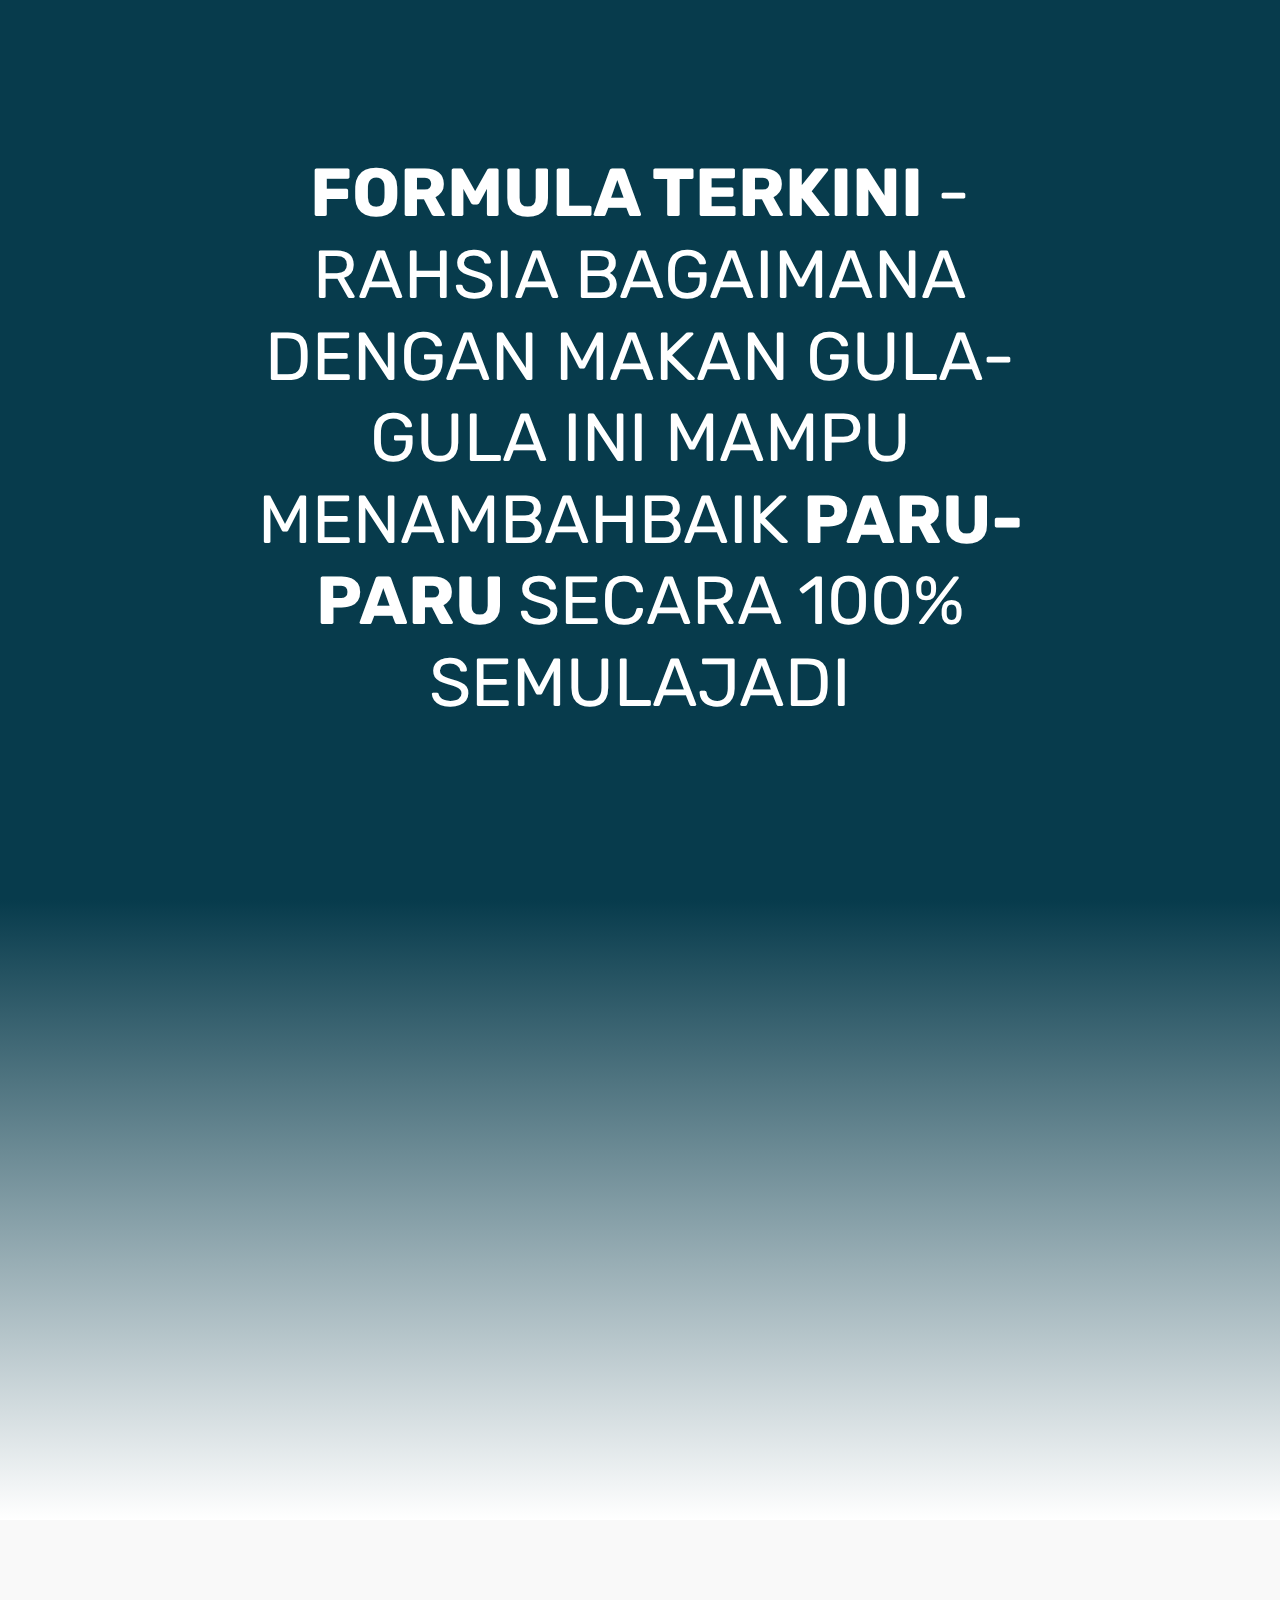
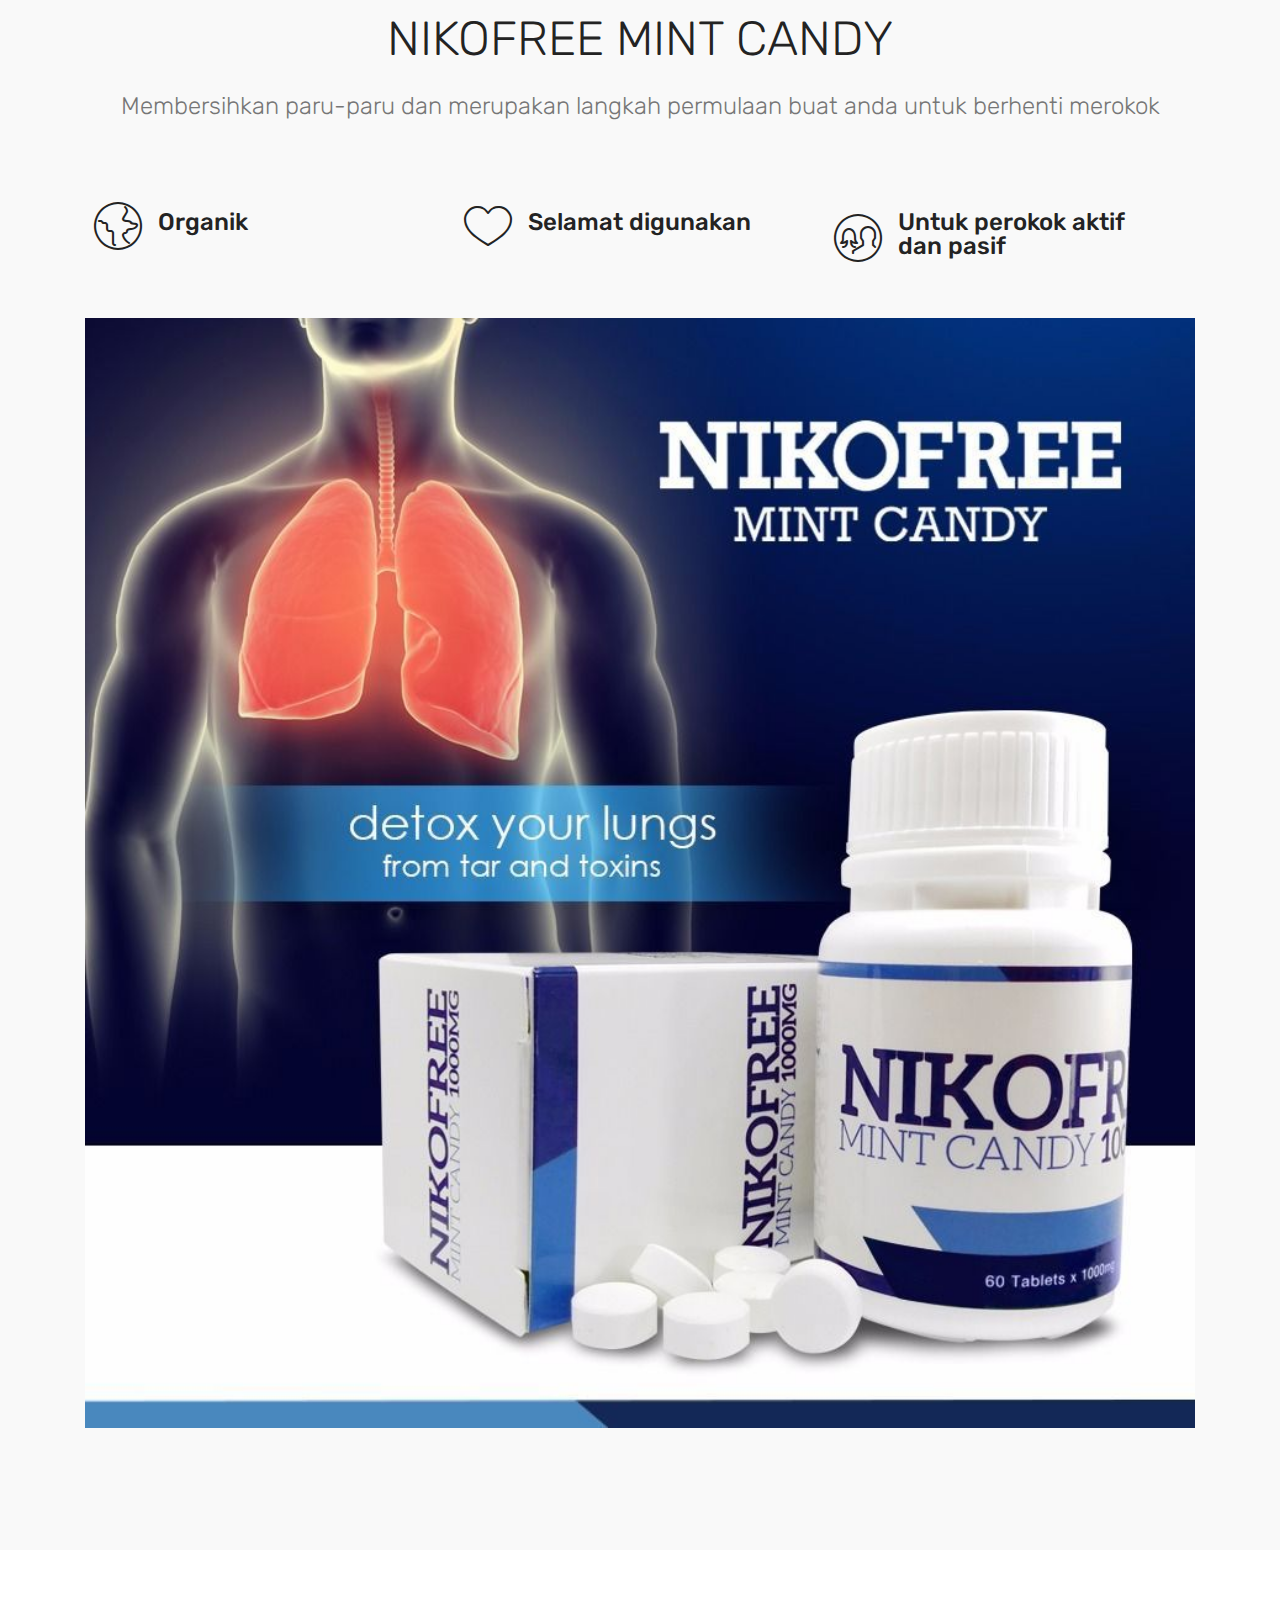
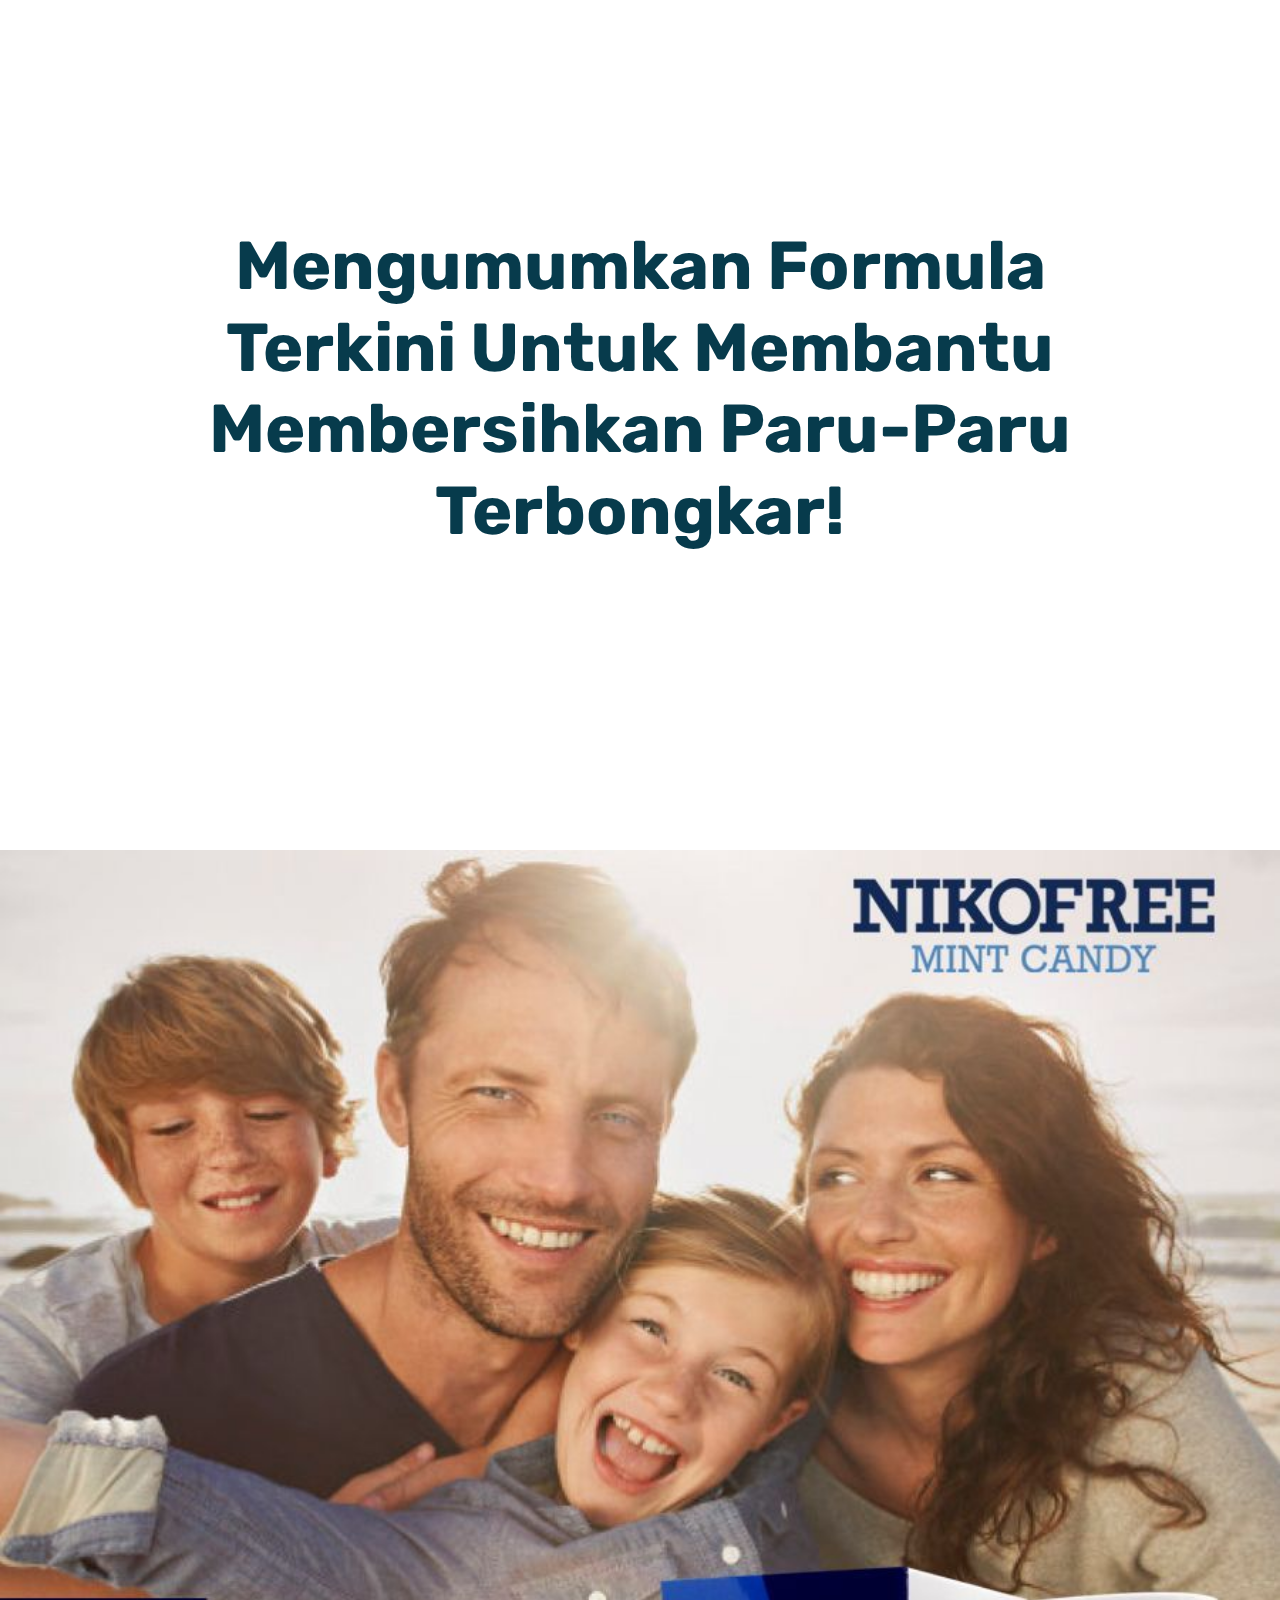
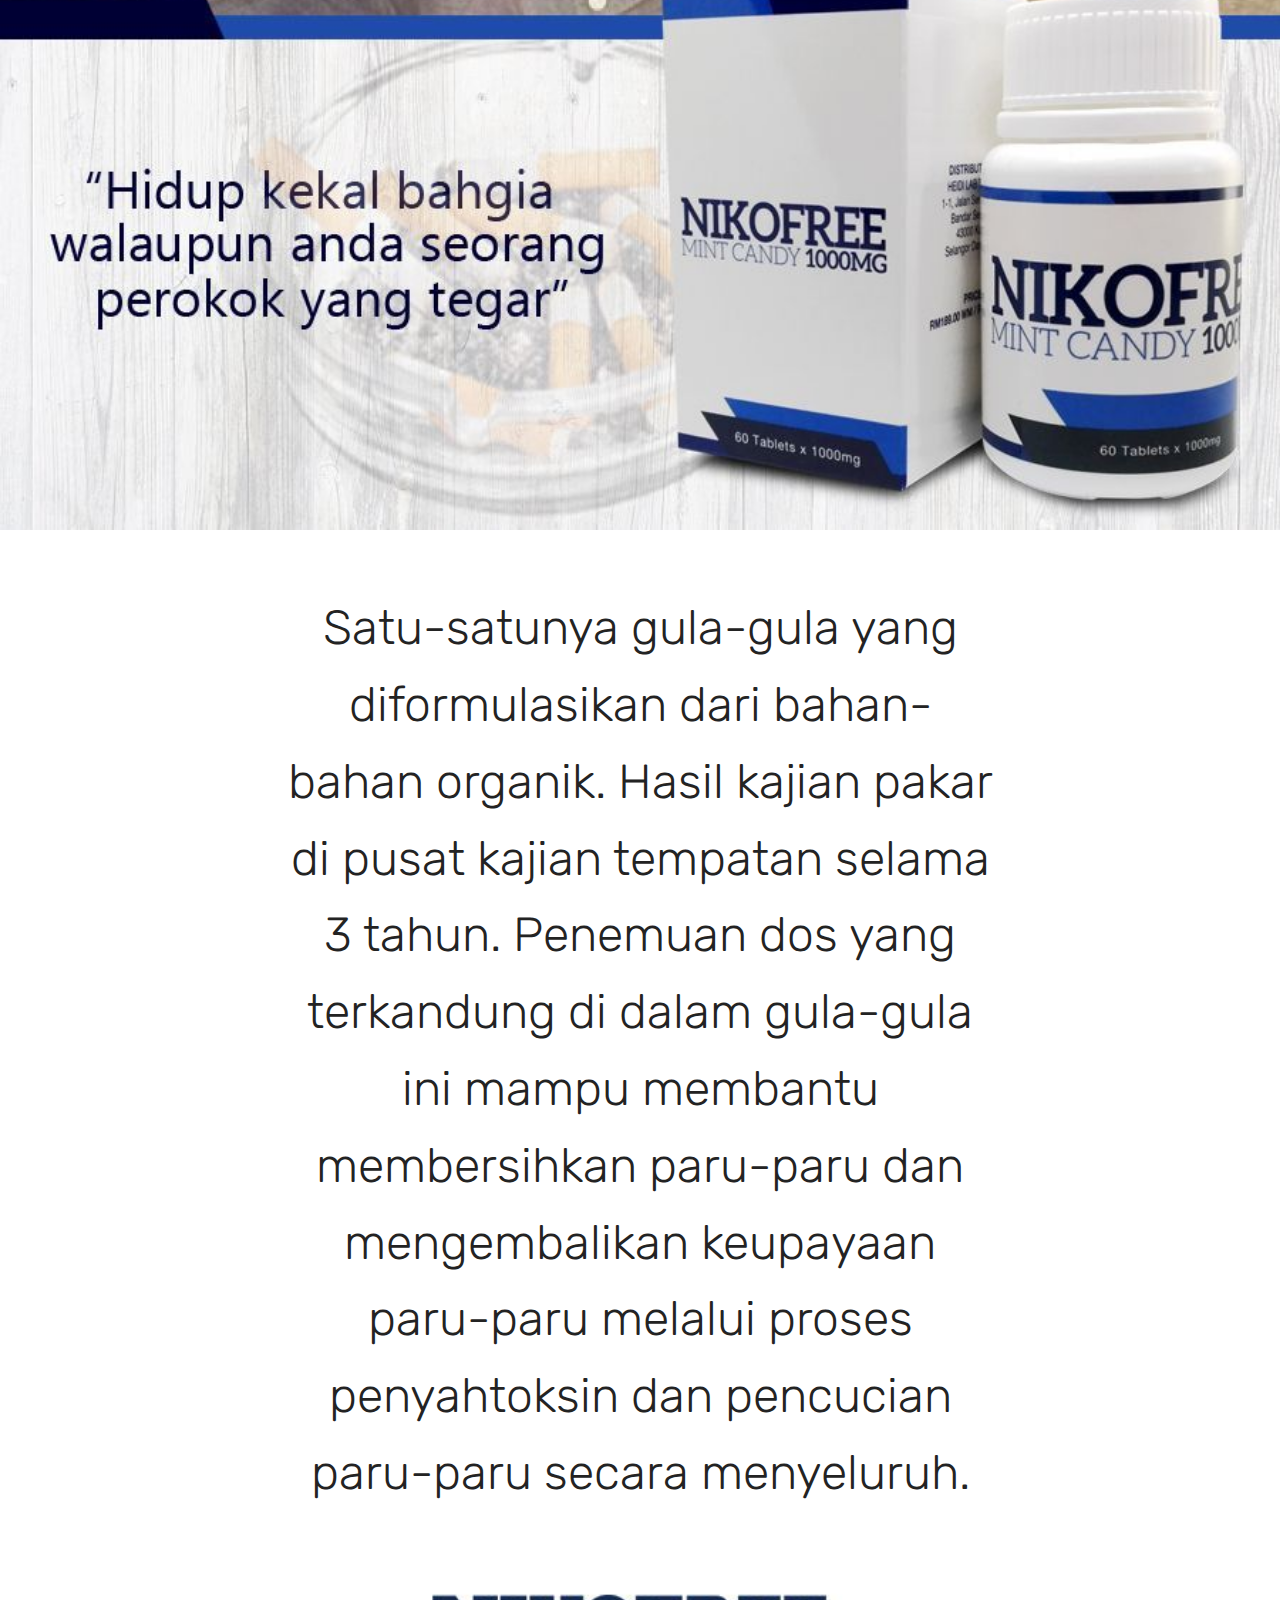
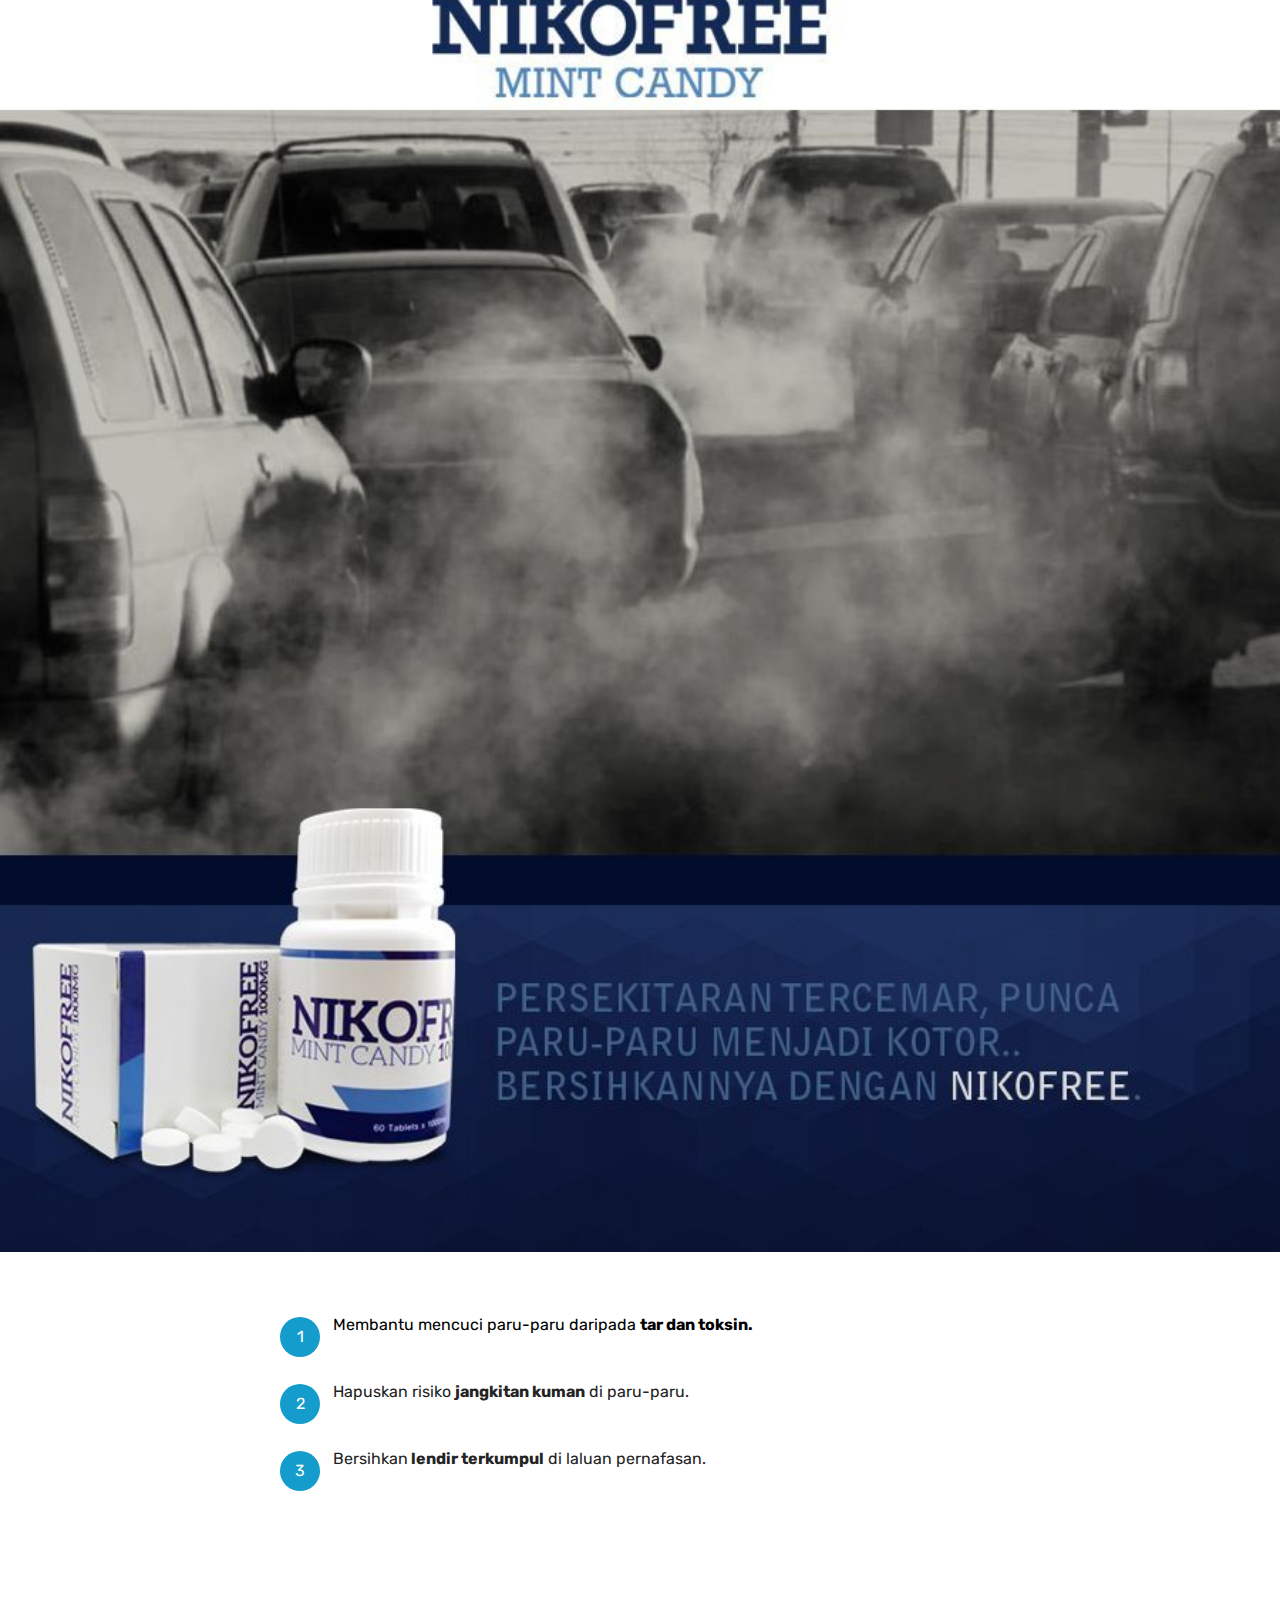
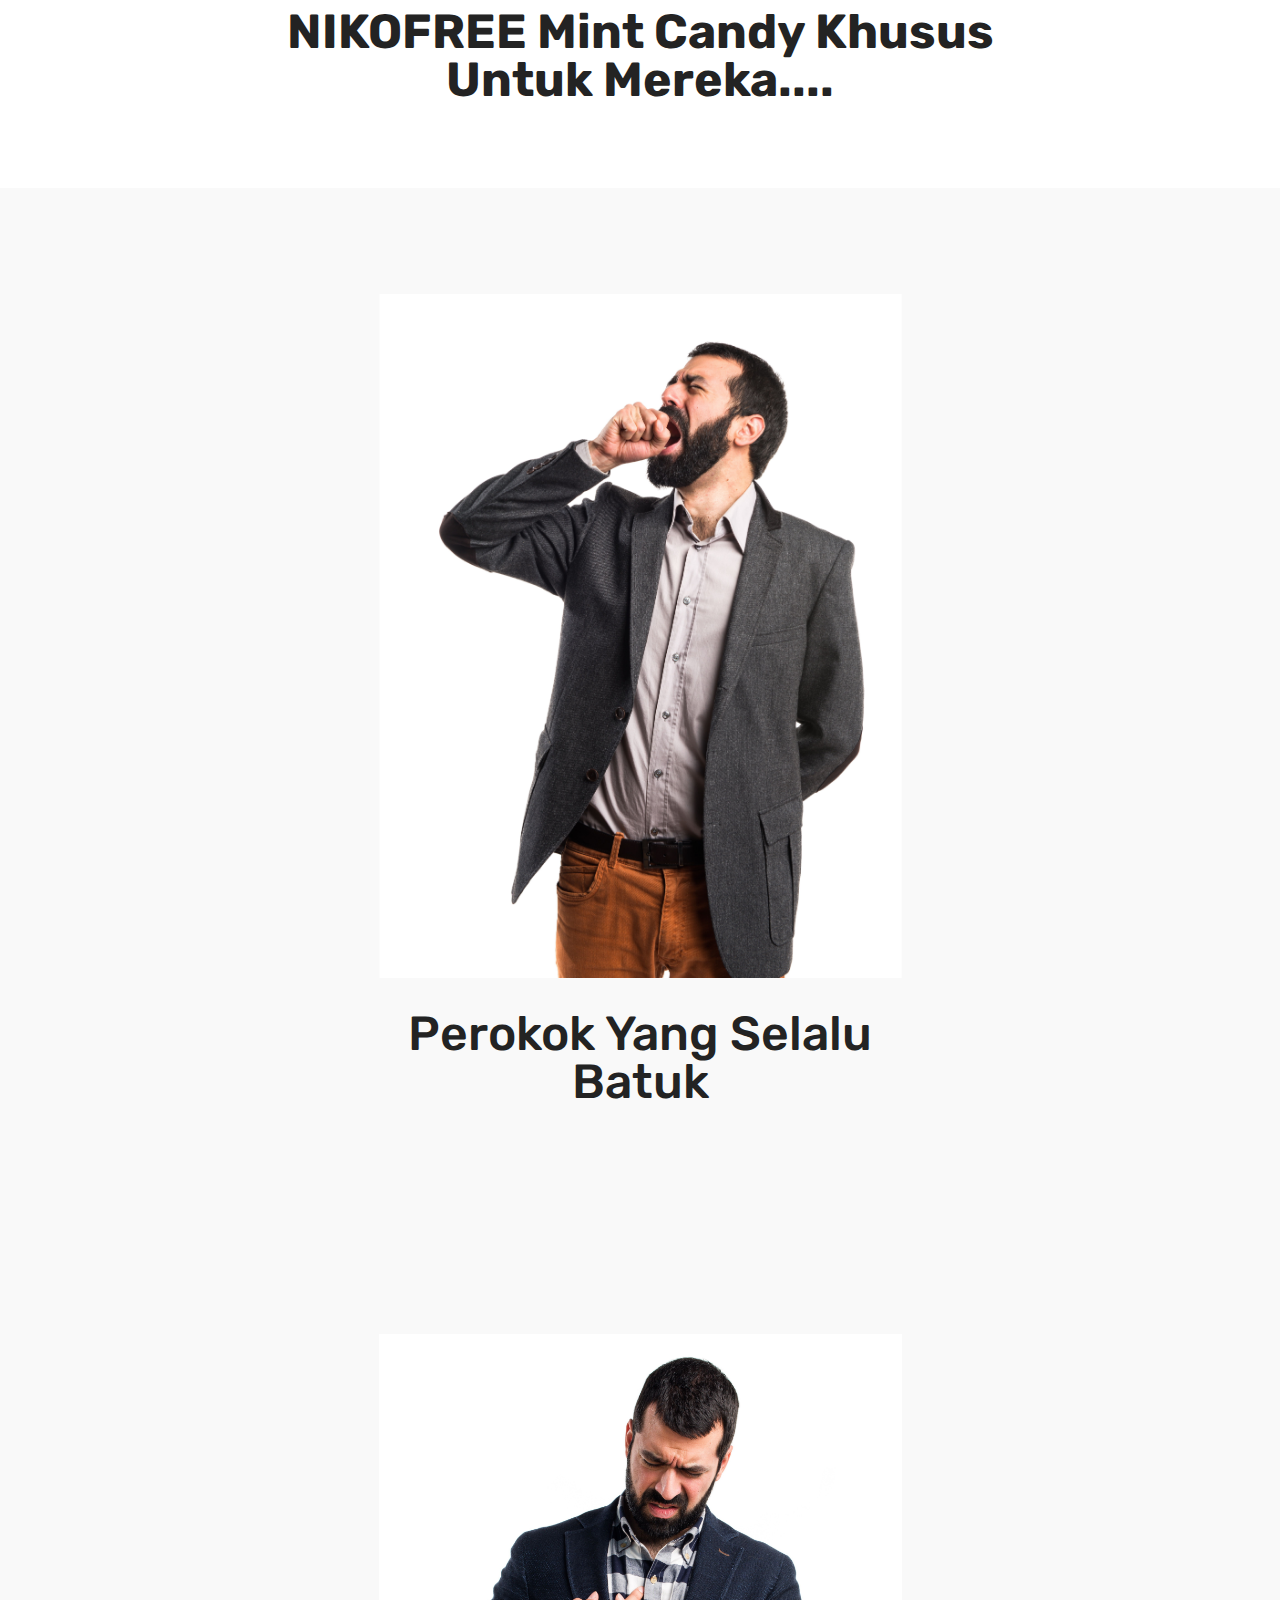
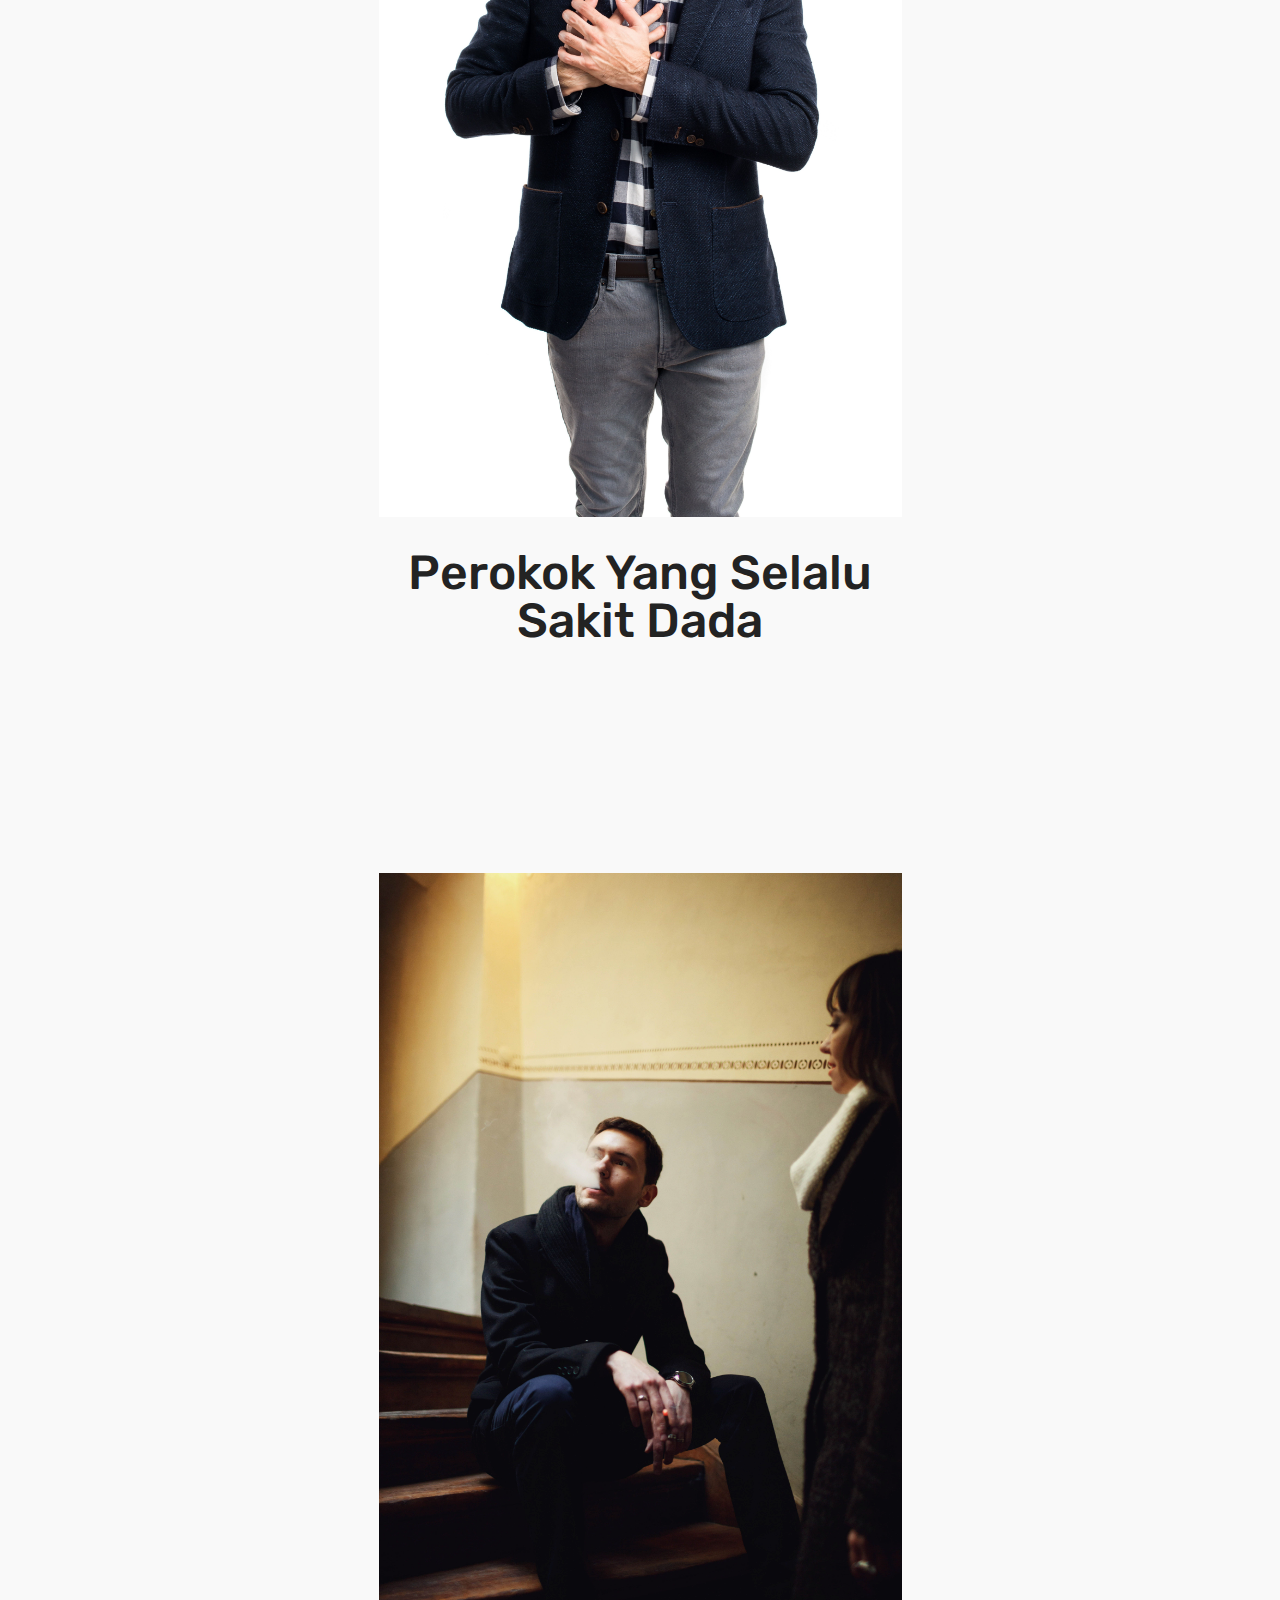
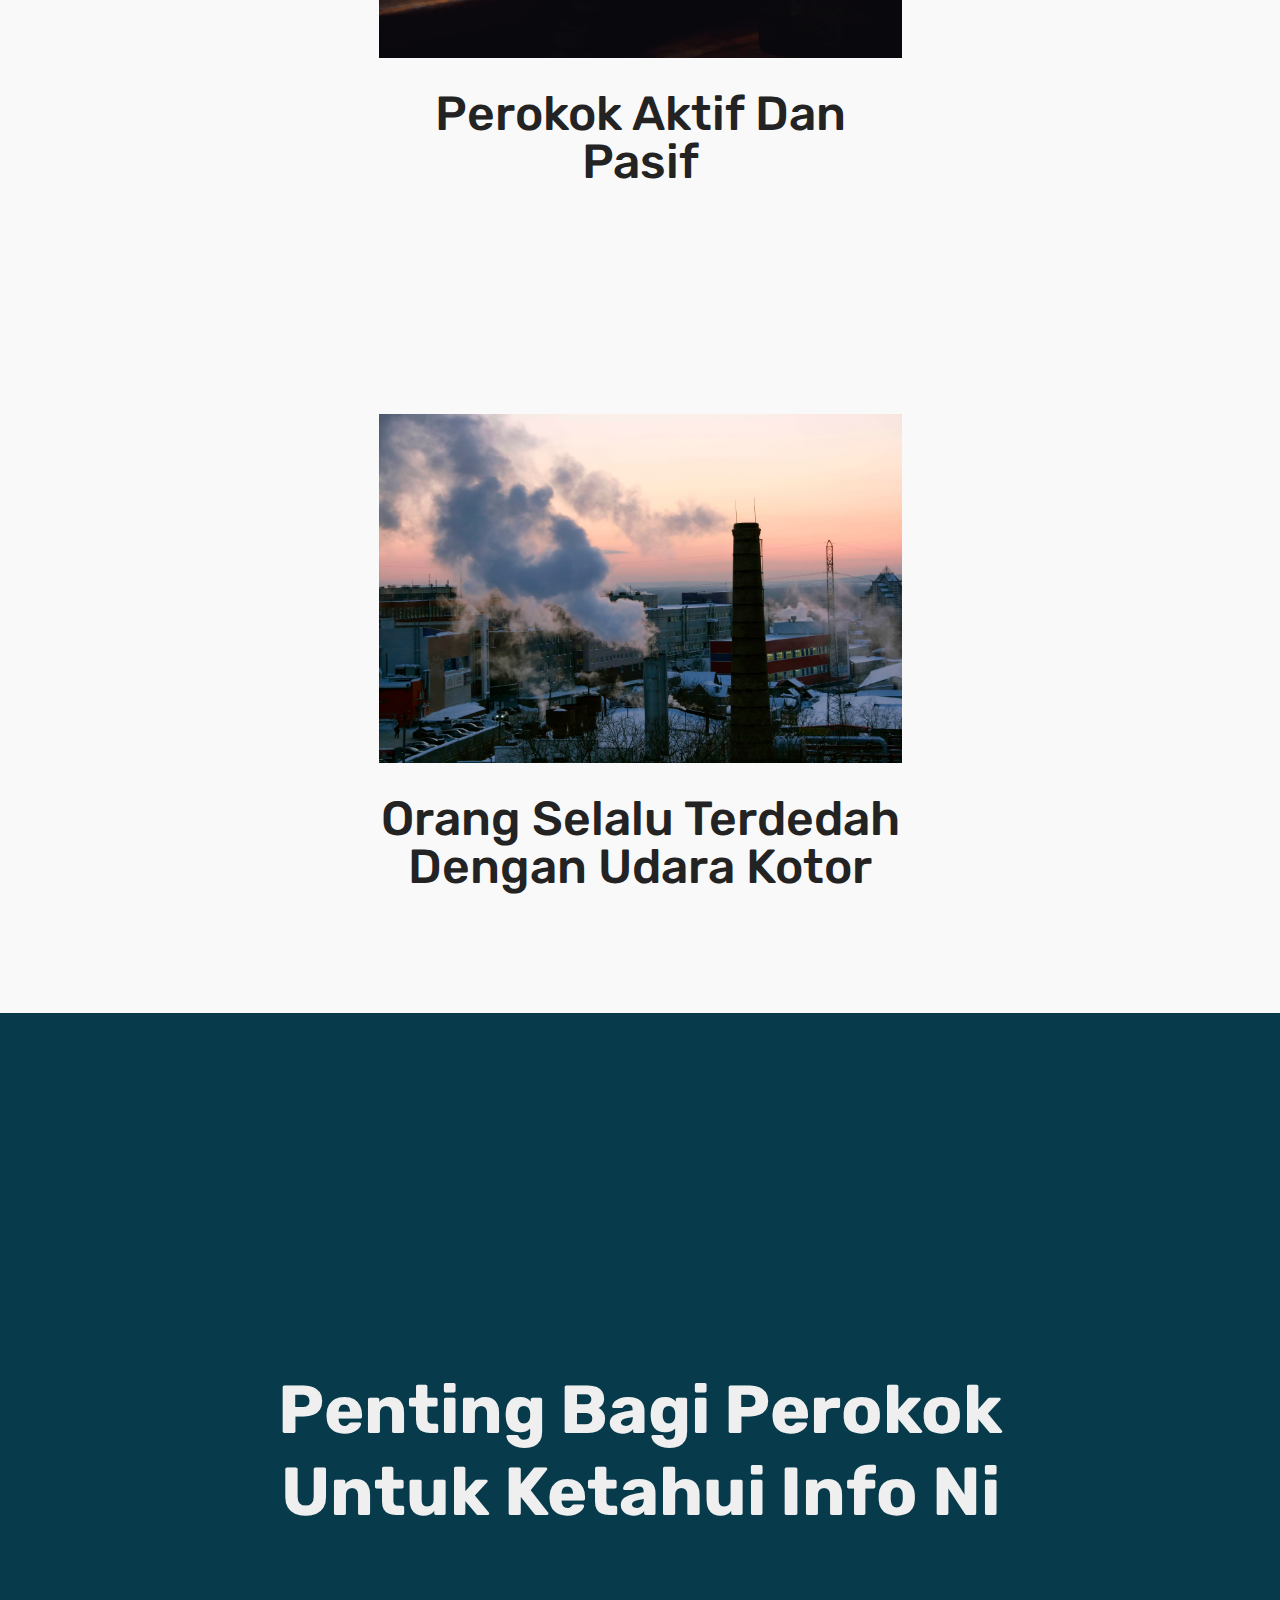
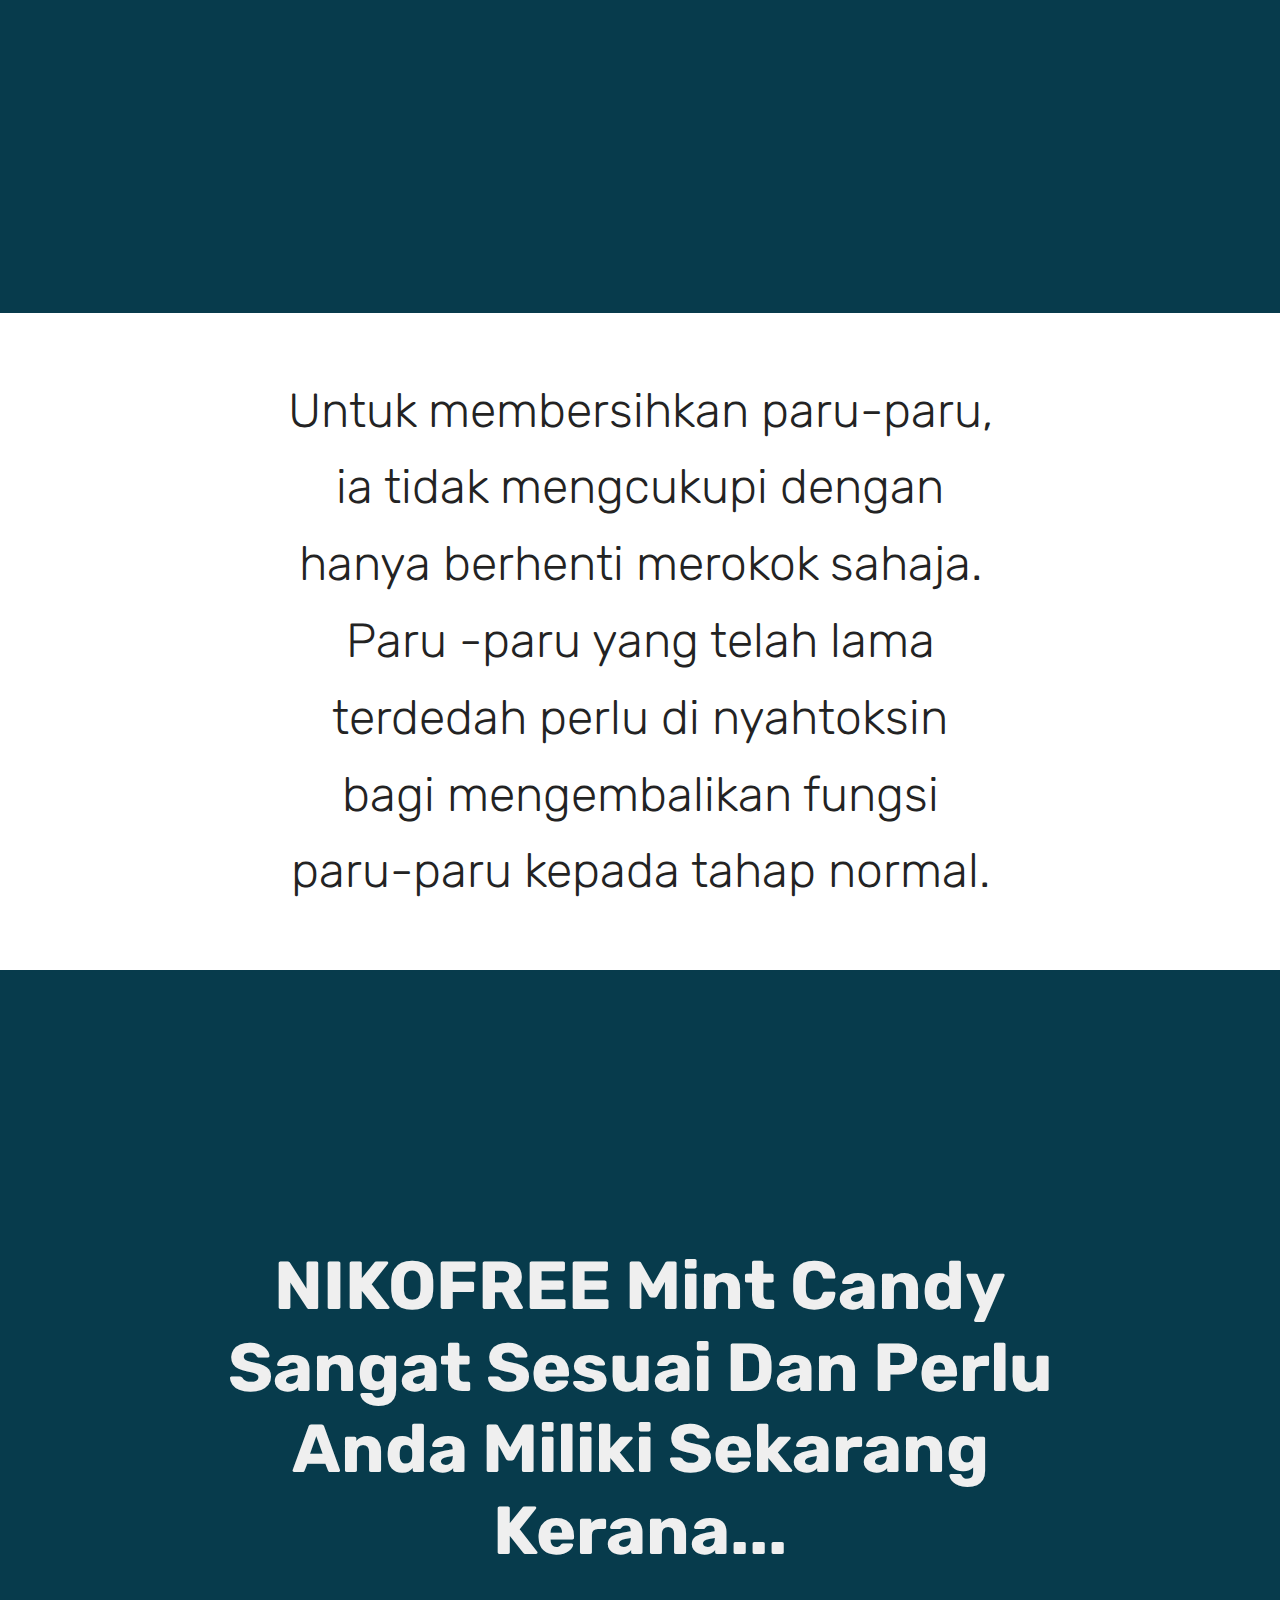
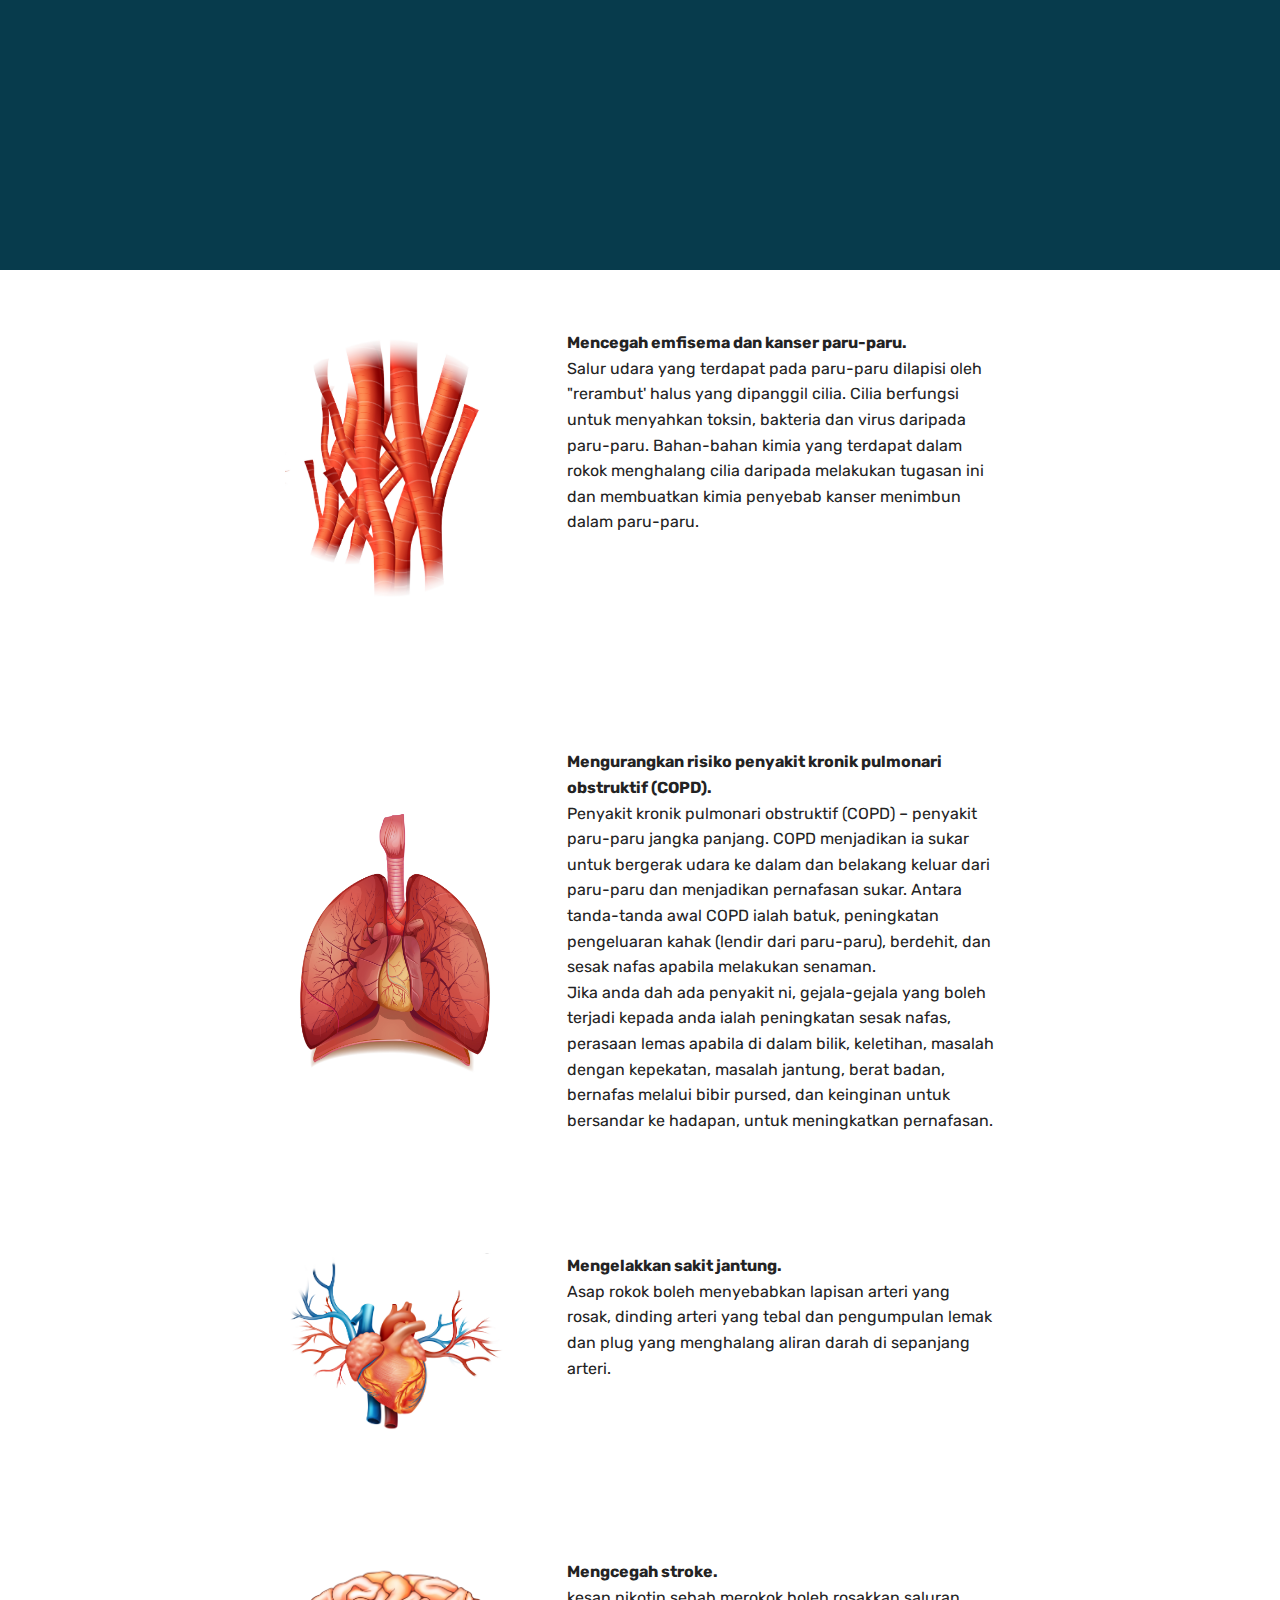
<file: index.html>
<!DOCTYPE html>
<html >
<head>
  <!-- Site made with Mobirise Website Builder v4.6.6, https://mobirise.com -->
  <meta charset="UTF-8">
  <meta http-equiv="X-UA-Compatible" content="IE=edge">
  <meta name="generator" content="Mobirise v4.6.6, mobirise.com">
  <meta name="viewport" content="width=device-width, initial-scale=1, minimum-scale=1">
  <link rel="shortcut icon" href="assets/images/photo6129857301893457869-128x128-1.png" type="image/x-icon">
  <meta name="description" content="2 Dalam 1 - Berhenti Merokok Dan Bersihkan Paru-Paru">
  <title>Nikofree Mint Candy</title>
  <link rel="stylesheet" href="assets/web/assets/mobirise-icons/mobirise-icons.css">
  <link rel="stylesheet" href="assets/tether/tether.min.css">
  <link rel="stylesheet" href="assets/bootstrap/css/bootstrap.min.css">
  <link rel="stylesheet" href="assets/bootstrap/css/bootstrap-grid.min.css">
  <link rel="stylesheet" href="assets/bootstrap/css/bootstrap-reboot.min.css">
  <link rel="stylesheet" href="assets/theme/css/style.css">
  <link rel="stylesheet" href="assets/mobirise/css/mbr-additional.css" type="text/css">
  
  
  
<!-- Facebook Pixel Code -->
<script>
  !function(f,b,e,v,n,t,s)
  {if(f.fbq)return;n=f.fbq=function(){n.callMethod?
  n.callMethod.apply(n,arguments):n.queue.push(arguments)};
  if(!f._fbq)f._fbq=n;n.push=n;n.loaded=!0;n.version='2.0';
  n.queue=[];t=b.createElement(e);t.async=!0;
  t.src=v;s=b.getElementsByTagName(e)[0];
  s.parentNode.insertBefore(t,s)}(window, document,'script',
  'https://connect.facebook.net/en_US/fbevents.js');
  fbq('init', '597899093878715');
  fbq('track', 'PageView');
</script>
<noscript><img height="1" width="1" style="display:none"
  src="https://www.facebook.com/tr?id=597899093878715&ev=PageView&noscript=1"
/></noscript>
<!-- End Facebook Pixel Code -->
<!-- Google Code for Remarketing Tag -->
<!--------------------------------------------------
Remarketing tags may not be associated with personally identifiable information or placed on pages related to sensitive categories. See more information and instructions on how to setup the tag on: http://google.com/ads/remarketingsetup
--------------------------------------------------->
<script type="text/javascript">
/* <![CDATA[ */
var google_conversion_id = 951259708;
var google_custom_params = window.google_tag_params;
var google_remarketing_only = true;
/* ]]> */
</script>
<script type="text/javascript" src="//www.googleadservices.com/pagead/conversion.js">
</script>
<noscript>
<div style="display:inline;">
<img height="1" width="1" style="border-style:none;" alt="" src="//googleads.g.doubleclick.net/pagead/viewthroughconversion/951259708/?guid=ON&script=0"/>
</div>
</noscript>
</head>
<body>
  <section class="cid-qL0IMM3qpq mbr-fullscreen" id="header2-3">

    

    

    <div class="container align-center">
        <div class="row justify-content-md-center">
            <div class="mbr-white col-md-10">
                <h1 class="mbr-section-title mbr-bold pb-3 mbr-fonts-style display-1"><strong>FORMULA TERKINI</strong> <span style="font-weight: normal;">-</span> <span style="font-weight: normal;">RAHSIA BAGAIMANA DENGAN MAKAN GULA-GULA INI MAMPU MENAMBAHBAIK</span> <strong>PARU-PARU</strong> <span style="font-weight: normal;">SECARA 100% SEMULAJADI</span></h1>
                
                
                
            </div>
        </div>
    </div>
    
</section>

<section class="engine"><a href="https://mobirise.ws">Mobirise</a></section><section class="cid-qLCyXpEzca" id="video3-30">

    
    
    <figure class="mbr-figure align-center container">
        <div class="video-block" style="width: 80%;">
            <div><iframe class="mbr-embedded-video" src="https://www.youtube.com/embed/QclEfOxv_CY?rel=0&amp;amp;showinfo=0&amp;autoplay=1&amp;loop=0" width="1280" height="720" frameborder="0" allowfullscreen></iframe></div>
        </div>
    </figure>
</section>

<section class="features14 cid-qL0FPKW7s7" id="features14-1">
    
    

    
    <div class="container align-center">
        <h2 class="mbr-section-title pb-3 mbr-fonts-style display-2">
            NIKOFREE MINT CANDY</h2>
        <h3 class="mbr-section-subtitle pb-5 mbr-fonts-style display-5">
            Membersihkan paru-paru dan merupakan langkah permulaan buat anda untuk berhenti merokok</h3>
        <div class="media-container-column">
            <div class="row justify-content-center">
                <div class="card p-4 col-12 col-md-6 col-lg-4">
                    <div class="media pb-3">
                        <div class="card-img align-self-center">
                            <span class="mbr-iconfont mbri-globe"></span>
                        </div>
                        <div class="media-body">
                            <h4 class="card-title py-2 align-left mbr-fonts-style display-5">
                                Organik<br></h4>
                        </div>
                    </div>                
                    <div class="card-box align-left">
                        
                    </div>
                </div>

                <div class="card p-4 col-12 col-md-6 col-lg-4">
                <div class="media pb-3">
                    <div class="card-img align-self-center">
                        <span class="mbr-iconfont mbri-hearth"></span>
                    </div>
                    <div class="media-body">
                        <h4 class="card-title py-2 align-left mbr-fonts-style display-5">
                                Selamat digunakan</h4>
                    </div>
                </div>
                    <div class="card-box align-left">
                        
                    </div>
                </div>

                <div class="card p-4 col-12 col-md-6 col-lg-4">
                <div class="media pb-3">
                    <div class="card-img align-self-center">
                        <span class="mbr-iconfont mbri-users"></span>
                    </div>
                    <div class="media-body">
                        <h4 class="card-title py-2 align-left mbr-fonts-style display-5">Untuk perokok aktif dan pasif</h4>
                    </div>
                </div>
                    <div class="card-box align-left">
                        
                    </div>
                </div>

                
            </div>
            <div class="media-container-row">
                <div class="mbr-figure" style="width: 100%;">
                    <img src="assets/images/photo6129857301893457871-900x900.jpg" alt="Mobirise" title="">
                </div>
            </div>
        </div>
    </div>
</section>

<section class="cid-qL0LZ5KiXd mbr-fullscreen" id="header2-5">

    

    

    <div class="container align-center">
        <div class="row justify-content-md-center">
            <div class="mbr-white col-md-10">
                <h1 class="mbr-section-title mbr-bold pb-3 mbr-fonts-style display-1">Mengumumkan Formula Terkini Untuk Membantu Membersihkan Paru-Paru Terbongkar!</h1>
                
                
                
            </div>
        </div>
    </div>
    
</section>

<section class="cid-qL0NJH4BwH" id="image1-9">

    

    <figure class="mbr-figure">
            <div class="image-block" style="width: 66%;">
                <img src="assets/images/photo6168184911438129097-900x900.jpg" width="1400" alt="Mobirise" title="">
                
            </div>
    </figure>
</section>

<section class="mbr-section article content1 cid-qL0MglrjgX" id="content1-6">
    
     

    <div class="container">
        <div class="media-container-row">
            <div class="mbr-text col-12 col-md-8 mbr-fonts-style display-2">Satu-satunya gula-gula yang diformulasikan dari bahan-bahan organik. Hasil kajian pakar di pusat kajian tempatan selama 3 tahun. Penemuan dos yang terkandung di dalam gula-gula ini mampu membantu membersihkan paru-paru dan mengembalikan keupayaan paru-paru melalui proses penyahtoksin dan pencucian paru-paru secara menyeluruh.</div>
        </div>
    </div>
</section>

<section class="cid-qL0PBqQmRQ" id="image1-b">

    

    <figure class="mbr-figure">
            <div class="image-block" style="width: 66%;">
                <img src="assets/images/photo6235742109894289399-900x900.jpg" width="1400" alt="Mobirise" title="">
                
            </div>
    </figure>
</section>

<section class="mbr-section article content11 cid-qL0NE65goV" id="content11-8">
     

    <div class="container">
        <div class="media-container-row">
            <div class="mbr-text counter-container col-12 col-md-8 mbr-fonts-style display-7">
                <ol>
                    <li>Membantu mencuci paru-paru daripada <strong>tar dan toksin.<br><br></strong></li>
                    <li><font color="#232323">Hapuskan risiko <strong>jangkitan kuman</strong> di paru-paru.<br><br></font></li>
                    <li><font color="#232323">Bersihkan<strong> lendir terkumpul</strong> di laluan pernafasan.</font></li>
                </ol>
            </div>
        </div>
    </div>
</section>

<section class="mbr-section content4 cid-qL0OWAeeZt" id="content4-a">

    

    <div class="container">
        <div class="media-container-row">
            <div class="title col-12 col-md-8">
                <h2 class="align-center pb-3 mbr-fonts-style display-2"><strong>
                    NIKOFREE Mint Candy Khusus Untuk Mereka....</strong></h2>
                
                
            </div>
        </div>
    </div>
</section>

<section class="features2 cid-qL0RhS6vqp" id="features2-c">

    

    
    
    <div class="container">
        <div class="media-container-row">
            <div class="card p-3 col-12 col-md-6">
                <div class="card-wrapper">
                    <div class="card-img">
                        <img src="assets/images/2355-4588x6000.jpg" alt="Mobirise" title="">
                    </div>
                    <div class="card-box">
                        <h4 class="card-title pb-3 mbr-fonts-style display-2">Perokok Yang Selalu Batuk</h4>
                        
                    </div>
                </div>
            </div>

            

            

            
        </div>
    </div>
</section>

<section class="features2 cid-qL0WRsmiDC" id="features2-d">

    

    
    
    <div class="container">
        <div class="media-container-row">
            <div class="card p-3 col-12 col-md-6">
                <div class="card-wrapper">
                    <div class="card-img">
                        <img src="assets/images/121-4004x6000.jpg" alt="Mobirise" title="">
                    </div>
                    <div class="card-box">
                        <h4 class="card-title pb-3 mbr-fonts-style display-2">
                            Perokok Yang Selalu Sakit Dada</h4>
                        
                    </div>
                </div>
            </div>

            

            

            
        </div>
    </div>
</section>

<section class="features2 cid-qL0XdkSdZH" id="features2-f">

    

    
    
    <div class="container">
        <div class="media-container-row">
            <div class="card p-3 col-12 col-md-6">
                <div class="card-wrapper">
                    <div class="card-img">
                        <img src="assets/images/4636-3840x5760.jpg" alt="Mobirise" title="">
                    </div>
                    <div class="card-box">
                        <h4 class="card-title pb-3 mbr-fonts-style display-2">
                            Perokok Aktif Dan Pasif</h4>
                        
                    </div>
                </div>
            </div>

            

            

            
        </div>
    </div>
</section>

<section class="features2 cid-qL0XwYJRk1" id="features2-g">

    

    
    
    <div class="container">
        <div class="media-container-row">
            <div class="card p-3 col-12 col-md-6">
                <div class="card-wrapper">
                    <div class="card-img">
                        <img src="assets/images/stockvault-smoke-and-sunset-sky128061-3000x2000.jpg" alt="Mobirise" title="">
                    </div>
                    <div class="card-box">
                        <h4 class="card-title pb-3 mbr-fonts-style display-2">
                            Orang Selalu Terdedah Dengan Udara Kotor</h4>
                        
                    </div>
                </div>
            </div>

            

            

            
        </div>
    </div>
</section>

<section class="cid-qLjf4TWW2f mbr-fullscreen" id="header2-1e">

    

    

    <div class="container align-center">
        <div class="row justify-content-md-center">
            <div class="mbr-white col-md-10">
                <h1 class="mbr-section-title mbr-bold pb-3 mbr-fonts-style display-1">Penting Bagi Perokok Untuk Ketahui Info Ni</h1>
                
                
                
            </div>
        </div>
    </div>
    
</section>

<section class="mbr-section article content1 cid-qL0ZrMU5tI" id="content1-j">
    
     

    <div class="container">
        <div class="media-container-row">
            <div class="mbr-text col-12 col-md-8 mbr-fonts-style display-2">Untuk membersihkan paru-paru, ia tidak mengcukupi dengan hanya berhenti merokok sahaja. Paru -paru yang telah lama terdedah perlu di nyahtoksin bagi mengembalikan fungsi paru-paru kepada tahap normal.</div>
        </div>
    </div>
</section>

<section class="cid-qLjfcx0CDO mbr-fullscreen" id="header2-1f">

    

    

    <div class="container align-center">
        <div class="row justify-content-md-center">
            <div class="mbr-white col-md-10">
                <h1 class="mbr-section-title mbr-bold pb-3 mbr-fonts-style display-1">NIKOFREE Mint Candy Sangat Sesuai Dan Perlu Anda Miliki Sekarang Kerana...</h1>
                
                
                
            </div>
        </div>
    </div>
    
</section>

<section class="mbr-section content6 cid-qL6fqhojxO" id="content6-13">
    
     
    
    <div class="container">
        <div class="media-container-row">
            <div class="col-12 col-md-8">
                <div class="media-container-row">
                    <div class="mbr-figure" style="width: 60%;">
                      <img src="assets/images/4-1249x1713.png" alt="Mobirise" title="">  
                    </div>
                    <div class="media-content">
                        <div class="mbr-section-text">
                            <p class="mbr-text mb-0 mbr-fonts-style display-7"><strong>Mencegah emfisema dan kanser paru-paru.</strong>&nbsp;<br>Salur udara yang terdapat pada paru-paru dilapisi oleh "rerambut' halus yang dipanggil cilia. Cilia berfungsi untuk menyahkan toksin, bakteria dan virus daripada paru-paru. Bahan-bahan kimia yang terdapat dalam rokok menghalang cilia daripada melakukan tugasan ini dan membuatkan kimia penyebab kanser menimbun dalam paru-paru.</p>
                        </div>
                    </div>
                </div>
            </div>
        </div>
    </div>
</section>

<section class="mbr-section content6 cid-qL6kpGB5BZ" id="content6-14">
    
     
    
    <div class="container">
        <div class="media-container-row">
            <div class="col-12 col-md-8">
                <div class="media-container-row">
                    <div class="mbr-figure" style="width: 60%;">
                      <img src="assets/images/1-1657x2185.png" alt="Mobirise" title="">  
                    </div>
                    <div class="media-content">
                        <div class="mbr-section-text">
                            <p class="mbr-text mb-0 mbr-fonts-style display-7"><strong>Mengurangkan risiko penyakit kronik pulmonari obstruktif (COPD).</strong><br>Penyakit kronik pulmonari obstruktif (COPD) – penyakit paru-paru jangka panjang. COPD menjadikan ia sukar untuk bergerak udara ke dalam dan belakang keluar dari paru-paru dan menjadikan pernafasan sukar. Antara tanda-tanda awal COPD ialah batuk, peningkatan pengeluaran kahak (lendir dari paru-paru), berdehit, dan sesak nafas apabila melakukan senaman.<br>Jika anda dah ada penyakit ni, gejala-gejala yang boleh terjadi kepada anda ialah peningkatan sesak nafas, perasaan lemas apabila di dalam bilik, keletihan, masalah dengan kepekatan, masalah jantung, berat badan, bernafas melalui bibir pursed, dan keinginan untuk bersandar ke hadapan, untuk meningkatkan pernafasan.<strong><br></strong></p>
                        </div>
                    </div>
                </div>
            </div>
        </div>
    </div>
</section>

<section class="mbr-section content6 cid-qL6mttH9ok" id="content6-15">
    
     
    
    <div class="container">
        <div class="media-container-row">
            <div class="col-12 col-md-8">
                <div class="media-container-row">
                    <div class="mbr-figure" style="width: 60%;">
                      <img src="assets/images/2-2113x1801.png" alt="Mobirise" title="">  
                    </div>
                    <div class="media-content">
                        <div class="mbr-section-text">
                            <p class="mbr-text mb-0 mbr-fonts-style display-7"><strong>Mengelakkan sakit jantung.</strong><strong><br></strong>Asap rokok boleh menyebabkan lapisan arteri yang rosak, dinding arteri yang tebal dan pengumpulan lemak dan plug yang menghalang aliran darah di sepanjang arteri.</p>
                        </div>
                    </div>
                </div>
            </div>
        </div>
    </div>
</section>

<section class="mbr-section content6 cid-qL6mZFpbfL" id="content6-16">
    
     
    
    <div class="container">
        <div class="media-container-row">
            <div class="col-12 col-md-8">
                <div class="media-container-row">
                    <div class="mbr-figure" style="width: 60%;">
                      <img src="assets/images/3-1785x1332.png" alt="Mobirise" title="">  
                    </div>
                    <div class="media-content">
                        <div class="mbr-section-text">
                            <p class="mbr-text mb-0 mbr-fonts-style display-7">
                               <strong>Mengcegah stroke.</strong><strong><br></strong>kesan nikotin sebab merokok boleh rosakkan saluran darah, Dinding salur darah akan menjadi tebal dan sempit dan akan menyebabkan aliran darah menjadi sukar dan strok boleh terjadi disebabkan salur darah tersumbat.</p>
                        </div>
                    </div>
                </div>
            </div>
        </div>
    </div>
</section>

<section class="mbr-section article content1 cid-qL19uz0a9u" id="content1-v">
    
     

    <div class="container">
        <div class="media-container-row">
            <div class="mbr-text col-12 col-md-8 mbr-fonts-style display-7"></div>
        </div>
    </div>
</section>

<section class="cid-qL1881L778" id="image2-q">

    

    <figure class="mbr-figure">
        <div class="image-block" style="width: 100%;">
            <img src="assets/images/photo6145694422566807529-900x900.jpg" alt="Mobirise" title="">
            
        </div>
    </figure>
</section>

<section class="mbr-section article content1 cid-qL19AEz2Cc" id="content1-w">
    
     

    <div class="container">
        <div class="media-container-row">
            <div class="mbr-text col-12 col-md-8 mbr-fonts-style display-7"></div>
        </div>
    </div>
</section>

<section class="cid-qLjfmLErBD mbr-fullscreen" id="header2-1g">

    

    

    <div class="container align-center">
        <div class="row justify-content-md-center">
            <div class="mbr-white col-md-10">
                <h1 class="mbr-section-title mbr-bold pb-3 mbr-fonts-style display-1">Bahan - Bahan Efektif Nikofree</h1>
                
                
                
            </div>
        </div>
    </div>
    
</section>

<section class="features2 cid-qL1b8ZxaLC" id="features2-10">

    

    
    
    <div class="container">
        <div class="media-container-row">
            <div class="card p-3 col-12 col-md-6">
                <div class="card-wrapper">
                    <div class="card-img">
                        <img src="assets/images/1665-4000x2667.jpg" alt="Mobirise" title="">
                    </div>
                    <div class="card-box">
                        <h4 class="card-title pb-3 mbr-fonts-style display-2">
                            Lemon</h4>
                        <p class="mbr-text mbr-fonts-style display-7">Lemon merupakan satu buah yang amat terkenal dengan fungsi detox atau nyahtoksinnya. Buah lemon mempunyai pelbagai vitamin zat, antaranya ialah vitamin C, zat thiamin, vitamin B-6, asam pantotenat, kalsium, zat besi, magnesium dan kalium.
<br>
<br>Untuk mengelakkan paru-paru di tebuk disebabkan oleh jangkitan kuman disebabkan asap rokok, pengambilan lemon ni amat bagus bertujuan untuk membersihkan paru-paru dari dalam, membuang kotoran-kotoran yang ada di dalam. Lagi bagus jika di ambil selepas bangun dari tidur. Ia akan membantu proses pembersihan paru-paru anda yang kotor tu kembali bersih.
<br>
<br>Lemon mengandungi antioksidan berkhasiat untuk paru-paru agar terhindar dari kotoran-kotoran yang boleh mengakibatkan organ paru-paru mengalami gangguan lain seperti asma, infeksi atau penyakit paru-paru lain.&nbsp;<br></p>
                    </div>
                </div>
            </div>

            

            

            
        </div>
    </div>
</section>

<section class="features2 cid-qL1bqqejnq" id="features2-11">

    

    
    
    <div class="container">
        <div class="media-container-row">
            <div class="card p-3 col-12 col-md-6">
                <div class="card-wrapper">
                    <div class="card-img">
                        <img src="assets/images/cumin-seeds-1200x926.jpg" alt="Mobirise" title="">
                    </div>
                    <div class="card-box">
                        <h4 class="card-title pb-3 mbr-fonts-style display-2">
                            Jintan Putih</h4>
                        <p class="mbr-text mbr-fonts-style display-7">Penelitian yang dilakukan Cancer Chemoprevention Research Center (CCRC) Fakulti Farmasi, UGM, menemukan penggunaan biji jintan putih yang bisa dimanfaatkan sebagai ubat penyingkir sel kanser hati.
<br>
<br>Dengan mengambil sampel penelitian tikus jantan umur 50 hari, penyelidikan ini dilakukan pada Mac dan April 2006. Penyelidikan yang mempunyai lima orang penyelidik dari Farmasi ini ternyata mampu memberikan satu rawatan alternatif kepada terapi konvensional dalam mengatasi kanser.
<br>
<br>Berdasar hasil-hasil pengujian secara preklinikal, dapat disimpulkan bahwa cuminum cyminum (jintan putih, Red) memiliki sifat-sifat sebagai antibakteri, antikarsinogenik, antiperglikenema, antioksidan, dan anticacing. Komponen yang diduga mempunyai aktiviti antikanser dari jintan putih salah satunya adalah enzim GST. "Mekanisme antikanser dari ekstrak biji jintan putih disyaki melalui enzim glutation-s-transferase (GST-red)," jelas Ahmad Fauzi R., penyelidik termuda dalam penyelidikan ini.&nbsp;<br></p>
                    </div>
                </div>
            </div>

            

            

            
        </div>
    </div>
</section>

<section class="features2 cid-qLj8rmL7zY" id="features2-1b">

    

    
    
    <div class="container">
        <div class="media-container-row">
            <div class="card p-3 col-12 col-md-6">
                <div class="card-wrapper">
                    <div class="card-img">
                        <img src="assets/images/453-3232x2172.jpg" alt="Mobirise" title="">
                    </div>
                    <div class="card-box">
                        <h4 class="card-title pb-3 mbr-fonts-style display-2">
                            Apple Hijau</h4>
                        <p class="mbr-text mbr-fonts-style display-7">Para saintis juga mengesahkan epal merupakan penyumbang kepada kesihatan jantung dan paru-paru.
<br>
<br>Pengambilan dua hingga tiga biji epal sehari dapat mengurangkan tahap kolesterol dalam badan.
<br>
<br>Menurut pakar pemakanan di Pusat Perubatan Prince Court, Kuala Lumpur, Tan Yeng Sing, epal menjadi kegemaran bukan sahaja kerana rasanya tetapi khasiatnya.
<br>
<br>Epal tidak mengandungi lemak, sebaliknya mempunyai kandungan nutrien dan serat termasuk antioksida yang meningkatkan prestasi badan dan kulit seseorang.
<br>
<br>Bercerita mengenai kelebihan buah epal, pigmen yang terdapat pada kulit buah tersebut mengandungi sejenis bahan yang dipanggil likopena.&nbsp;<br><br>"Ia adalah rahsia yang membuatkan buah epal sangat luar biasa. Bahan ini mempunyai pelbagai khasiat antioksida semula jadi yang baik untuk kesihatan badan.
<br>
<br>kajian menunjukkan epal sememangnya baik untuk mengurangkan risiko sakit jantung dan kanser, sekali gus mengurangkan kolesterol darah.
<br>
<br>"Seperti kebanyakan buah, epal mengandungi vitamin C. Ia juga hos sebatian antioksida lain bagi mengurangkan risiko kanser dengan menghalang kerosakan deoksirinukleik (DNA).
<br>
<br>"Kandungan seratnya membantu mengawal pergerakan usus dan merendahkan risiko kanser kolon," ujarnya.&nbsp;<br></p>
                    </div>
                </div>
            </div>

            

            

            
        </div>
    </div>
</section>

<section class="features2 cid-qLj8EZ1eNZ" id="features2-1c">

    

    
    
    <div class="container">
        <div class="media-container-row">
            <div class="card p-3 col-12 col-md-6">
                <div class="card-wrapper">
                    <div class="card-img">
                        <img src="assets/images/5936-3936x2624.jpg" alt="Mobirise" title="">
                    </div>
                    <div class="card-box">
                        <h4 class="card-title pb-3 mbr-fonts-style display-2">
                            Bawang Putih</h4>
                        <p class="mbr-text mbr-fonts-style display-7">Satu kajian di China menemukan bahawa orang dewasa yang mengambil bawang putih secara teratur mengurangkan 44 peratus lebih kecil kemungkinannya menghidapi penyakit kanser dan mematikannya, walaupun mereka seorang perokok sekalipun. Kajian telah dibuat atas penduduk di wilayah Jiansu dengan membandingkan 1424 pesakit kanser paru-paru dengan 4500 orang dewasa yang sihat.
<br>
<br>Sebuah studi dari Presbyterian Hospital New York dan Weill Cornell Medical Center menyarankan bahawa sebatian yang ditemukan dalam bawang putih, selenium, mungkin memiliki sifat anti-kanser.&nbsp;<br><br>Para penyelidik  juga menemukan bahawa ‘allicin’, bahan yang ditemukan dalam bawang putih dapat membunuh bakteri yang merangsang radang paru-paru yang mengancam jiwa. Terutama pada penderita  cystic fibrosis yang merupakan kelainan genetik yang sebagian besar mempengaruhi paru paru. 
<br>
<br>Cystic fibrosis adalah suatu keadaan yang mempengaruhi sel sel yang mengeluarkan peluh, lendir dan cairan pencernaan lainnya. Rembesan biasanya dalam bentuk cecair dan nipis tapi bagi mereka yang menderita cystic fibrosis, mereka tebal dan melekit dan ia akan menhalang lorong-lorong dan tabung, terutama di paru-paru.&nbsp;<br></p>
                    </div>
                </div>
            </div>

            

            

            
        </div>
    </div>
</section>

<section class="features2 cid-qLj8PuVXLL" id="features2-1d">

    

    
    
    <div class="container">
        <div class="media-container-row">
            <div class="card p-3 col-12 col-md-6">
                <div class="card-wrapper">
                    <div class="card-img">
                        <img src="assets/images/65-4000x2837.jpg" alt="Mobirise" title="">
                    </div>
                    <div class="card-box">
                        <h4 class="card-title pb-3 mbr-fonts-style display-2">
                            Halia</h4>
                        <p class="mbr-text mbr-fonts-style display-7">Halia mempunyai ciri-ciri antiseptik dan anti-bakteria dan juga membantu tiub bronkial untuk menghapuskan bahan-bahan berbahaya dari paru-paru.
<br>Secara amnya, bagi perokok yang mengamalkan pengambilan halia, mereka akan merasakan sistem pernafasan lebih lega dan lancar.
<br></p>
                    </div>
                </div>
            </div>

            

            

            
        </div>
    </div>
</section>

<section class="cid-qLjftEwa5I mbr-fullscreen" id="header2-1h">

    

    

    <div class="container align-center">
        <div class="row justify-content-md-center">
            <div class="mbr-white col-md-10">
                <h1 class="mbr-section-title mbr-bold pb-3 mbr-fonts-style display-1">Bagaimana NIKOFREE Berfungsi</h1>
                
                
                
            </div>
        </div>
    </div>
    
</section>

<section class="mbr-section article content10 cid-qL6sPLqmiz" id="content10-18">
    
     

    <div class="container">
        <div class="inner-container" style="width: 66%;">
            <hr class="line" style="width: 25%;">
            <div class="section-text align-center mbr-white mbr-fonts-style display-5">
                    Fungsi utama Nikofree adalah untuk mencuci paru-paru dari asap rokok. Salur udara yang terdapat pada paru-paru di lapisi oleh cilia yang berfungsi untuk menyingkirkan toksin bakteria dan virus daripada paru-paru. Asap dan bahan-bahan kimia yang terkandung dalam rokok menghalang cilia berfungsi dengan baik dan meyebabkan paru-paru menjadi kotor dan kimia penyebab kanser menimbun dalam paru-paru.<br><br>Gabungan herba yang terkandung dalam Nikofree yang kaya dengan antioksida seperti halia dan bawang putih membantu menyahkan toksin dalam badan dan memusnahkan radikal bebas yang boleh menyebabkan kanser paru-paru.</div>
            <hr class="line" style="width: 25%;">
        </div>
    </div>
</section>

<section class="mbr-section article content10 cid-qL6vYfVVIr" id="content10-19">
    
     

    <div class="container">
        <div class="inner-container" style="width: 66%;">
            <hr class="line" style="width: 25%;">
            <div class="section-text align-center mbr-white mbr-fonts-style display-5">
                    Asap rokok juga boleh menyebabkan lapisan arteri &nbsp;yang terdapat di jantung rosak dan menyebabkan dinding arteri menjadi tebal, pengumpulan lemak dan plug yang menghalang aliran darah disepanjang arteri. Ini menyebabkan perokok merasa sakit dada kerana jantung terpaksa bekerja keras mengepam darah dan boleh mengakibatkan masalah serangan jantung.<br><br>Nikofree di formulasi dengan bahan antioksida seperti jintan manis untuk membantu melancarkan aliran darah ke arteri dan membantu jantung berfungsi dengan baik. Ia juga membantu mencegah pembuluh darah daripada tersumbat dan membolehkan darah mengalir ke tubuh dengan baik. Ini dapat membantu meningkatkan keupayaan paru-paru dan membaik pulih sistem pernafasan perokok dan mengurangkan kesan sakit dada dan cepat yang dialami perokok.</div>
            <hr class="line" style="width: 25%;">
        </div>
    </div>
</section>

<section class="mbr-section article content10 cid-qL6yTOhl9A" id="content10-1a">
    
     

    <div class="container">
        <div class="inner-container" style="width: 66%;">
            <hr class="line" style="width: 25%;">
            <div class="section-text align-center mbr-white mbr-fonts-style display-5">
                    Sebagai anti radang dan bengkak. Nikofree amat baik untuk pesakit yang menghidap arthritis dan apa jua penyakit yang menyebabkan keradangan luka dan bengkak.<br><br>Contoh penyakit yang berkaitan dengan radang seperti kencing manis. Nikofree mengandungi bahan semulajadi seperti bawang putih yang mengandungi allicin yang mana dapat membantu proses anti keradangan, anti kanser, anti hipertensi dan anti darah beku yang dapat memulihkan luka dan bengkak.</div>
            <hr class="line" style="width: 25%;">
        </div>
    </div>
</section>

<section class="cid-qLjfzdrm6R mbr-fullscreen" id="header2-1i">

    

    

    <div class="container align-center">
        <div class="row justify-content-md-center">
            <div class="mbr-white col-md-10">
                <h1 class="mbr-section-title mbr-bold pb-3 mbr-fonts-style display-1">Jika berminat untuk kami bantu anda boleh hubungi kami di<br><br>013-257 1337<br><br>atau klik butang di bawah untuk terus ke whatsapp</h1>
                
                
                
            </div>
        </div>
    </div>
    
</section>

<section class="mbr-section info2 cid-qLjLGg2h9C" id="info2-2w">

    

    

    <div class="container">
        <div class="row justify-content-center">
            <div class="media-container-column col-12 col-lg-3 col-md-4">
                <div class="mbr-section-btn align-left py-4"><a class="btn btn-primary display-4" href="http://nikofreemintcandy.wasap.my"><span class="mbri-touch mbr-iconfont mbr-iconfont-btn"></span>
                    
                    Klik Sini Untuk Whatsapp</a></div>
            </div>
            <div class="media-container-column title col-12 col-lg-7 col-md-6">
                <h2 class="align-right mbr-bold mbr-white pb-3 mbr-fonts-style display-2">BERTINDAK SEBELOM SAKIT</h2>
                
            </div>
        </div>
    </div>
</section>


  <script src="assets/web/assets/jquery/jquery.min.js"></script>
  <script src="assets/popper/popper.min.js"></script>
  <script src="assets/tether/tether.min.js"></script>
  <script src="assets/bootstrap/js/bootstrap.min.js"></script>
  <script src="assets/smoothscroll/smooth-scroll.js"></script>
  <script src="assets/theme/js/script.js"></script>
  
  
</body>
</html>
</file>
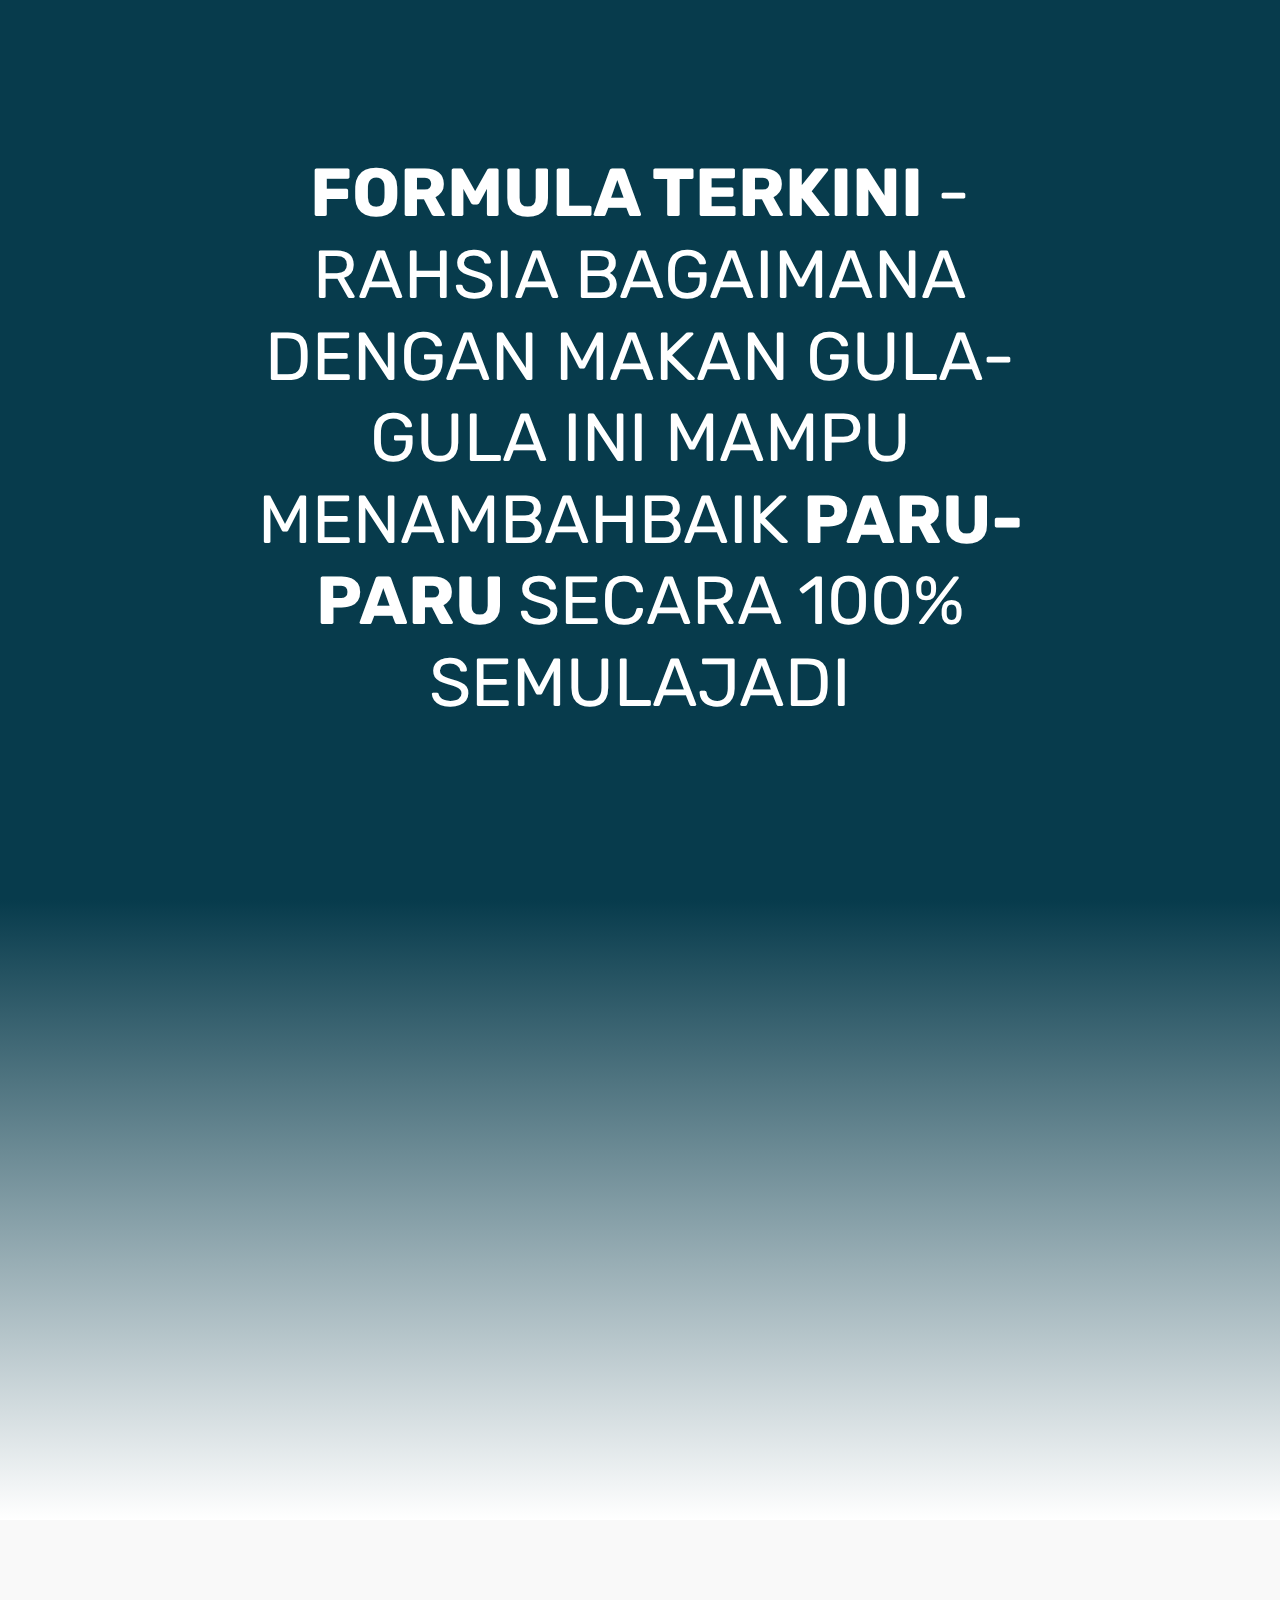
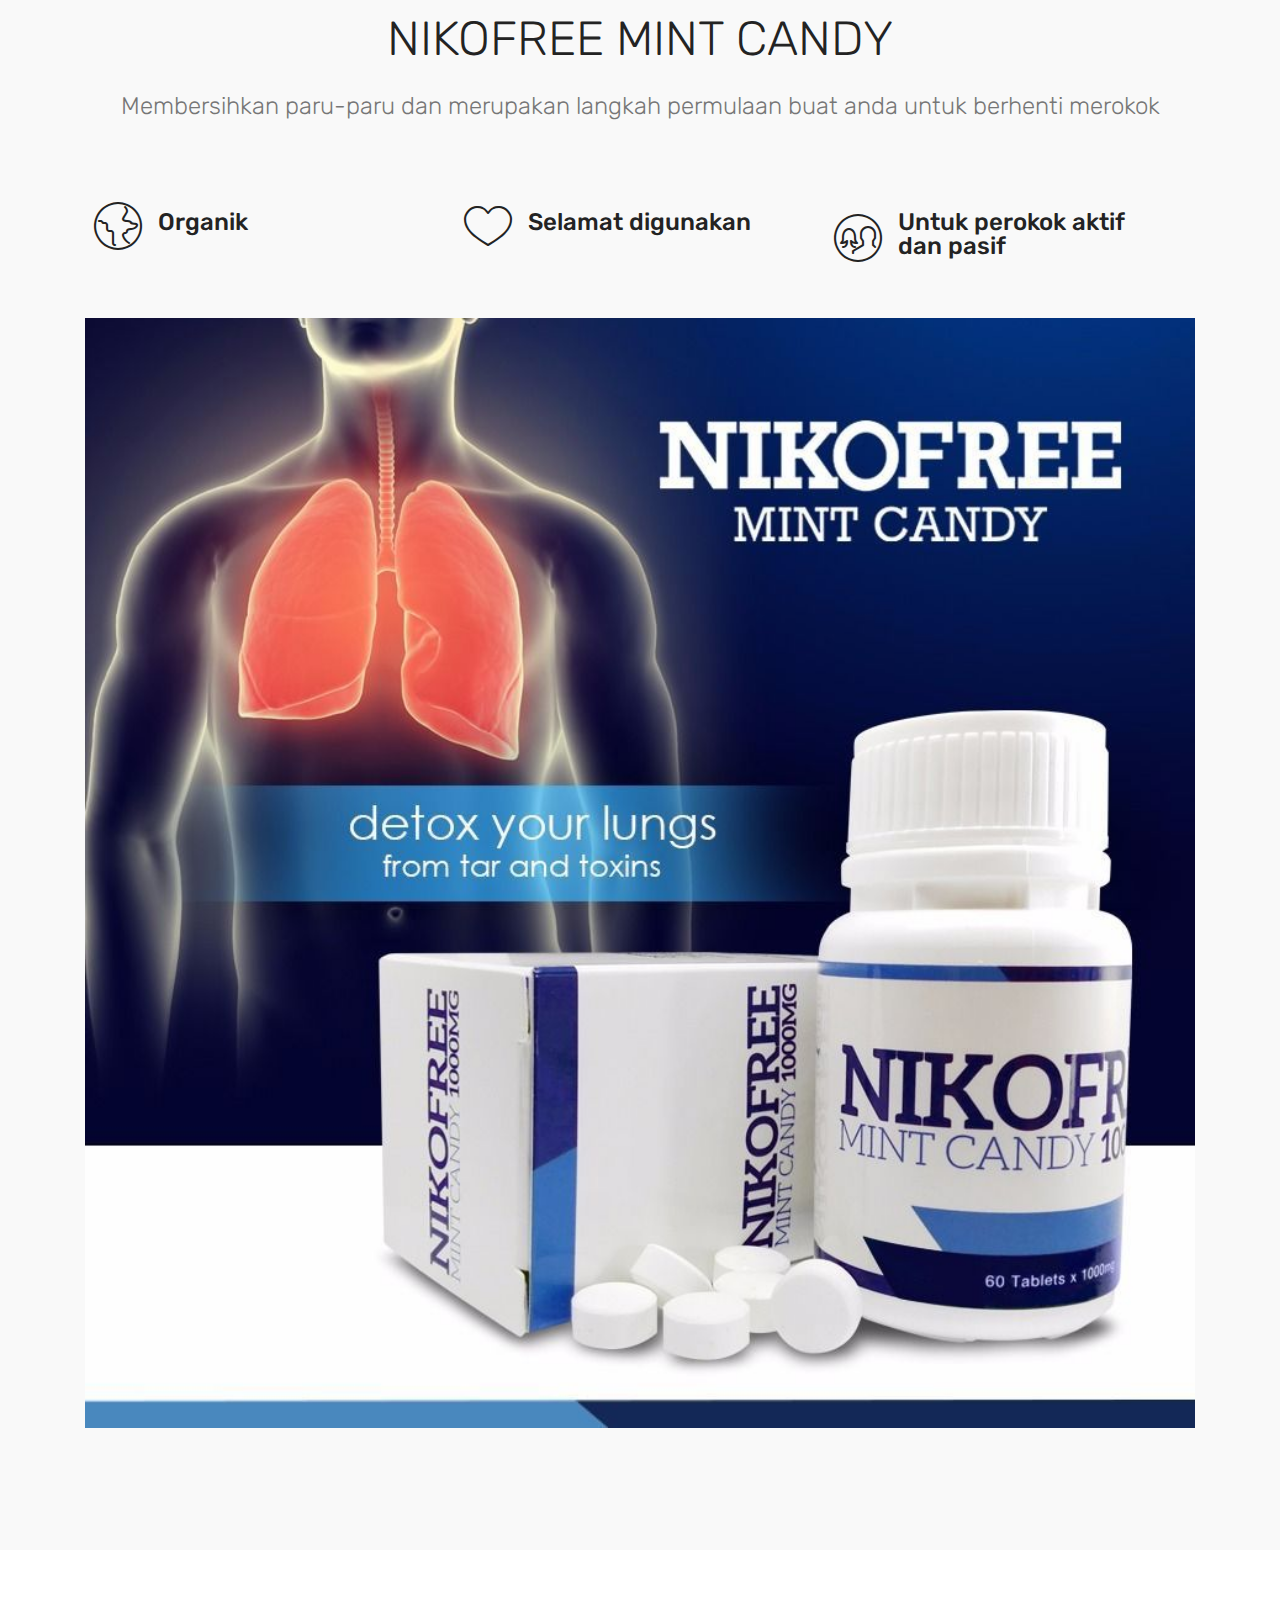
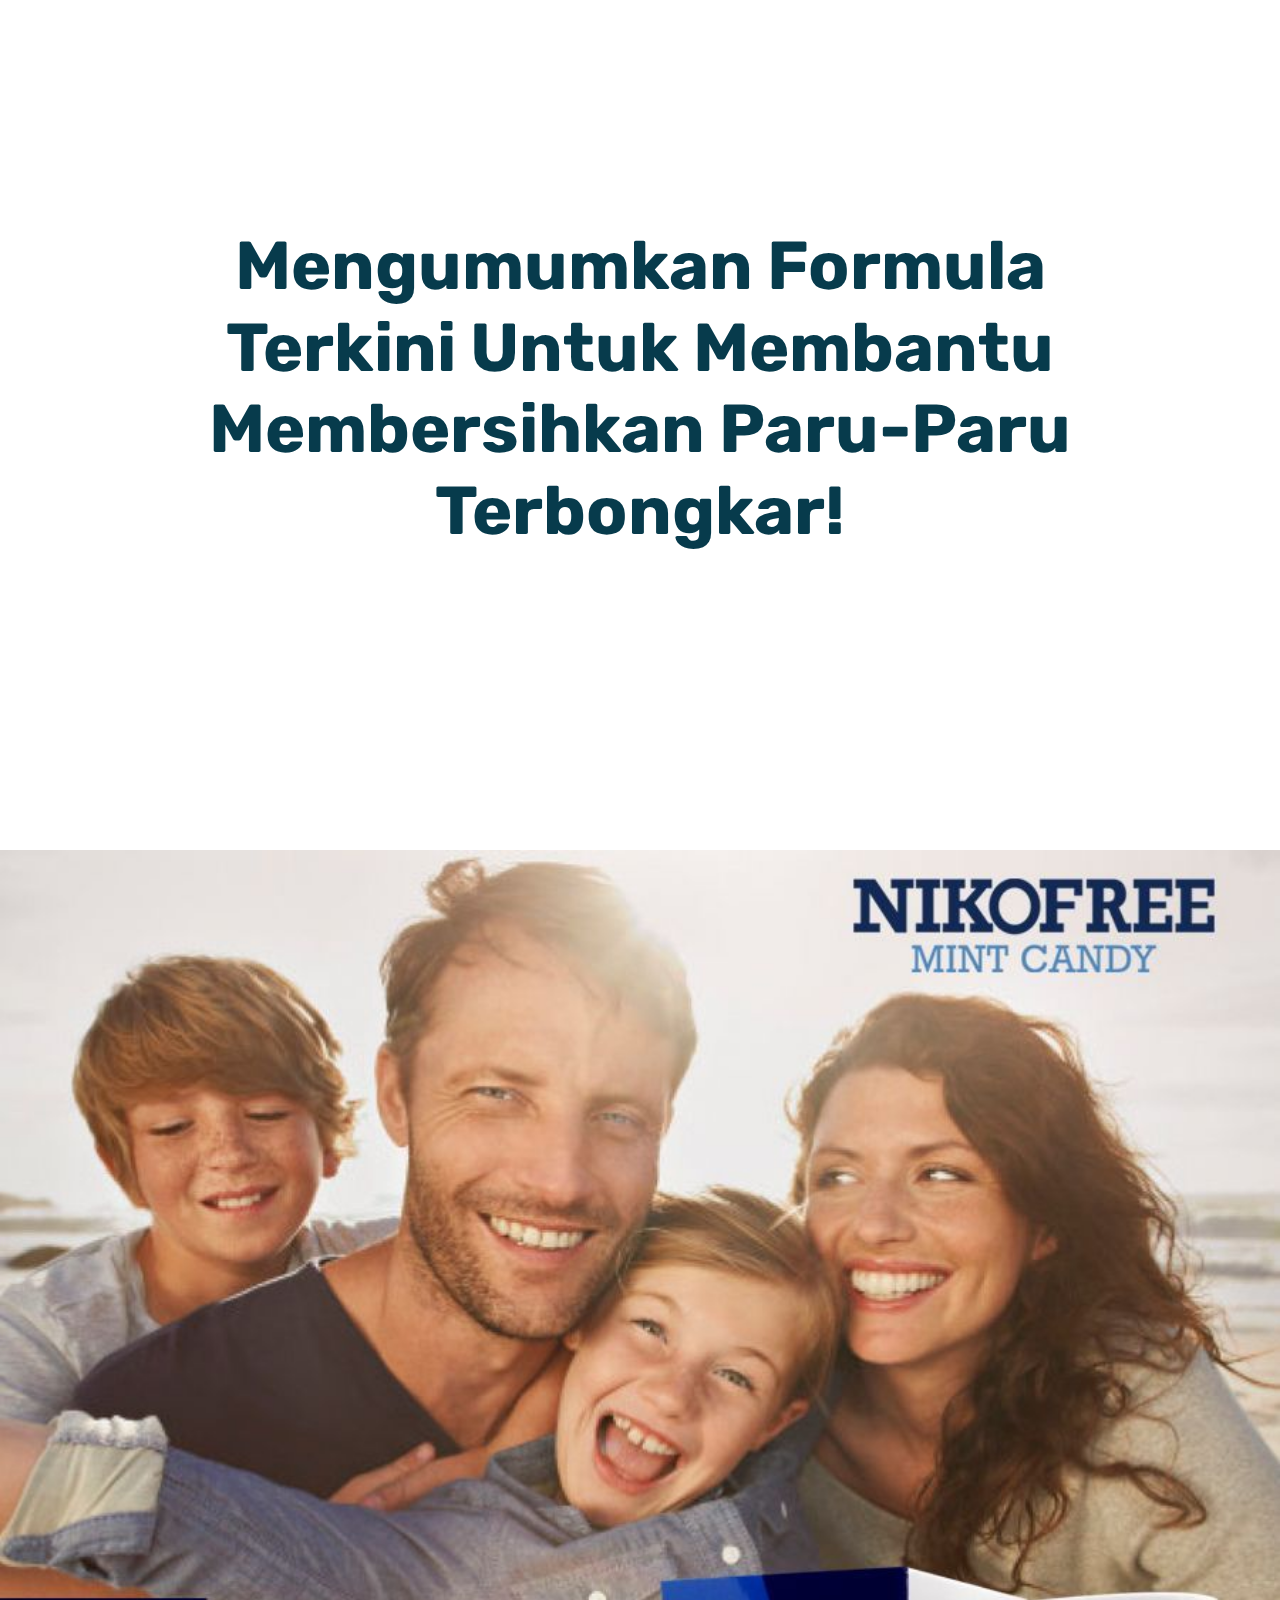
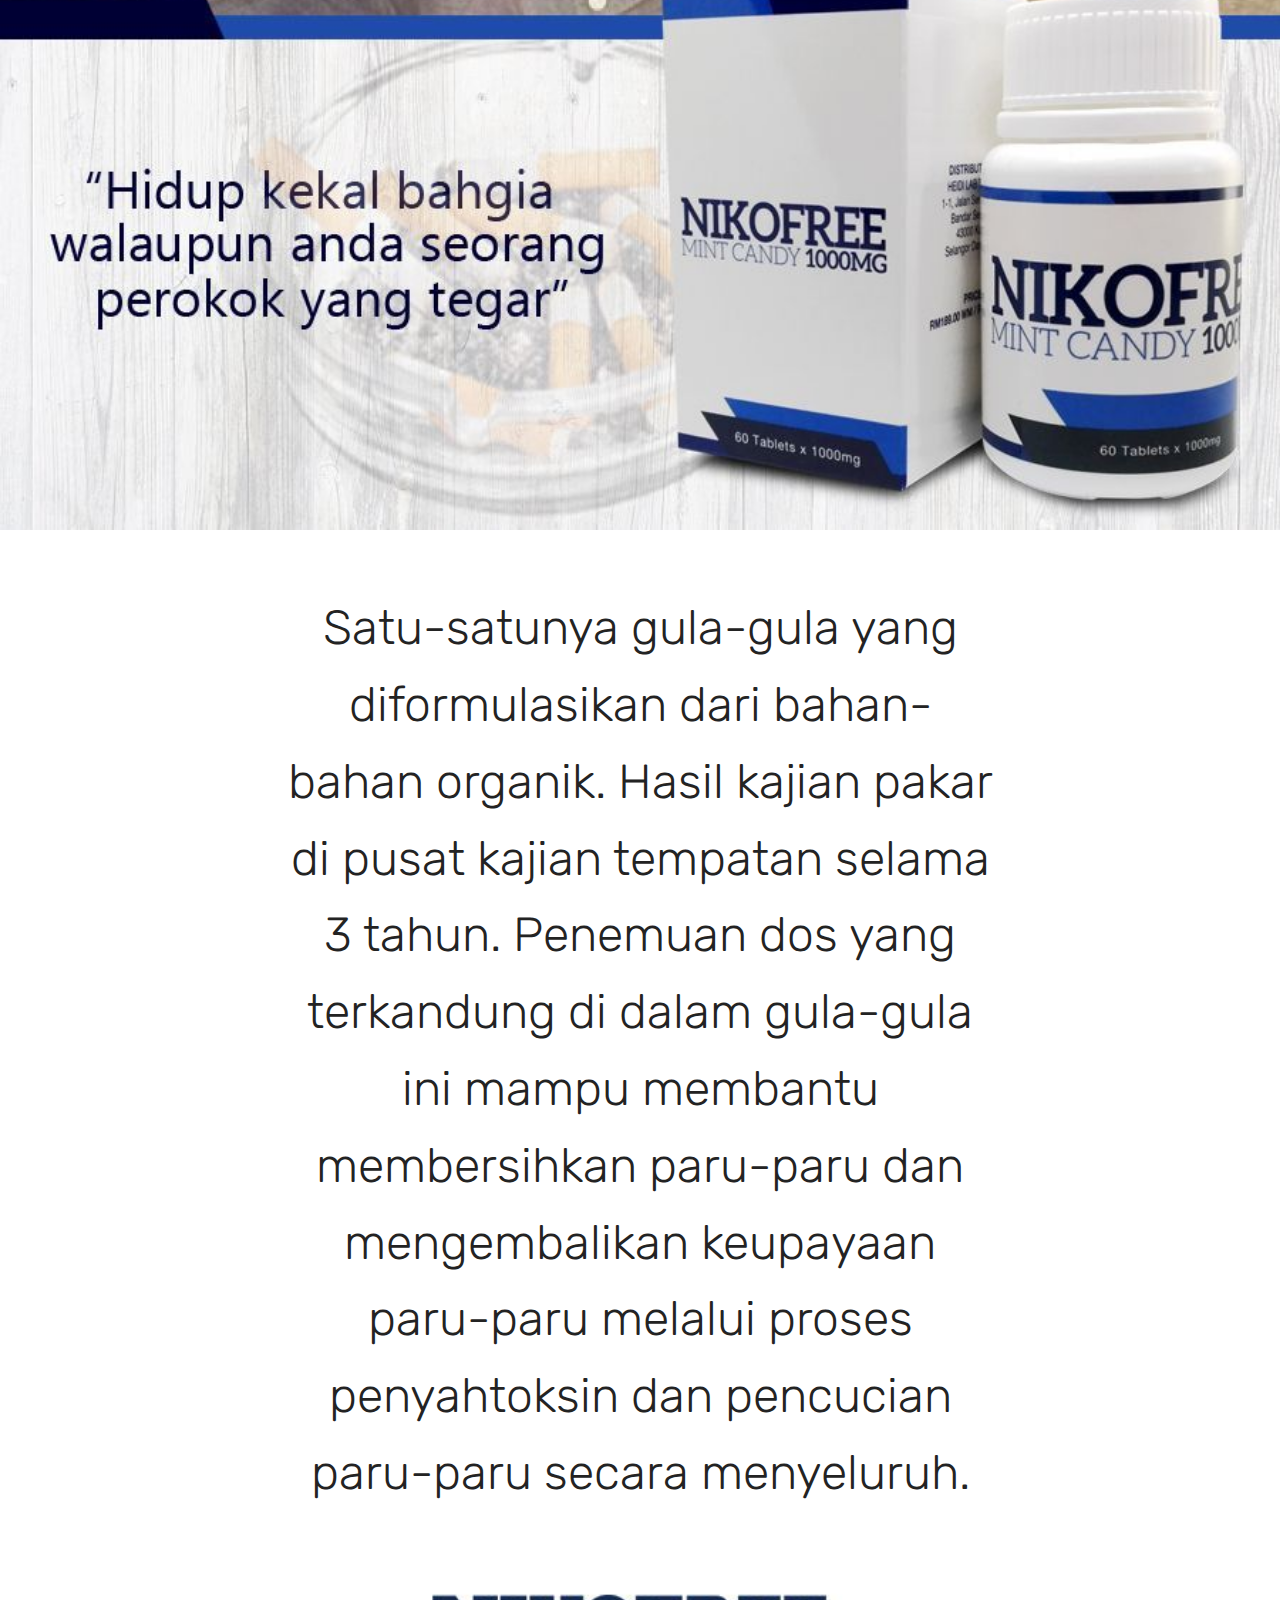
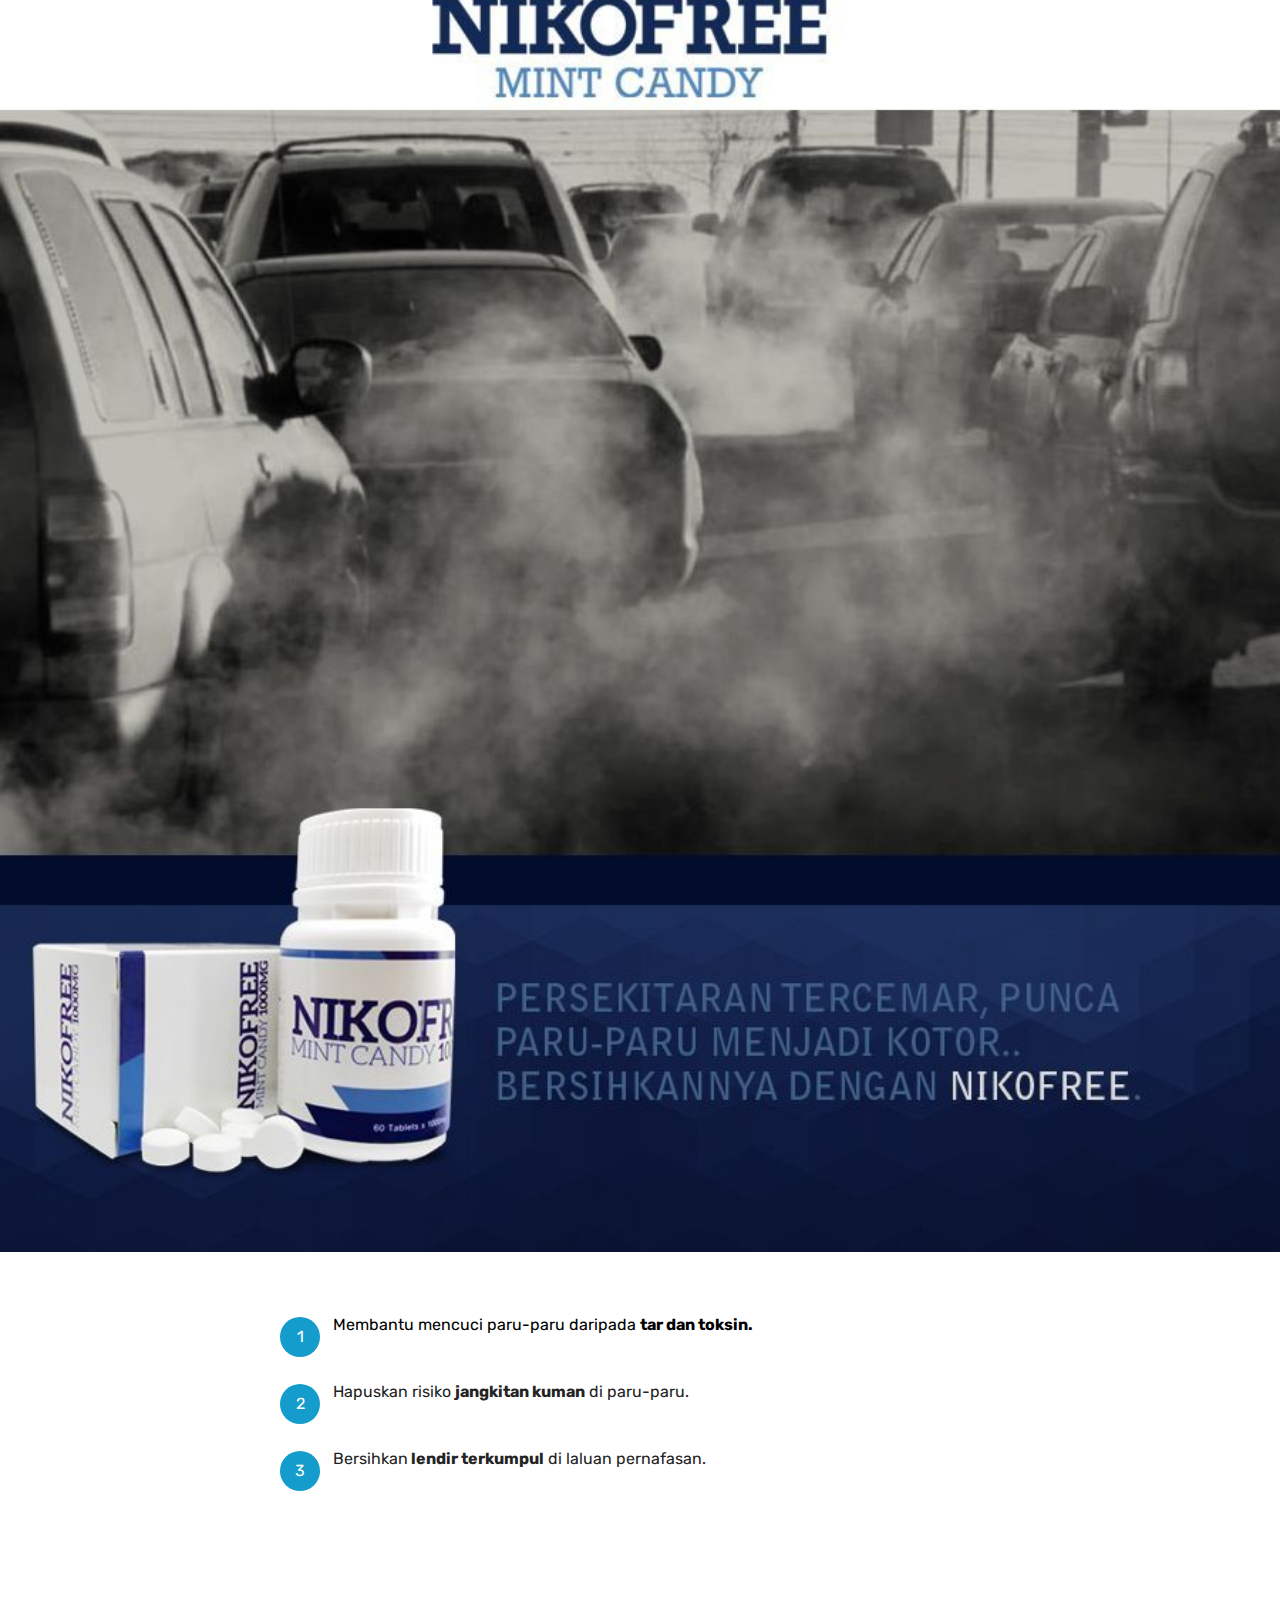
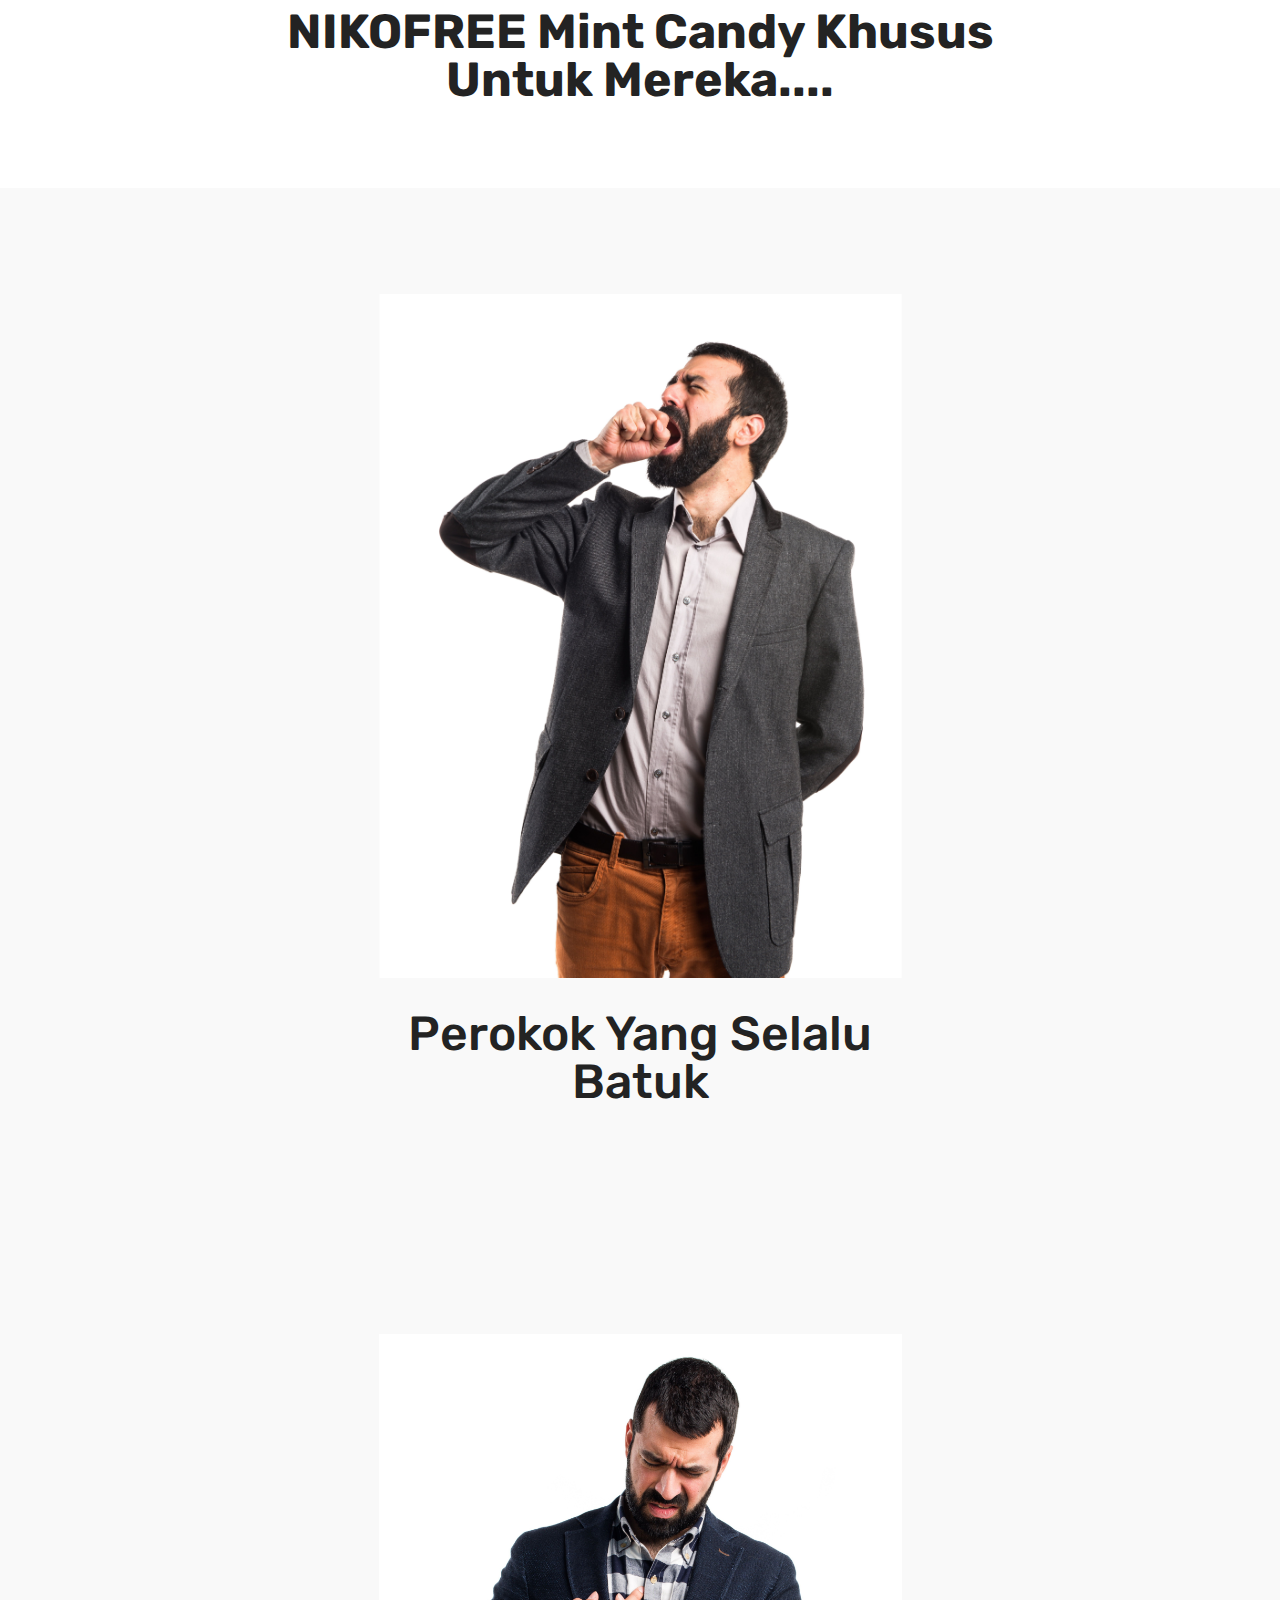
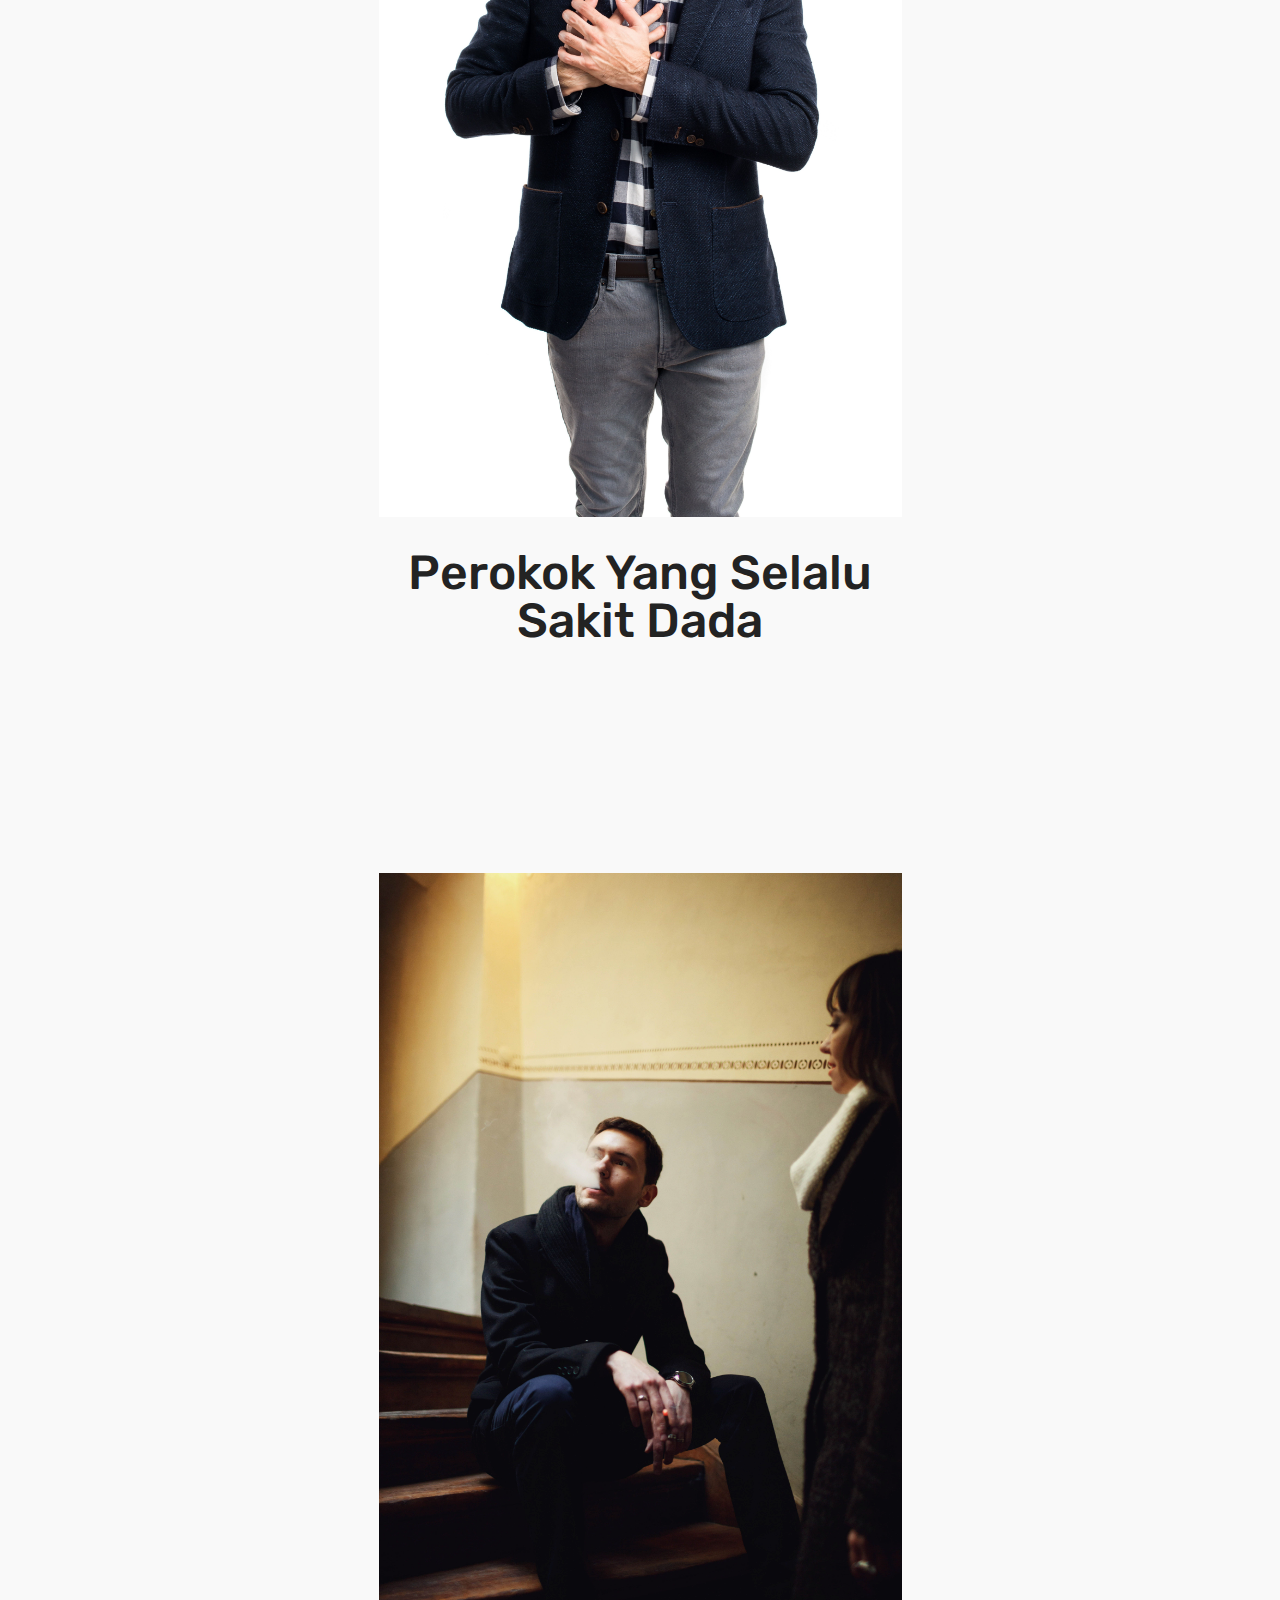
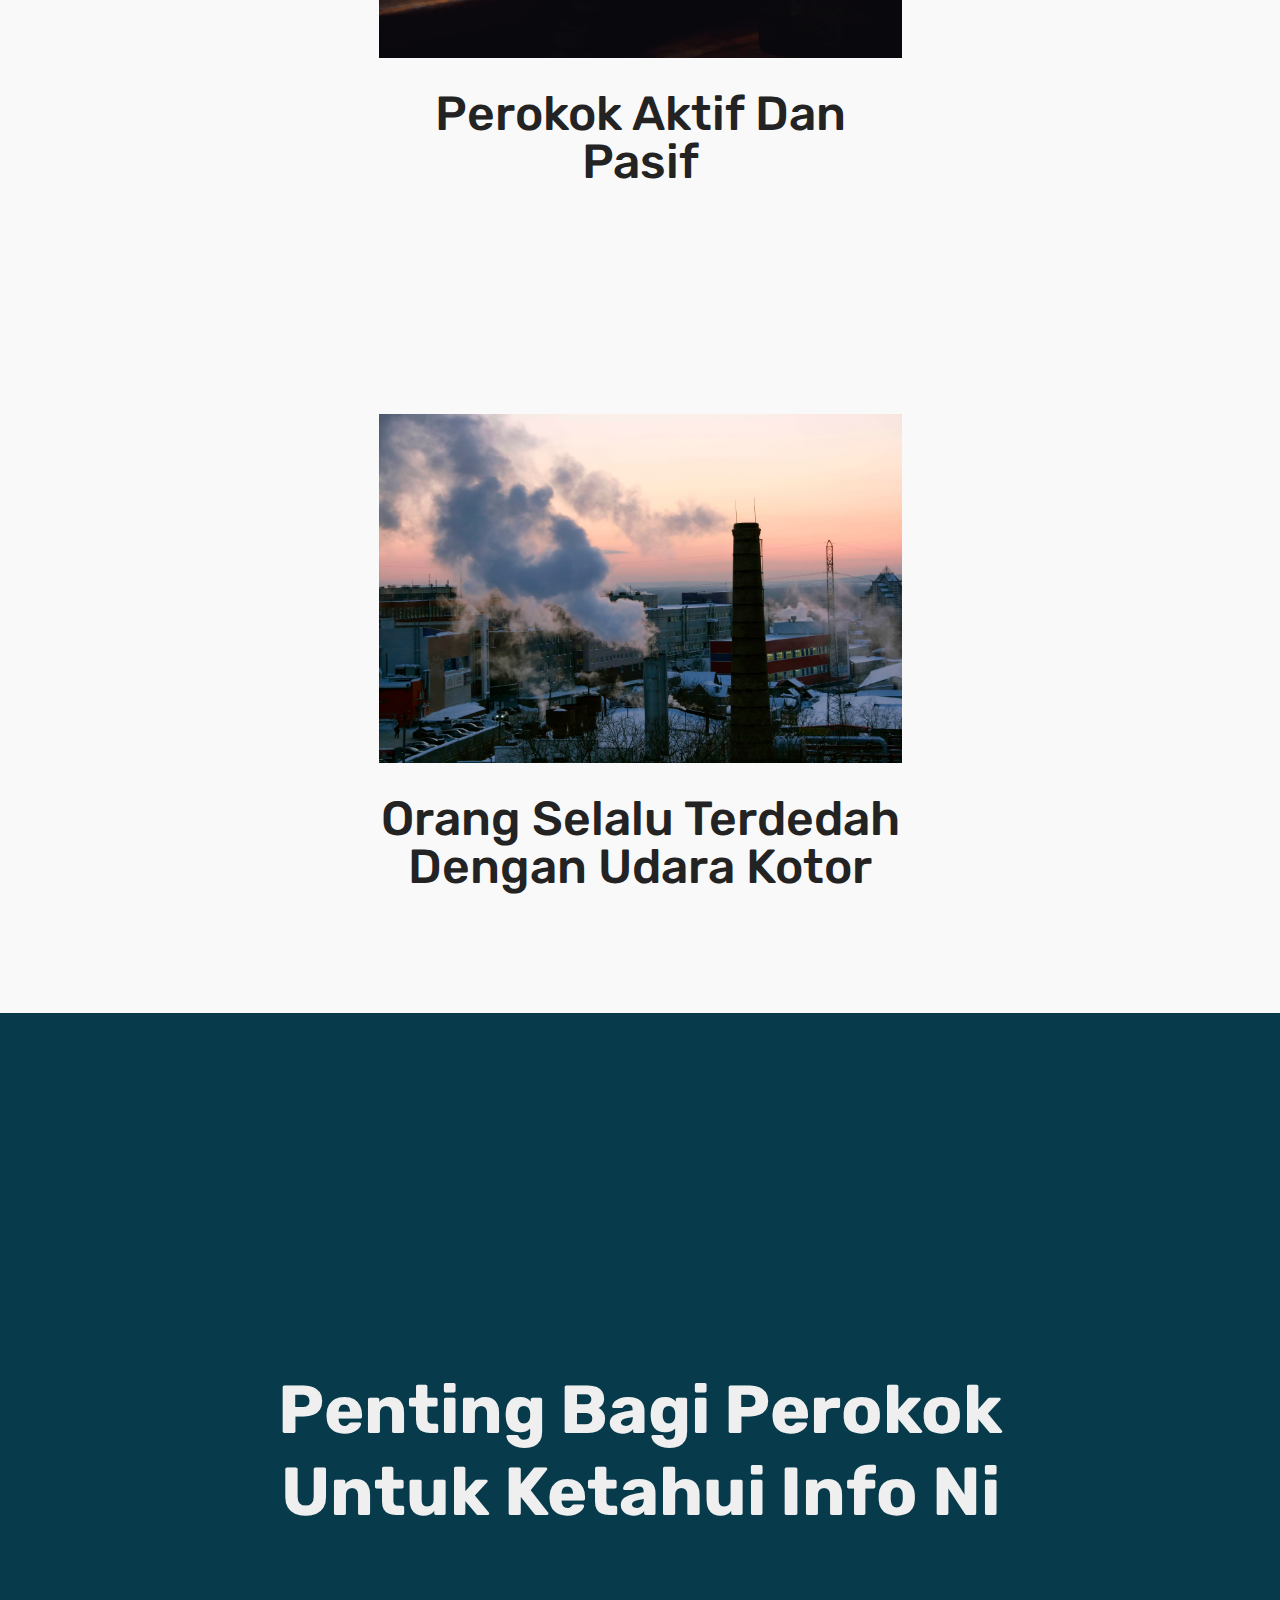
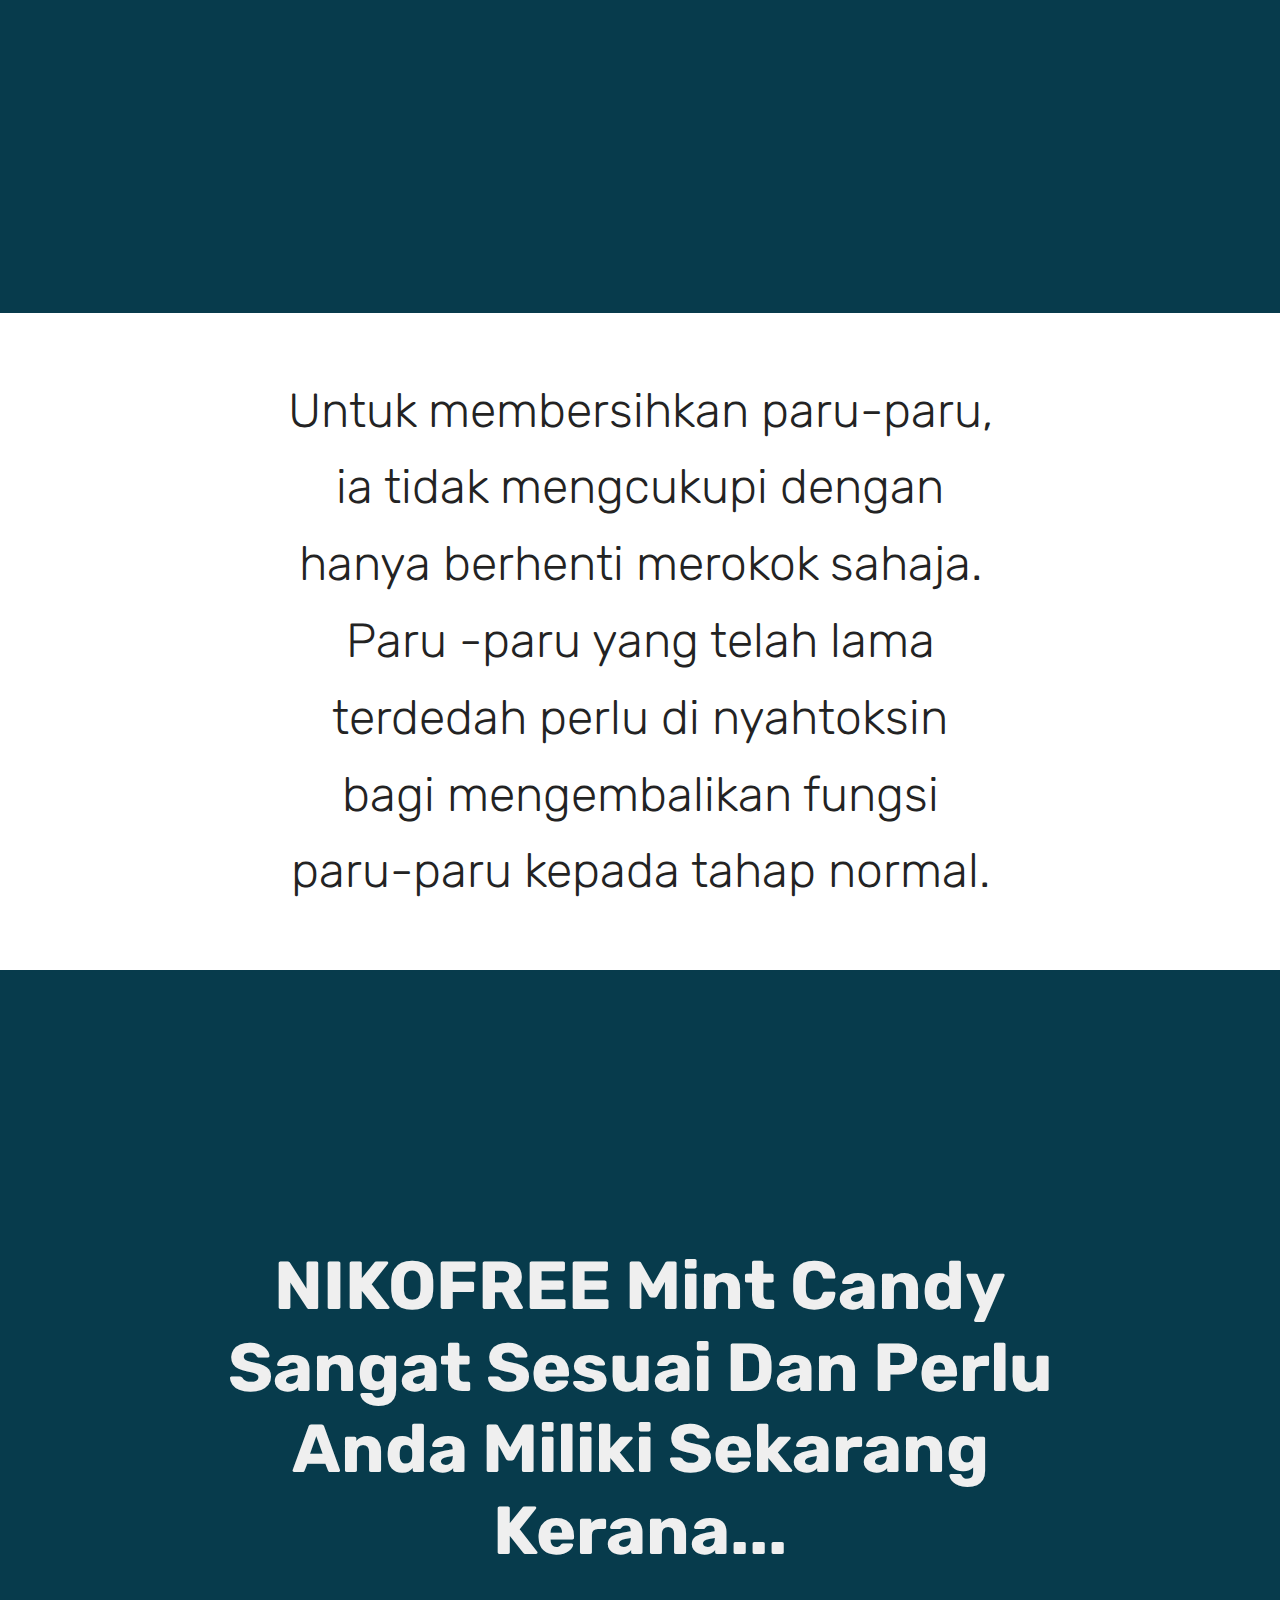
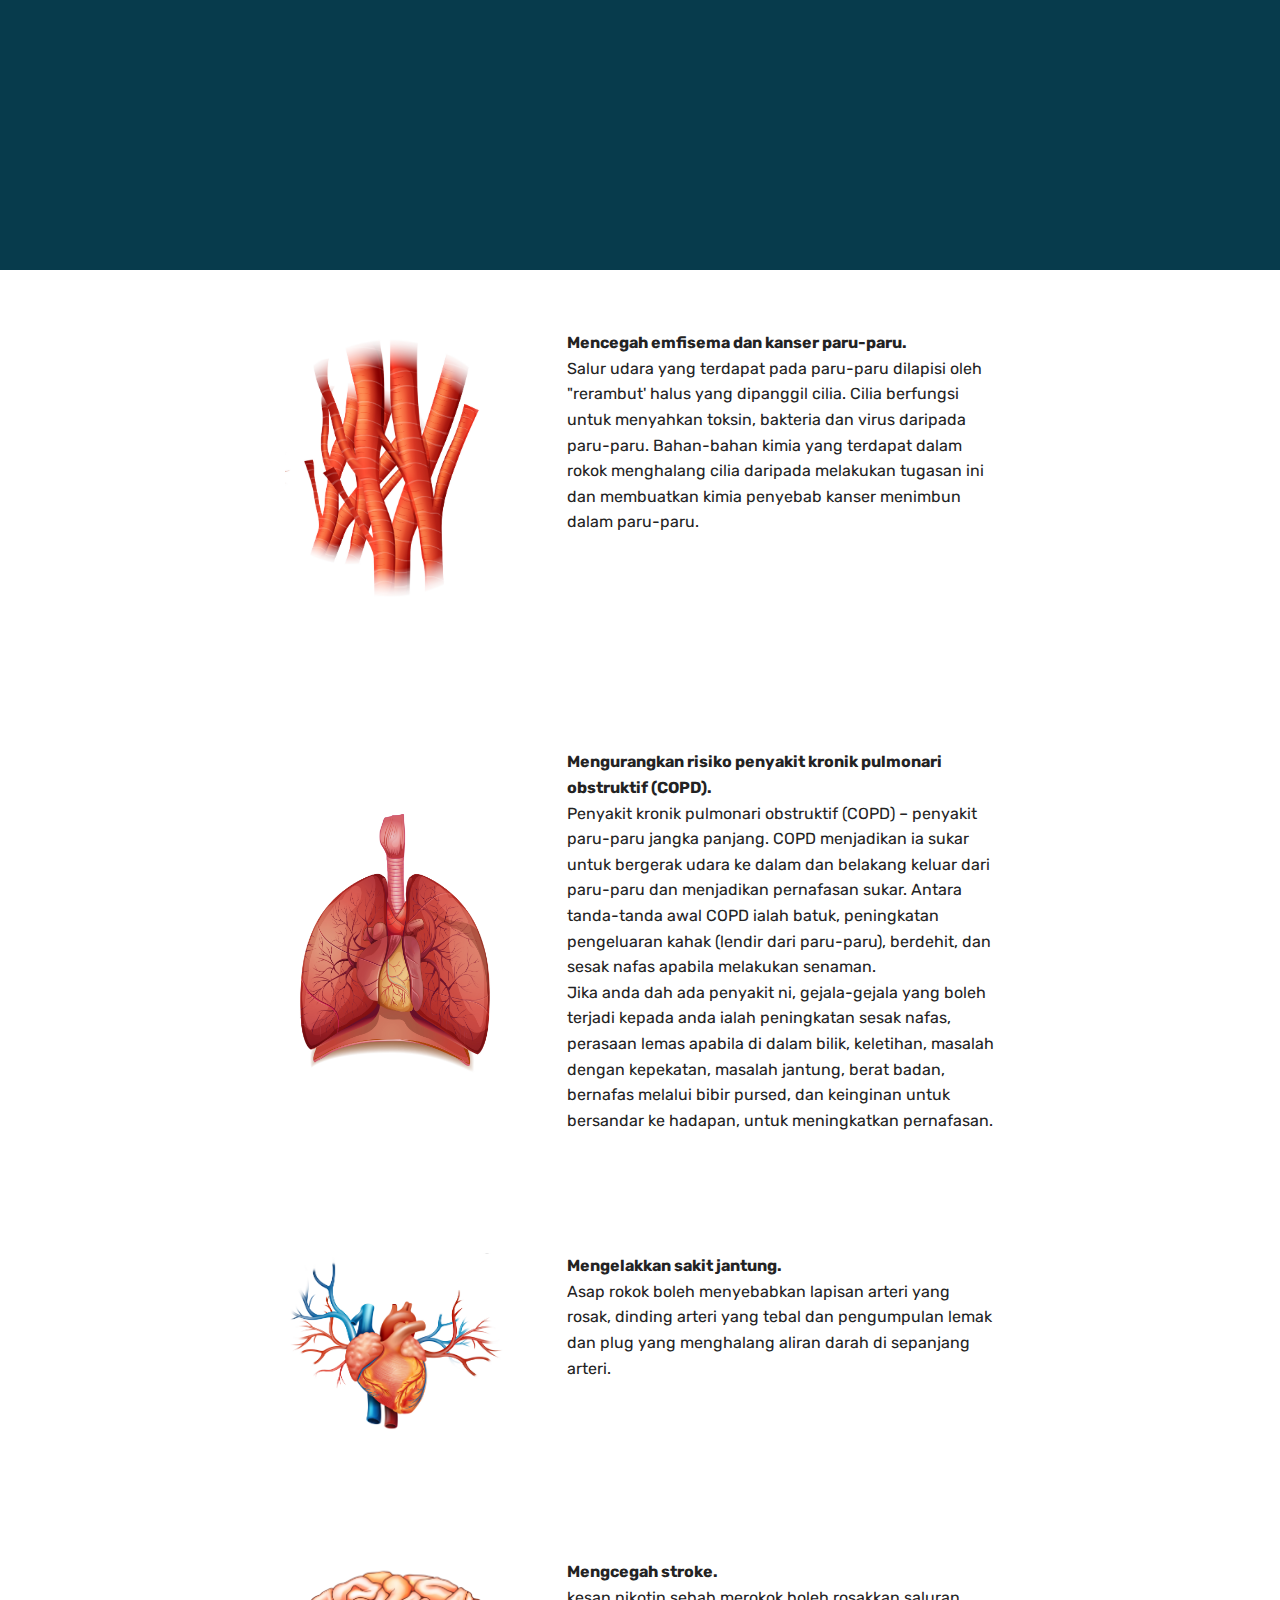
<file: detoxparuparu.html>
<!DOCTYPE html>
<html >
<head>
  <!-- Site made with Mobirise Website Builder v4.6.6, https://mobirise.com -->
  <meta charset="UTF-8">
  <meta http-equiv="X-UA-Compatible" content="IE=edge">
  <meta name="generator" content="Mobirise v4.6.6, mobirise.com">
  <meta name="viewport" content="width=device-width, initial-scale=1, minimum-scale=1">
  <link rel="shortcut icon" href="assets/images/photo6129857301893457869-128x128-1.png" type="image/x-icon">
  <meta name="description" content="2 Dalam 1 - Berhenti Merokok Dan Bersihkan Paru-Paru">
  <title>Nikofree Miny Candy 1</title>
  <link rel="stylesheet" href="assets/web/assets/mobirise-icons/mobirise-icons.css">
  <link rel="stylesheet" href="assets/tether/tether.min.css">
  <link rel="stylesheet" href="assets/bootstrap/css/bootstrap.min.css">
  <link rel="stylesheet" href="assets/bootstrap/css/bootstrap-grid.min.css">
  <link rel="stylesheet" href="assets/bootstrap/css/bootstrap-reboot.min.css">
  <link rel="stylesheet" href="assets/theme/css/style.css">
  <link rel="stylesheet" href="assets/mobirise/css/mbr-additional.css" type="text/css">
  
  
  
<!-- Facebook Pixel Code -->
<script>
  !function(f,b,e,v,n,t,s)
  {if(f.fbq)return;n=f.fbq=function(){n.callMethod?
  n.callMethod.apply(n,arguments):n.queue.push(arguments)};
  if(!f._fbq)f._fbq=n;n.push=n;n.loaded=!0;n.version='2.0';
  n.queue=[];t=b.createElement(e);t.async=!0;
  t.src=v;s=b.getElementsByTagName(e)[0];
  s.parentNode.insertBefore(t,s)}(window, document,'script',
  'https://connect.facebook.net/en_US/fbevents.js');
  fbq('init', '597899093878715');
  fbq('track', 'PageView');
</script>
<noscript><img height="1" width="1" style="display:none"
  src="https://www.facebook.com/tr?id=597899093878715&ev=PageView&noscript=1"
/></noscript>
<!-- End Facebook Pixel Code -->
<!-- Google Code for Remarketing Tag -->
<!--------------------------------------------------
Remarketing tags may not be associated with personally identifiable information or placed on pages related to sensitive categories. See more information and instructions on how to setup the tag on: http://google.com/ads/remarketingsetup
--------------------------------------------------->
<script type="text/javascript">
/* <![CDATA[ */
var google_conversion_id = 951259708;
var google_custom_params = window.google_tag_params;
var google_remarketing_only = true;
/* ]]> */
</script>
<script type="text/javascript" src="//www.googleadservices.com/pagead/conversion.js">
</script>
<noscript>
<div style="display:inline;">
<img height="1" width="1" style="border-style:none;" alt="" src="//googleads.g.doubleclick.net/pagead/viewthroughconversion/951259708/?guid=ON&script=0"/>
</div>
</noscript>
</head>
<body>
  <section class="cid-qL0IMM3qpq mbr-fullscreen" id="header2-31">

    

    

    <div class="container align-center">
        <div class="row justify-content-md-center">
            <div class="mbr-white col-md-10">
                <h1 class="mbr-section-title mbr-bold pb-3 mbr-fonts-style display-1"><strong>FORMULA TERKINI</strong> <span style="font-weight: normal;">-</span> <span style="font-weight: normal;">RAHSIA BAGAIMANA DENGAN MAKAN GULA-GULA INI MAMPU MENAMBAHBAIK</span> <strong>PARU-PARU</strong> <span style="font-weight: normal;">SECARA 100% SEMULAJADI</span></h1>
                
                
                
            </div>
        </div>
    </div>
    
</section>

<section class="engine"><a href="https://mobirise.ws">Mobirise</a></section><section class="cid-qLCyXpEzca" id="video3-32">

    
    
    <figure class="mbr-figure align-center container">
        <div class="video-block" style="width: 80%;">
            <div><iframe class="mbr-embedded-video" src="https://www.youtube.com/embed/QclEfOxv_CY?rel=0&amp;amp;showinfo=0&amp;autoplay=1&amp;loop=0" width="1280" height="720" frameborder="0" allowfullscreen></iframe></div>
        </div>
    </figure>
</section>

<section class="features14 cid-qL0FPKW7s7" id="features14-33">
    
    

    
    <div class="container align-center">
        <h2 class="mbr-section-title pb-3 mbr-fonts-style display-2">
            NIKOFREE MINT CANDY</h2>
        <h3 class="mbr-section-subtitle pb-5 mbr-fonts-style display-5">
            Membersihkan paru-paru dan merupakan langkah permulaan buat anda untuk berhenti merokok</h3>
        <div class="media-container-column">
            <div class="row justify-content-center">
                <div class="card p-4 col-12 col-md-6 col-lg-4">
                    <div class="media pb-3">
                        <div class="card-img align-self-center">
                            <span class="mbr-iconfont mbri-globe"></span>
                        </div>
                        <div class="media-body">
                            <h4 class="card-title py-2 align-left mbr-fonts-style display-5">
                                Organik<br></h4>
                        </div>
                    </div>                
                    <div class="card-box align-left">
                        
                    </div>
                </div>

                <div class="card p-4 col-12 col-md-6 col-lg-4">
                <div class="media pb-3">
                    <div class="card-img align-self-center">
                        <span class="mbr-iconfont mbri-hearth"></span>
                    </div>
                    <div class="media-body">
                        <h4 class="card-title py-2 align-left mbr-fonts-style display-5">
                                Selamat digunakan</h4>
                    </div>
                </div>
                    <div class="card-box align-left">
                        
                    </div>
                </div>

                <div class="card p-4 col-12 col-md-6 col-lg-4">
                <div class="media pb-3">
                    <div class="card-img align-self-center">
                        <span class="mbr-iconfont mbri-users"></span>
                    </div>
                    <div class="media-body">
                        <h4 class="card-title py-2 align-left mbr-fonts-style display-5">Untuk perokok aktif dan pasif</h4>
                    </div>
                </div>
                    <div class="card-box align-left">
                        
                    </div>
                </div>

                
            </div>
            <div class="media-container-row">
                <div class="mbr-figure" style="width: 100%;">
                    <img src="assets/images/photo6129857301893457871-900x900.jpg" alt="Mobirise" title="">
                </div>
            </div>
        </div>
    </div>
</section>

<section class="cid-qL0LZ5KiXd mbr-fullscreen" id="header2-34">

    

    

    <div class="container align-center">
        <div class="row justify-content-md-center">
            <div class="mbr-white col-md-10">
                <h1 class="mbr-section-title mbr-bold pb-3 mbr-fonts-style display-1">Mengumumkan Formula Terkini Untuk Membantu Membersihkan Paru-Paru Terbongkar!</h1>
                
                
                
            </div>
        </div>
    </div>
    
</section>

<section class="cid-qL0NJH4BwH" id="image1-35">

    

    <figure class="mbr-figure">
            <div class="image-block" style="width: 66%;">
                <img src="assets/images/photo6168184911438129097-900x900.jpg" width="1400" alt="Mobirise" title="">
                
            </div>
    </figure>
</section>

<section class="mbr-section article content1 cid-qL0MglrjgX" id="content1-36">
    
     

    <div class="container">
        <div class="media-container-row">
            <div class="mbr-text col-12 col-md-8 mbr-fonts-style display-2">Satu-satunya gula-gula yang diformulasikan dari bahan-bahan organik. Hasil kajian pakar di pusat kajian tempatan selama 3 tahun. Penemuan dos yang terkandung di dalam gula-gula ini mampu membantu membersihkan paru-paru dan mengembalikan keupayaan paru-paru melalui proses penyahtoksin dan pencucian paru-paru secara menyeluruh.</div>
        </div>
    </div>
</section>

<section class="cid-qL0PBqQmRQ" id="image1-37">

    

    <figure class="mbr-figure">
            <div class="image-block" style="width: 66%;">
                <img src="assets/images/photo6235742109894289399-900x900.jpg" width="1400" alt="Mobirise" title="">
                
            </div>
    </figure>
</section>

<section class="mbr-section article content11 cid-qL0NE65goV" id="content11-38">
     

    <div class="container">
        <div class="media-container-row">
            <div class="mbr-text counter-container col-12 col-md-8 mbr-fonts-style display-7">
                <ol>
                    <li>Membantu mencuci paru-paru daripada <strong>tar dan toksin.<br><br></strong></li>
                    <li><font color="#232323">Hapuskan risiko <strong>jangkitan kuman</strong> di paru-paru.<br><br></font></li>
                    <li><font color="#232323">Bersihkan<strong> lendir terkumpul</strong> di laluan pernafasan.</font></li>
                </ol>
            </div>
        </div>
    </div>
</section>

<section class="mbr-section content4 cid-qL0OWAeeZt" id="content4-39">

    

    <div class="container">
        <div class="media-container-row">
            <div class="title col-12 col-md-8">
                <h2 class="align-center pb-3 mbr-fonts-style display-2"><strong>
                    NIKOFREE Mint Candy Khusus Untuk Mereka....</strong></h2>
                
                
            </div>
        </div>
    </div>
</section>

<section class="features2 cid-qL0RhS6vqp" id="features2-3a">

    

    
    
    <div class="container">
        <div class="media-container-row">
            <div class="card p-3 col-12 col-md-6">
                <div class="card-wrapper">
                    <div class="card-img">
                        <img src="assets/images/2355-4588x6000.jpg" alt="Mobirise" title="">
                    </div>
                    <div class="card-box">
                        <h4 class="card-title pb-3 mbr-fonts-style display-2">Perokok Yang Selalu Batuk</h4>
                        
                    </div>
                </div>
            </div>

            

            

            
        </div>
    </div>
</section>

<section class="features2 cid-qL0WRsmiDC" id="features2-3b">

    

    
    
    <div class="container">
        <div class="media-container-row">
            <div class="card p-3 col-12 col-md-6">
                <div class="card-wrapper">
                    <div class="card-img">
                        <img src="assets/images/121-4004x6000.jpg" alt="Mobirise" title="">
                    </div>
                    <div class="card-box">
                        <h4 class="card-title pb-3 mbr-fonts-style display-2">
                            Perokok Yang Selalu Sakit Dada</h4>
                        
                    </div>
                </div>
            </div>

            

            

            
        </div>
    </div>
</section>

<section class="features2 cid-qL0XdkSdZH" id="features2-3c">

    

    
    
    <div class="container">
        <div class="media-container-row">
            <div class="card p-3 col-12 col-md-6">
                <div class="card-wrapper">
                    <div class="card-img">
                        <img src="assets/images/4636-3840x5760.jpg" alt="Mobirise" title="">
                    </div>
                    <div class="card-box">
                        <h4 class="card-title pb-3 mbr-fonts-style display-2">
                            Perokok Aktif Dan Pasif</h4>
                        
                    </div>
                </div>
            </div>

            

            

            
        </div>
    </div>
</section>

<section class="features2 cid-qL0XwYJRk1" id="features2-3d">

    

    
    
    <div class="container">
        <div class="media-container-row">
            <div class="card p-3 col-12 col-md-6">
                <div class="card-wrapper">
                    <div class="card-img">
                        <img src="assets/images/stockvault-smoke-and-sunset-sky128061-3000x2000.jpg" alt="Mobirise" title="">
                    </div>
                    <div class="card-box">
                        <h4 class="card-title pb-3 mbr-fonts-style display-2">
                            Orang Selalu Terdedah Dengan Udara Kotor</h4>
                        
                    </div>
                </div>
            </div>

            

            

            
        </div>
    </div>
</section>

<section class="cid-qLjf4TWW2f mbr-fullscreen" id="header2-3e">

    

    

    <div class="container align-center">
        <div class="row justify-content-md-center">
            <div class="mbr-white col-md-10">
                <h1 class="mbr-section-title mbr-bold pb-3 mbr-fonts-style display-1">Penting Bagi Perokok Untuk Ketahui Info Ni</h1>
                
                
                
            </div>
        </div>
    </div>
    
</section>

<section class="mbr-section article content1 cid-qL0ZrMU5tI" id="content1-3f">
    
     

    <div class="container">
        <div class="media-container-row">
            <div class="mbr-text col-12 col-md-8 mbr-fonts-style display-2">Untuk membersihkan paru-paru, ia tidak mengcukupi dengan hanya berhenti merokok sahaja. Paru -paru yang telah lama terdedah perlu di nyahtoksin bagi mengembalikan fungsi paru-paru kepada tahap normal.</div>
        </div>
    </div>
</section>

<section class="cid-qLjfcx0CDO mbr-fullscreen" id="header2-3g">

    

    

    <div class="container align-center">
        <div class="row justify-content-md-center">
            <div class="mbr-white col-md-10">
                <h1 class="mbr-section-title mbr-bold pb-3 mbr-fonts-style display-1">NIKOFREE Mint Candy Sangat Sesuai Dan Perlu Anda Miliki Sekarang Kerana...</h1>
                
                
                
            </div>
        </div>
    </div>
    
</section>

<section class="mbr-section content6 cid-qL6fqhojxO" id="content6-3h">
    
     
    
    <div class="container">
        <div class="media-container-row">
            <div class="col-12 col-md-8">
                <div class="media-container-row">
                    <div class="mbr-figure" style="width: 60%;">
                      <img src="assets/images/4-1249x1713.png" alt="Mobirise" title="">  
                    </div>
                    <div class="media-content">
                        <div class="mbr-section-text">
                            <p class="mbr-text mb-0 mbr-fonts-style display-7"><strong>Mencegah emfisema dan kanser paru-paru.</strong>&nbsp;<br>Salur udara yang terdapat pada paru-paru dilapisi oleh "rerambut' halus yang dipanggil cilia. Cilia berfungsi untuk menyahkan toksin, bakteria dan virus daripada paru-paru. Bahan-bahan kimia yang terdapat dalam rokok menghalang cilia daripada melakukan tugasan ini dan membuatkan kimia penyebab kanser menimbun dalam paru-paru.</p>
                        </div>
                    </div>
                </div>
            </div>
        </div>
    </div>
</section>

<section class="mbr-section content6 cid-qL6kpGB5BZ" id="content6-3i">
    
     
    
    <div class="container">
        <div class="media-container-row">
            <div class="col-12 col-md-8">
                <div class="media-container-row">
                    <div class="mbr-figure" style="width: 60%;">
                      <img src="assets/images/1-1657x2185.png" alt="Mobirise" title="">  
                    </div>
                    <div class="media-content">
                        <div class="mbr-section-text">
                            <p class="mbr-text mb-0 mbr-fonts-style display-7"><strong>Mengurangkan risiko penyakit kronik pulmonari obstruktif (COPD).</strong><br>Penyakit kronik pulmonari obstruktif (COPD) – penyakit paru-paru jangka panjang. COPD menjadikan ia sukar untuk bergerak udara ke dalam dan belakang keluar dari paru-paru dan menjadikan pernafasan sukar. Antara tanda-tanda awal COPD ialah batuk, peningkatan pengeluaran kahak (lendir dari paru-paru), berdehit, dan sesak nafas apabila melakukan senaman.<br>Jika anda dah ada penyakit ni, gejala-gejala yang boleh terjadi kepada anda ialah peningkatan sesak nafas, perasaan lemas apabila di dalam bilik, keletihan, masalah dengan kepekatan, masalah jantung, berat badan, bernafas melalui bibir pursed, dan keinginan untuk bersandar ke hadapan, untuk meningkatkan pernafasan.<strong><br></strong></p>
                        </div>
                    </div>
                </div>
            </div>
        </div>
    </div>
</section>

<section class="mbr-section content6 cid-qL6mttH9ok" id="content6-3j">
    
     
    
    <div class="container">
        <div class="media-container-row">
            <div class="col-12 col-md-8">
                <div class="media-container-row">
                    <div class="mbr-figure" style="width: 60%;">
                      <img src="assets/images/2-2113x1801.png" alt="Mobirise" title="">  
                    </div>
                    <div class="media-content">
                        <div class="mbr-section-text">
                            <p class="mbr-text mb-0 mbr-fonts-style display-7"><strong>Mengelakkan sakit jantung.</strong><strong><br></strong>Asap rokok boleh menyebabkan lapisan arteri yang rosak, dinding arteri yang tebal dan pengumpulan lemak dan plug yang menghalang aliran darah di sepanjang arteri.</p>
                        </div>
                    </div>
                </div>
            </div>
        </div>
    </div>
</section>

<section class="mbr-section content6 cid-qL6mZFpbfL" id="content6-3k">
    
     
    
    <div class="container">
        <div class="media-container-row">
            <div class="col-12 col-md-8">
                <div class="media-container-row">
                    <div class="mbr-figure" style="width: 60%;">
                      <img src="assets/images/3-1785x1332.png" alt="Mobirise" title="">  
                    </div>
                    <div class="media-content">
                        <div class="mbr-section-text">
                            <p class="mbr-text mb-0 mbr-fonts-style display-7">
                               <strong>Mengcegah stroke.</strong><strong><br></strong>kesan nikotin sebab merokok boleh rosakkan saluran darah, Dinding salur darah akan menjadi tebal dan sempit dan akan menyebabkan aliran darah menjadi sukar dan strok boleh terjadi disebabkan salur darah tersumbat.</p>
                        </div>
                    </div>
                </div>
            </div>
        </div>
    </div>
</section>

<section class="mbr-section article content1 cid-qL19uz0a9u" id="content1-3l">
    
     

    <div class="container">
        <div class="media-container-row">
            <div class="mbr-text col-12 col-md-8 mbr-fonts-style display-7"></div>
        </div>
    </div>
</section>

<section class="cid-qL1881L778" id="image2-3m">

    

    <figure class="mbr-figure">
        <div class="image-block" style="width: 100%;">
            <img src="assets/images/photo6145694422566807529-900x900.jpg" alt="Mobirise" title="">
            
        </div>
    </figure>
</section>

<section class="mbr-section article content1 cid-qL19AEz2Cc" id="content1-3n">
    
     

    <div class="container">
        <div class="media-container-row">
            <div class="mbr-text col-12 col-md-8 mbr-fonts-style display-7"></div>
        </div>
    </div>
</section>

<section class="cid-qLjfmLErBD mbr-fullscreen" id="header2-3o">

    

    

    <div class="container align-center">
        <div class="row justify-content-md-center">
            <div class="mbr-white col-md-10">
                <h1 class="mbr-section-title mbr-bold pb-3 mbr-fonts-style display-1">Bahan - Bahan Efektif Nikofree</h1>
                
                
                
            </div>
        </div>
    </div>
    
</section>

<section class="features2 cid-qL1b8ZxaLC" id="features2-3p">

    

    
    
    <div class="container">
        <div class="media-container-row">
            <div class="card p-3 col-12 col-md-6">
                <div class="card-wrapper">
                    <div class="card-img">
                        <img src="assets/images/1665-4000x2667.jpg" alt="Mobirise" title="">
                    </div>
                    <div class="card-box">
                        <h4 class="card-title pb-3 mbr-fonts-style display-2">
                            Lemon</h4>
                        <p class="mbr-text mbr-fonts-style display-7">Lemon merupakan satu buah yang amat terkenal dengan fungsi detox atau nyahtoksinnya. Buah lemon mempunyai pelbagai vitamin zat, antaranya ialah vitamin C, zat thiamin, vitamin B-6, asam pantotenat, kalsium, zat besi, magnesium dan kalium.
<br>
<br>Untuk mengelakkan paru-paru di tebuk disebabkan oleh jangkitan kuman disebabkan asap rokok, pengambilan lemon ni amat bagus bertujuan untuk membersihkan paru-paru dari dalam, membuang kotoran-kotoran yang ada di dalam. Lagi bagus jika di ambil selepas bangun dari tidur. Ia akan membantu proses pembersihan paru-paru anda yang kotor tu kembali bersih.
<br>
<br>Lemon mengandungi antioksidan berkhasiat untuk paru-paru agar terhindar dari kotoran-kotoran yang boleh mengakibatkan organ paru-paru mengalami gangguan lain seperti asma, infeksi atau penyakit paru-paru lain.&nbsp;<br></p>
                    </div>
                </div>
            </div>

            

            

            
        </div>
    </div>
</section>

<section class="features2 cid-qL1bqqejnq" id="features2-3q">

    

    
    
    <div class="container">
        <div class="media-container-row">
            <div class="card p-3 col-12 col-md-6">
                <div class="card-wrapper">
                    <div class="card-img">
                        <img src="assets/images/cumin-seeds-1200x926.jpg" alt="Mobirise" title="">
                    </div>
                    <div class="card-box">
                        <h4 class="card-title pb-3 mbr-fonts-style display-2">
                            Jintan Putih</h4>
                        <p class="mbr-text mbr-fonts-style display-7">Penelitian yang dilakukan Cancer Chemoprevention Research Center (CCRC) Fakulti Farmasi, UGM, menemukan penggunaan biji jintan putih yang bisa dimanfaatkan sebagai ubat penyingkir sel kanser hati.
<br>
<br>Dengan mengambil sampel penelitian tikus jantan umur 50 hari, penyelidikan ini dilakukan pada Mac dan April 2006. Penyelidikan yang mempunyai lima orang penyelidik dari Farmasi ini ternyata mampu memberikan satu rawatan alternatif kepada terapi konvensional dalam mengatasi kanser.
<br>
<br>Berdasar hasil-hasil pengujian secara preklinikal, dapat disimpulkan bahwa cuminum cyminum (jintan putih, Red) memiliki sifat-sifat sebagai antibakteri, antikarsinogenik, antiperglikenema, antioksidan, dan anticacing. Komponen yang diduga mempunyai aktiviti antikanser dari jintan putih salah satunya adalah enzim GST. "Mekanisme antikanser dari ekstrak biji jintan putih disyaki melalui enzim glutation-s-transferase (GST-red)," jelas Ahmad Fauzi R., penyelidik termuda dalam penyelidikan ini.&nbsp;<br></p>
                    </div>
                </div>
            </div>

            

            

            
        </div>
    </div>
</section>

<section class="features2 cid-qLj8rmL7zY" id="features2-3r">

    

    
    
    <div class="container">
        <div class="media-container-row">
            <div class="card p-3 col-12 col-md-6">
                <div class="card-wrapper">
                    <div class="card-img">
                        <img src="assets/images/453-3232x2172.jpg" alt="Mobirise" title="">
                    </div>
                    <div class="card-box">
                        <h4 class="card-title pb-3 mbr-fonts-style display-2">
                            Apple Hijau</h4>
                        <p class="mbr-text mbr-fonts-style display-7">Para saintis juga mengesahkan epal merupakan penyumbang kepada kesihatan jantung dan paru-paru.
<br>
<br>Pengambilan dua hingga tiga biji epal sehari dapat mengurangkan tahap kolesterol dalam badan.
<br>
<br>Menurut pakar pemakanan di Pusat Perubatan Prince Court, Kuala Lumpur, Tan Yeng Sing, epal menjadi kegemaran bukan sahaja kerana rasanya tetapi khasiatnya.
<br>
<br>Epal tidak mengandungi lemak, sebaliknya mempunyai kandungan nutrien dan serat termasuk antioksida yang meningkatkan prestasi badan dan kulit seseorang.
<br>
<br>Bercerita mengenai kelebihan buah epal, pigmen yang terdapat pada kulit buah tersebut mengandungi sejenis bahan yang dipanggil likopena.&nbsp;<br><br>"Ia adalah rahsia yang membuatkan buah epal sangat luar biasa. Bahan ini mempunyai pelbagai khasiat antioksida semula jadi yang baik untuk kesihatan badan.
<br>
<br>kajian menunjukkan epal sememangnya baik untuk mengurangkan risiko sakit jantung dan kanser, sekali gus mengurangkan kolesterol darah.
<br>
<br>"Seperti kebanyakan buah, epal mengandungi vitamin C. Ia juga hos sebatian antioksida lain bagi mengurangkan risiko kanser dengan menghalang kerosakan deoksirinukleik (DNA).
<br>
<br>"Kandungan seratnya membantu mengawal pergerakan usus dan merendahkan risiko kanser kolon," ujarnya.&nbsp;<br></p>
                    </div>
                </div>
            </div>

            

            

            
        </div>
    </div>
</section>

<section class="features2 cid-qLj8EZ1eNZ" id="features2-3s">

    

    
    
    <div class="container">
        <div class="media-container-row">
            <div class="card p-3 col-12 col-md-6">
                <div class="card-wrapper">
                    <div class="card-img">
                        <img src="assets/images/5936-3936x2624.jpg" alt="Mobirise" title="">
                    </div>
                    <div class="card-box">
                        <h4 class="card-title pb-3 mbr-fonts-style display-2">
                            Bawang Putih</h4>
                        <p class="mbr-text mbr-fonts-style display-7">Satu kajian di China menemukan bahawa orang dewasa yang mengambil bawang putih secara teratur mengurangkan 44 peratus lebih kecil kemungkinannya menghidapi penyakit kanser dan mematikannya, walaupun mereka seorang perokok sekalipun. Kajian telah dibuat atas penduduk di wilayah Jiansu dengan membandingkan 1424 pesakit kanser paru-paru dengan 4500 orang dewasa yang sihat.
<br>
<br>Sebuah studi dari Presbyterian Hospital New York dan Weill Cornell Medical Center menyarankan bahawa sebatian yang ditemukan dalam bawang putih, selenium, mungkin memiliki sifat anti-kanser.&nbsp;<br><br>Para penyelidik  juga menemukan bahawa ‘allicin’, bahan yang ditemukan dalam bawang putih dapat membunuh bakteri yang merangsang radang paru-paru yang mengancam jiwa. Terutama pada penderita  cystic fibrosis yang merupakan kelainan genetik yang sebagian besar mempengaruhi paru paru. 
<br>
<br>Cystic fibrosis adalah suatu keadaan yang mempengaruhi sel sel yang mengeluarkan peluh, lendir dan cairan pencernaan lainnya. Rembesan biasanya dalam bentuk cecair dan nipis tapi bagi mereka yang menderita cystic fibrosis, mereka tebal dan melekit dan ia akan menhalang lorong-lorong dan tabung, terutama di paru-paru.&nbsp;<br></p>
                    </div>
                </div>
            </div>

            

            

            
        </div>
    </div>
</section>

<section class="features2 cid-qLj8PuVXLL" id="features2-3t">

    

    
    
    <div class="container">
        <div class="media-container-row">
            <div class="card p-3 col-12 col-md-6">
                <div class="card-wrapper">
                    <div class="card-img">
                        <img src="assets/images/65-4000x2837.jpg" alt="Mobirise" title="">
                    </div>
                    <div class="card-box">
                        <h4 class="card-title pb-3 mbr-fonts-style display-2">
                            Halia</h4>
                        <p class="mbr-text mbr-fonts-style display-7">Halia mempunyai ciri-ciri antiseptik dan anti-bakteria dan juga membantu tiub bronkial untuk menghapuskan bahan-bahan berbahaya dari paru-paru.
<br>Secara amnya, bagi perokok yang mengamalkan pengambilan halia, mereka akan merasakan sistem pernafasan lebih lega dan lancar.
<br></p>
                    </div>
                </div>
            </div>

            

            

            
        </div>
    </div>
</section>

<section class="cid-qLjftEwa5I mbr-fullscreen" id="header2-3u">

    

    

    <div class="container align-center">
        <div class="row justify-content-md-center">
            <div class="mbr-white col-md-10">
                <h1 class="mbr-section-title mbr-bold pb-3 mbr-fonts-style display-1">Bagaimana NIKOFREE Berfungsi</h1>
                
                
                
            </div>
        </div>
    </div>
    
</section>

<section class="mbr-section article content10 cid-qL6sPLqmiz" id="content10-3v">
    
     

    <div class="container">
        <div class="inner-container" style="width: 66%;">
            <hr class="line" style="width: 25%;">
            <div class="section-text align-center mbr-white mbr-fonts-style display-5">
                    Fungsi utama Nikofree adalah untuk mencuci paru-paru dari asap rokok. Salur udara yang terdapat pada paru-paru di lapisi oleh cilia yang berfungsi untuk menyingkirkan toksin bakteria dan virus daripada paru-paru. Asap dan bahan-bahan kimia yang terkandung dalam rokok menghalang cilia berfungsi dengan baik dan meyebabkan paru-paru menjadi kotor dan kimia penyebab kanser menimbun dalam paru-paru.<br><br>Gabungan herba yang terkandung dalam Nikofree yang kaya dengan antioksida seperti halia dan bawang putih membantu menyahkan toksin dalam badan dan memusnahkan radikal bebas yang boleh menyebabkan kanser paru-paru.</div>
            <hr class="line" style="width: 25%;">
        </div>
    </div>
</section>

<section class="mbr-section article content10 cid-qL6vYfVVIr" id="content10-3w">
    
     

    <div class="container">
        <div class="inner-container" style="width: 66%;">
            <hr class="line" style="width: 25%;">
            <div class="section-text align-center mbr-white mbr-fonts-style display-5">
                    Asap rokok juga boleh menyebabkan lapisan arteri &nbsp;yang terdapat di jantung rosak dan menyebabkan dinding arteri menjadi tebal, pengumpulan lemak dan plug yang menghalang aliran darah disepanjang arteri. Ini menyebabkan perokok merasa sakit dada kerana jantung terpaksa bekerja keras mengepam darah dan boleh mengakibatkan masalah serangan jantung.<br><br>Nikofree di formulasi dengan bahan antioksida seperti jintan manis untuk membantu melancarkan aliran darah ke arteri dan membantu jantung berfungsi dengan baik. Ia juga membantu mencegah pembuluh darah daripada tersumbat dan membolehkan darah mengalir ke tubuh dengan baik. Ini dapat membantu meningkatkan keupayaan paru-paru dan membaik pulih sistem pernafasan perokok dan mengurangkan kesan sakit dada dan cepat yang dialami perokok.</div>
            <hr class="line" style="width: 25%;">
        </div>
    </div>
</section>

<section class="mbr-section article content10 cid-qL6yTOhl9A" id="content10-3x">
    
     

    <div class="container">
        <div class="inner-container" style="width: 66%;">
            <hr class="line" style="width: 25%;">
            <div class="section-text align-center mbr-white mbr-fonts-style display-5">
                    Sebagai anti radang dan bengkak. Nikofree amat baik untuk pesakit yang menghidap arthritis dan apa jua penyakit yang menyebabkan keradangan luka dan bengkak.<br><br>Contoh penyakit yang berkaitan dengan radang seperti kencing manis. Nikofree mengandungi bahan semulajadi seperti bawang putih yang mengandungi allicin yang mana dapat membantu proses anti keradangan, anti kanser, anti hipertensi dan anti darah beku yang dapat memulihkan luka dan bengkak.</div>
            <hr class="line" style="width: 25%;">
        </div>
    </div>
</section>

<section class="mbr-section mbr-section--relative mbr-section--fixed-size" id="htmlblock-block-4f" data-rv-view="259" style="background-color: rgb(255, 255, 255);">
	<style>.block {padding-bottom:0px; padding-top:0px;}</style>		
            

    <div class="mbr-section__container mbr-section__container--isolated container">
        <div class="row block">
            <div class="mbr-box mbr-box--fixed mbr-box--adapted">
                <div class="mbr-box__magnet mbr-box__magnet--top-left mbr-section__left col-sm-8">
                    <div class="mbr-section__container mbr-section__container--middle">
                        <div class="mbr-header mbr-header--auto-align mbr-header--wysiwyg">
                            <div class="mbr-header__text tiny"></div>
                        </div>
                    </div>
                    <div class="mbr-section__container">
                        <div class="mbr-article mbr-article--auto-align mbr-article--wysiwyg"><div class="tiny"><h1><!-- Facebook Pixel Code -->
<script>
  !function(f,b,e,v,n,t,s)
  {if(f.fbq)return;n=f.fbq=function(){n.callMethod?
  n.callMethod.apply(n,arguments):n.queue.push(arguments)};
  if(!f._fbq)f._fbq=n;n.push=n;n.loaded=!0;n.version='2.0';
  n.queue=[];t=b.createElement(e);t.async=!0;
  t.src=v;s=b.getElementsByTagName(e)[0];
  s.parentNode.insertBefore(t,s)}(window, document,'script',
  'https://connect.facebook.net/en_US/fbevents.js');
  fbq('init', '597899093878715');
  fbq('track', 'PageViewdetoxparu2');
</script>
<noscript>&lt;img height="1" width="1" style="display:none" src="https://www.facebook.com/tr?id=597899093878715&amp;amp;ev=PageView&amp;amp;noscript=1"&gt;</noscript>
<!-- End Facebook Pixel Code -->
</h1></div>
						</div>
                    </div>
                </div>
            </div>
        </div>
    </div>

	
	
</section>

<section class="cid-qLjfzdrm6R mbr-fullscreen" id="header2-3y">

    

    

    <div class="container align-center">
        <div class="row justify-content-md-center">
            <div class="mbr-white col-md-10">
                <h1 class="mbr-section-title mbr-bold pb-3 mbr-fonts-style display-1">Jika berminat untuk kami bantu anda boleh hubungi kami di<br><br><a href="http://" target="_blank"><strong>013-641 1868</strong></a><br><br>atau klik butang di bawah untuk terus ke whatsapp</h1>
                
                
                
            </div>
        </div>
    </div>
    
</section>

<section class="mbr-section info2 cid-qLjLGg2h9C" id="info2-3z">

    

    

    <div class="container">
        <div class="row justify-content-center">
            <div class="media-container-column col-12 col-lg-3 col-md-4">
                <div class="mbr-section-btn align-left py-4"><a class="btn btn-primary display-4" href="http://nikofreesyawal.wasap.my"><span class="mbri-touch mbr-iconfont mbr-iconfont-btn"></span>
                    
                    Klik Sini Untuk Whatsapp</a></div>
            </div>
            <div class="media-container-column title col-12 col-lg-7 col-md-6">
                <h2 class="align-right mbr-bold mbr-white pb-3 mbr-fonts-style display-2">BERTINDAK SEBELOM SAKIT</h2>
                
            </div>
        </div>
    </div>
</section>


  <script src="assets/web/assets/jquery/jquery.min.js"></script>
  <script src="assets/popper/popper.min.js"></script>
  <script src="assets/tether/tether.min.js"></script>
  <script src="assets/bootstrap/js/bootstrap.min.js"></script>
  <script src="assets/smoothscroll/smooth-scroll.js"></script>
  <script src="assets/theme/js/script.js"></script>
  
  
</body>
</html>
</file>
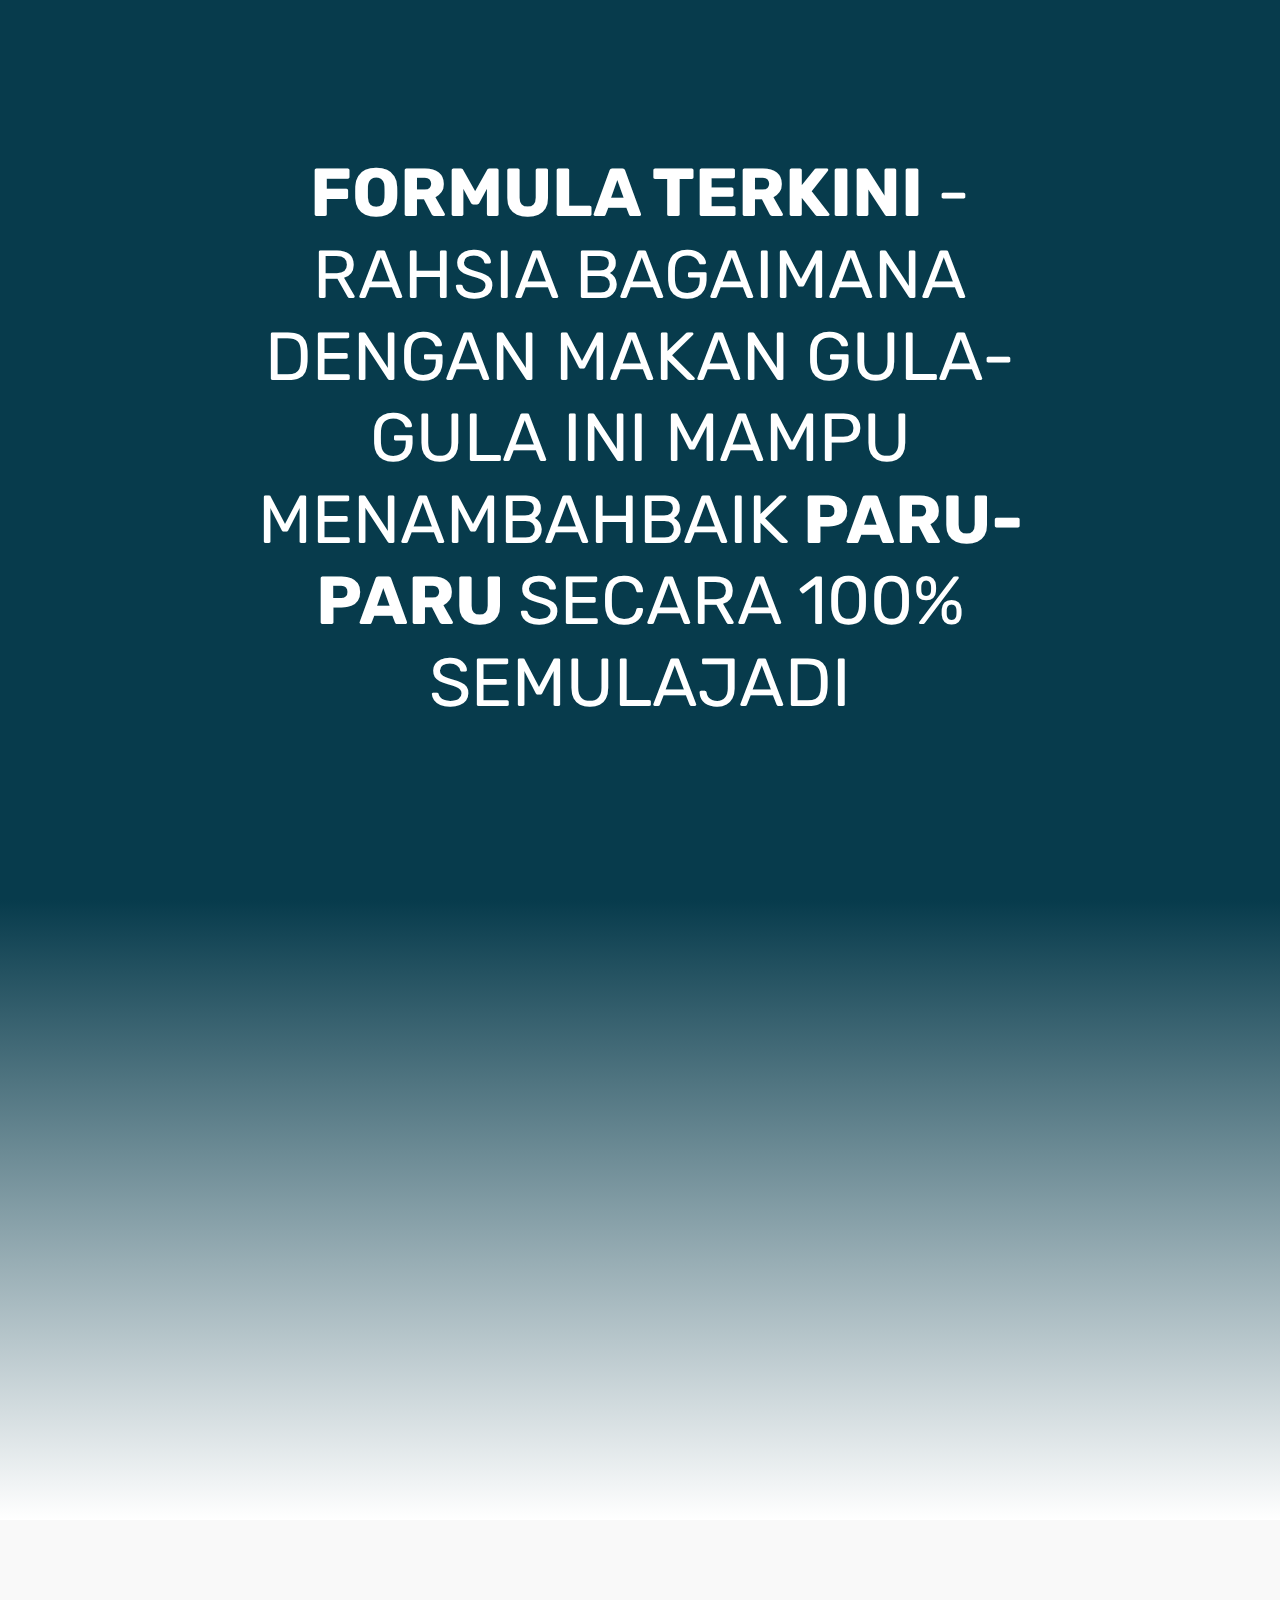
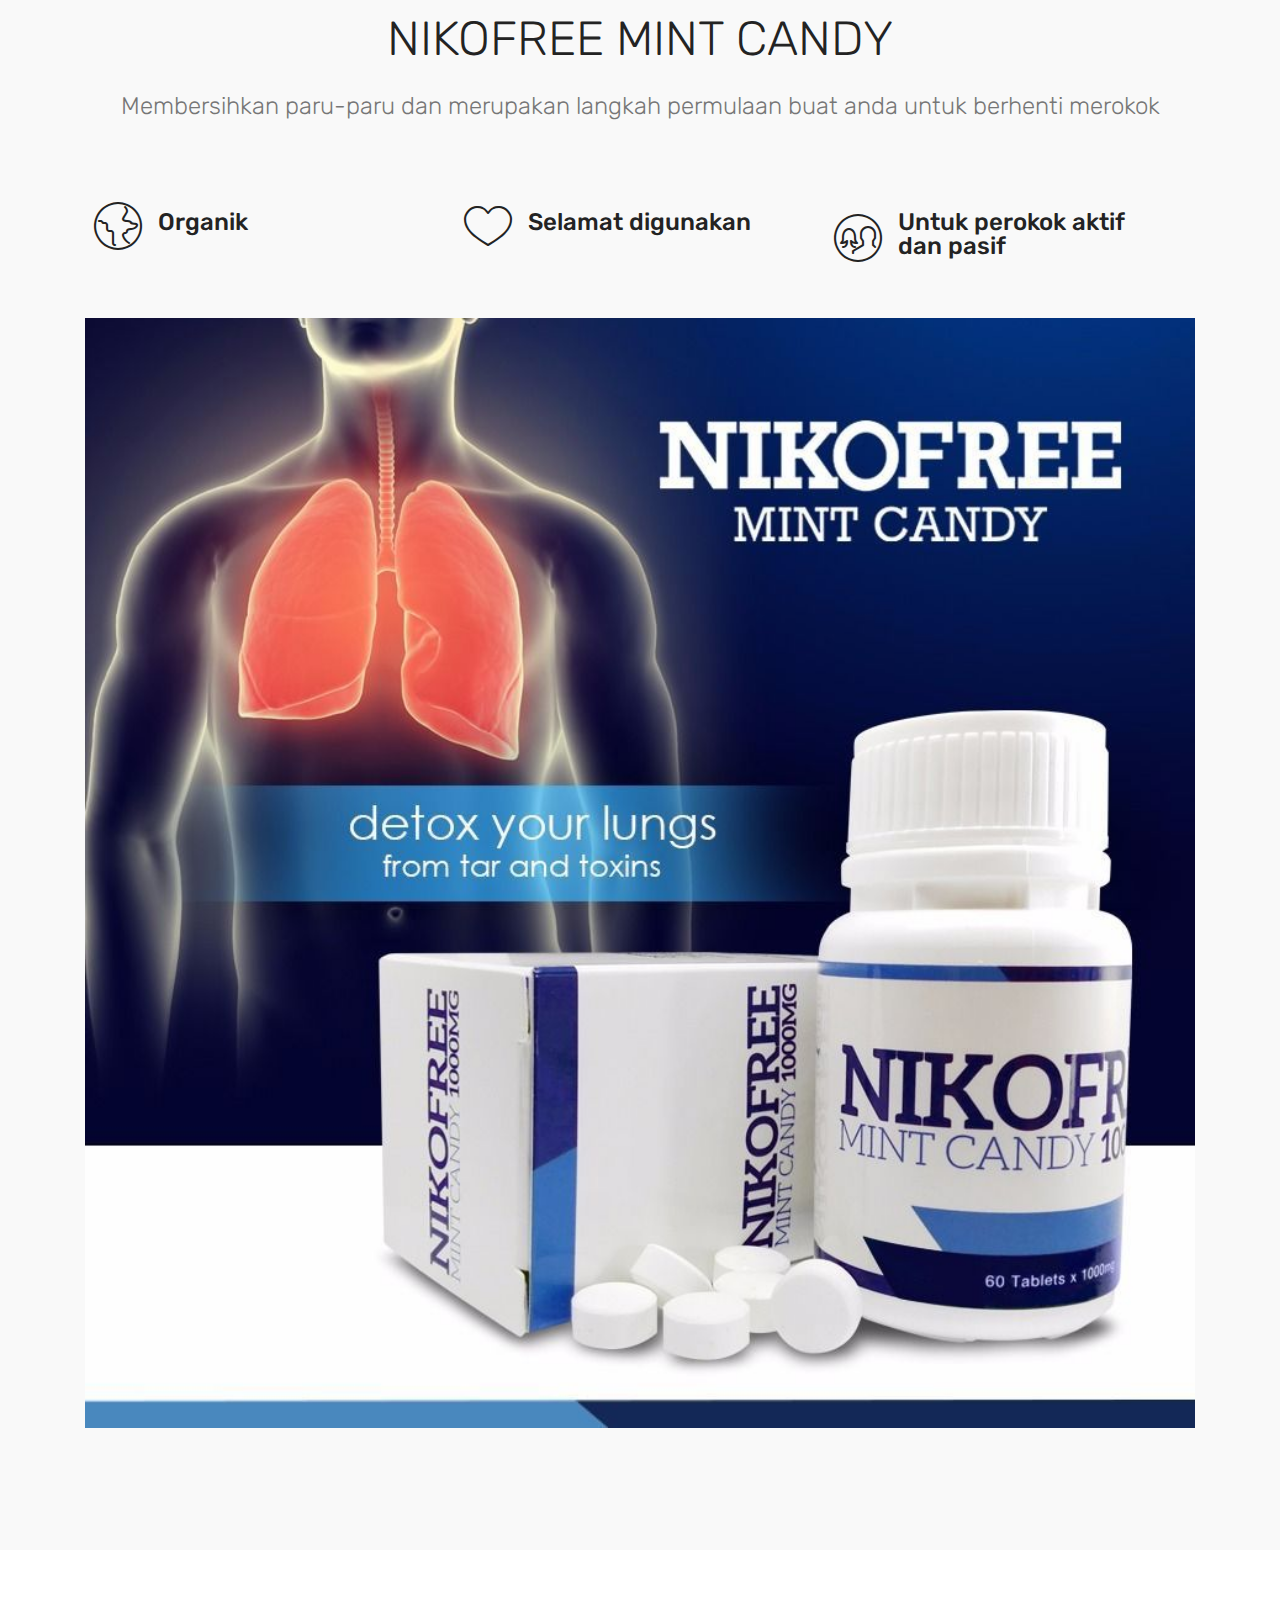
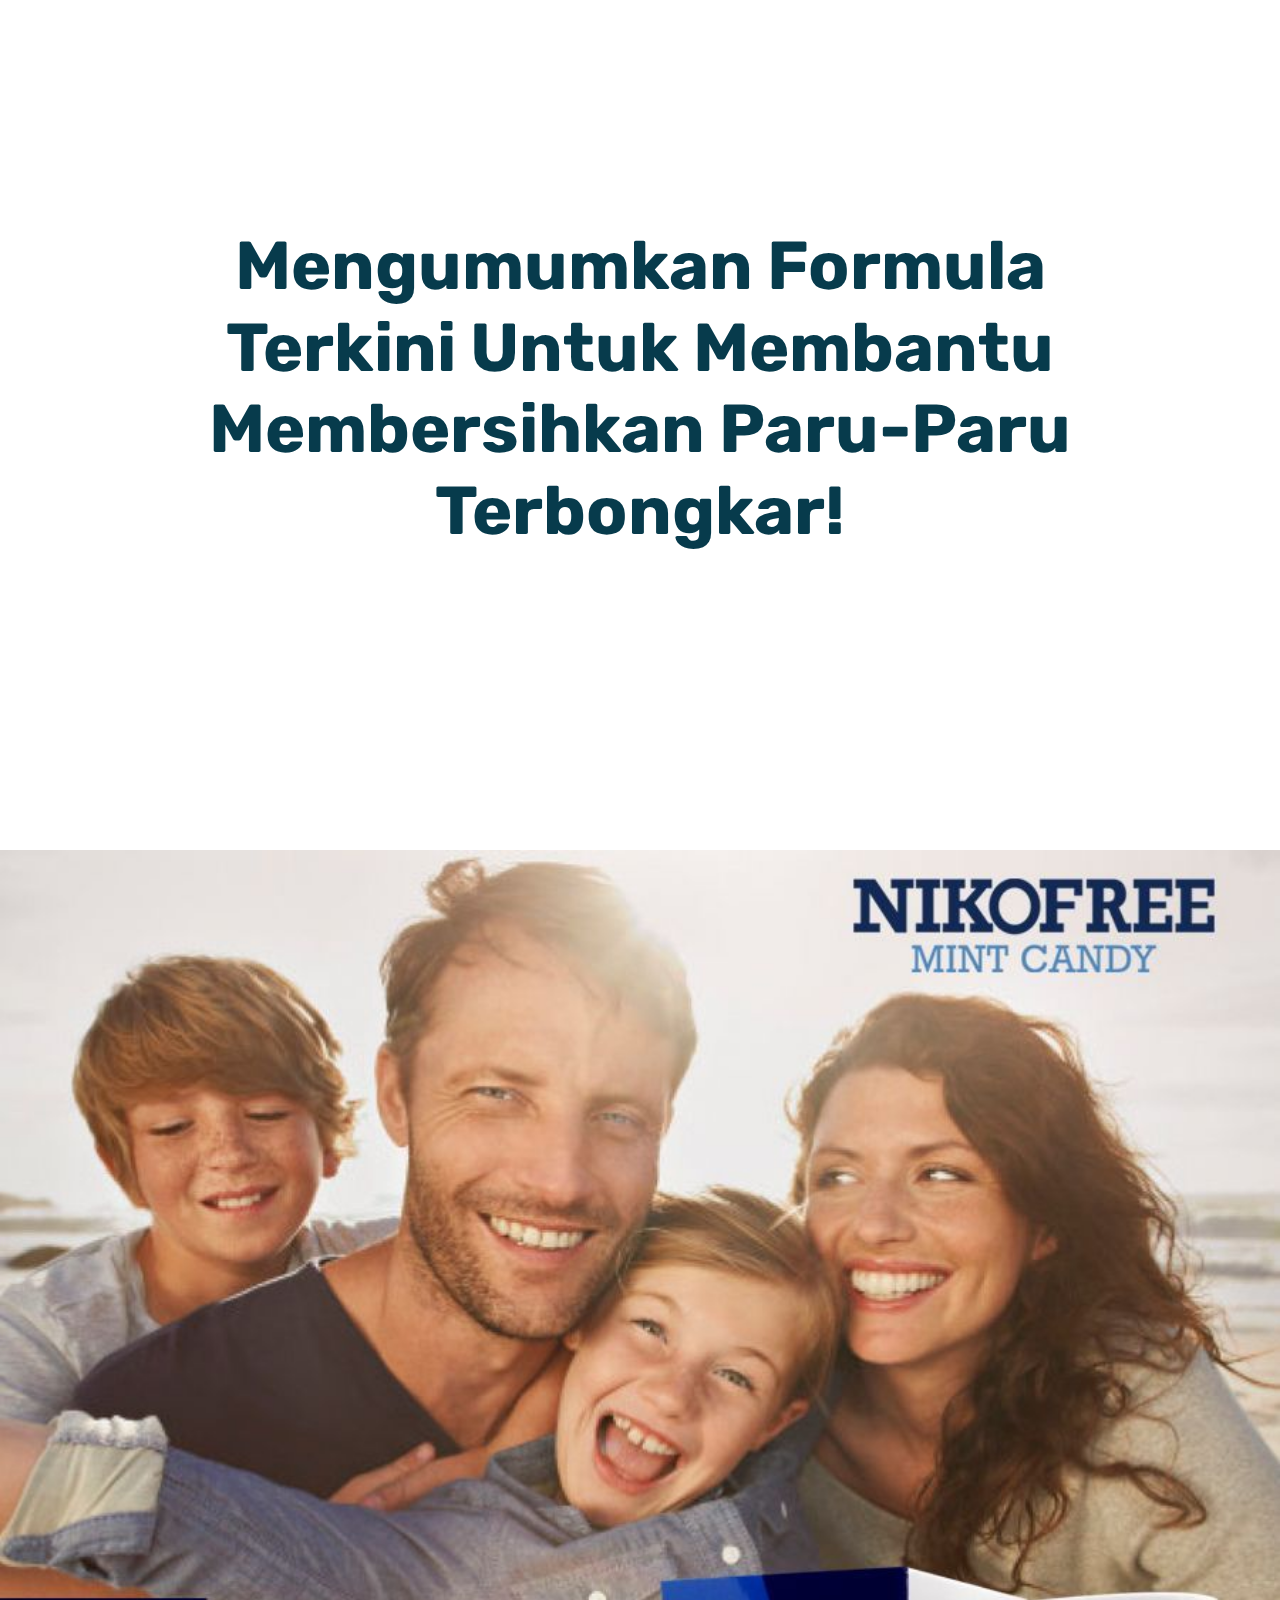
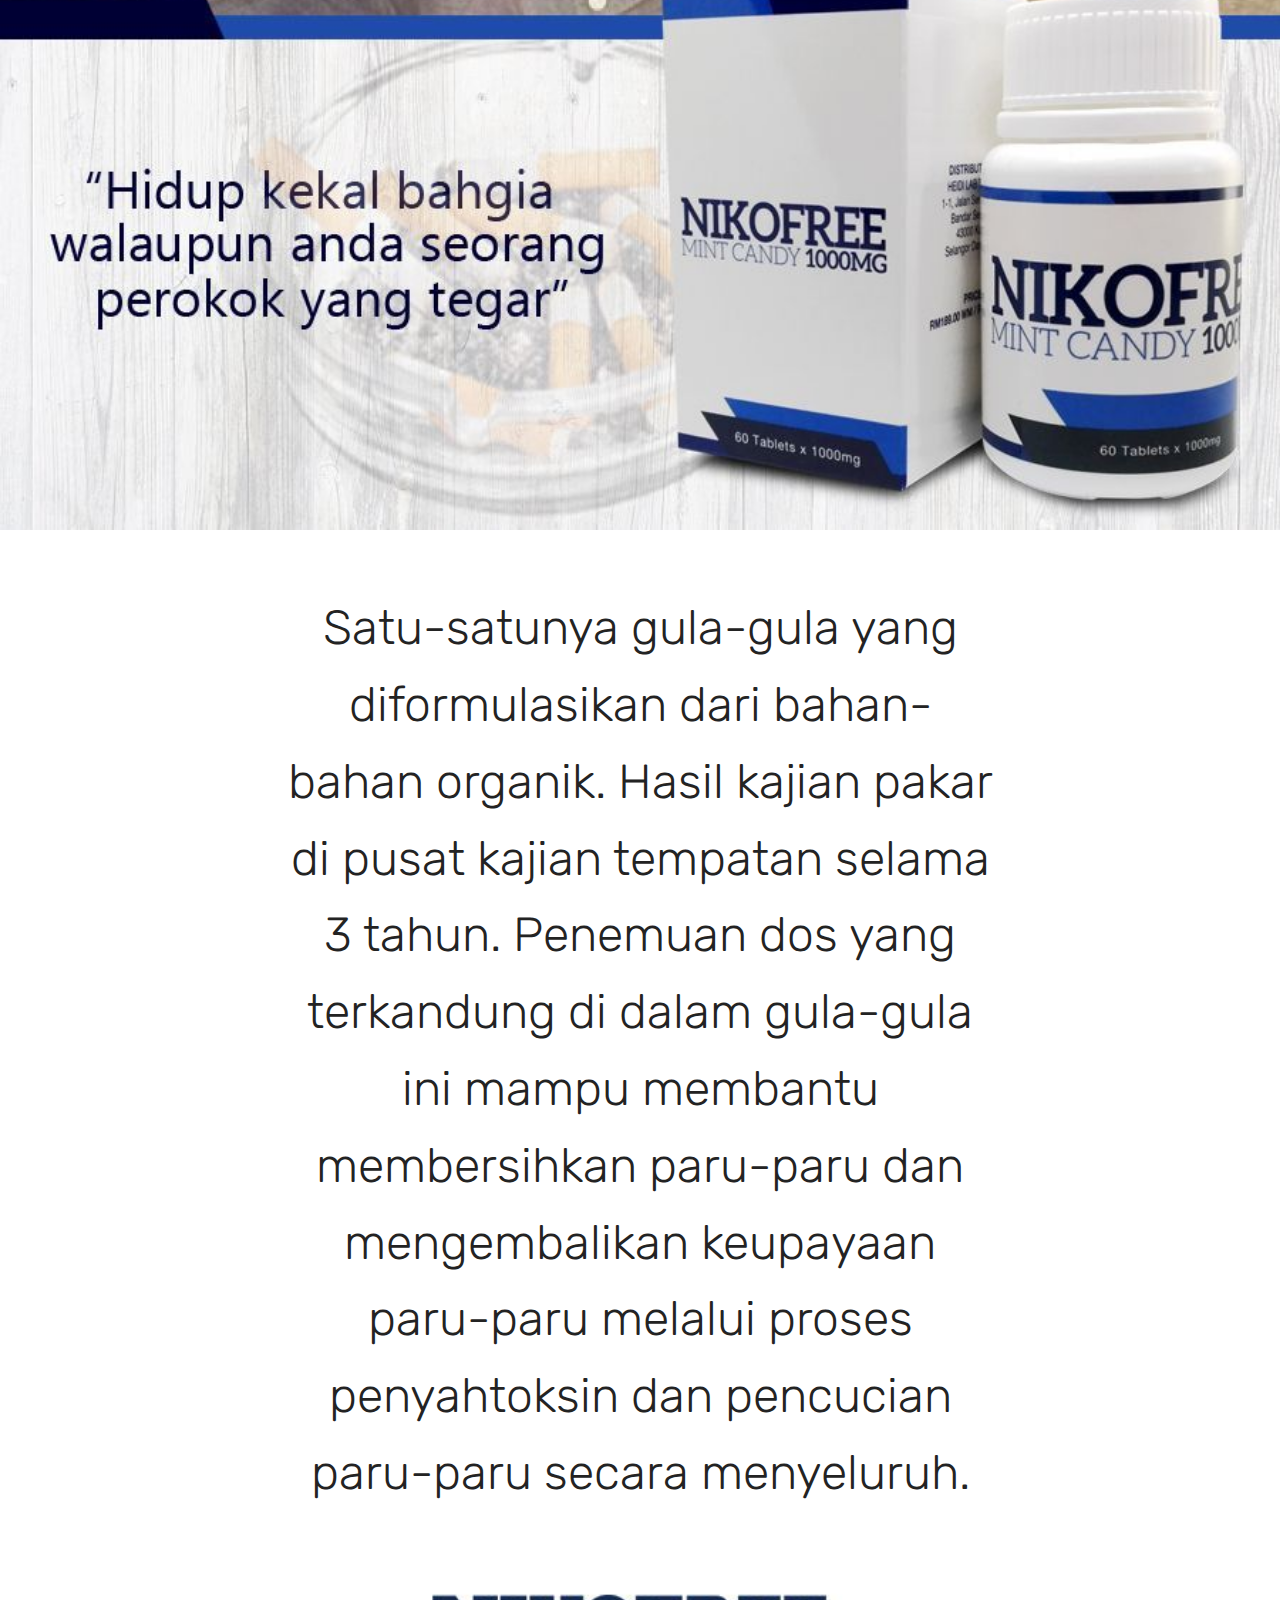
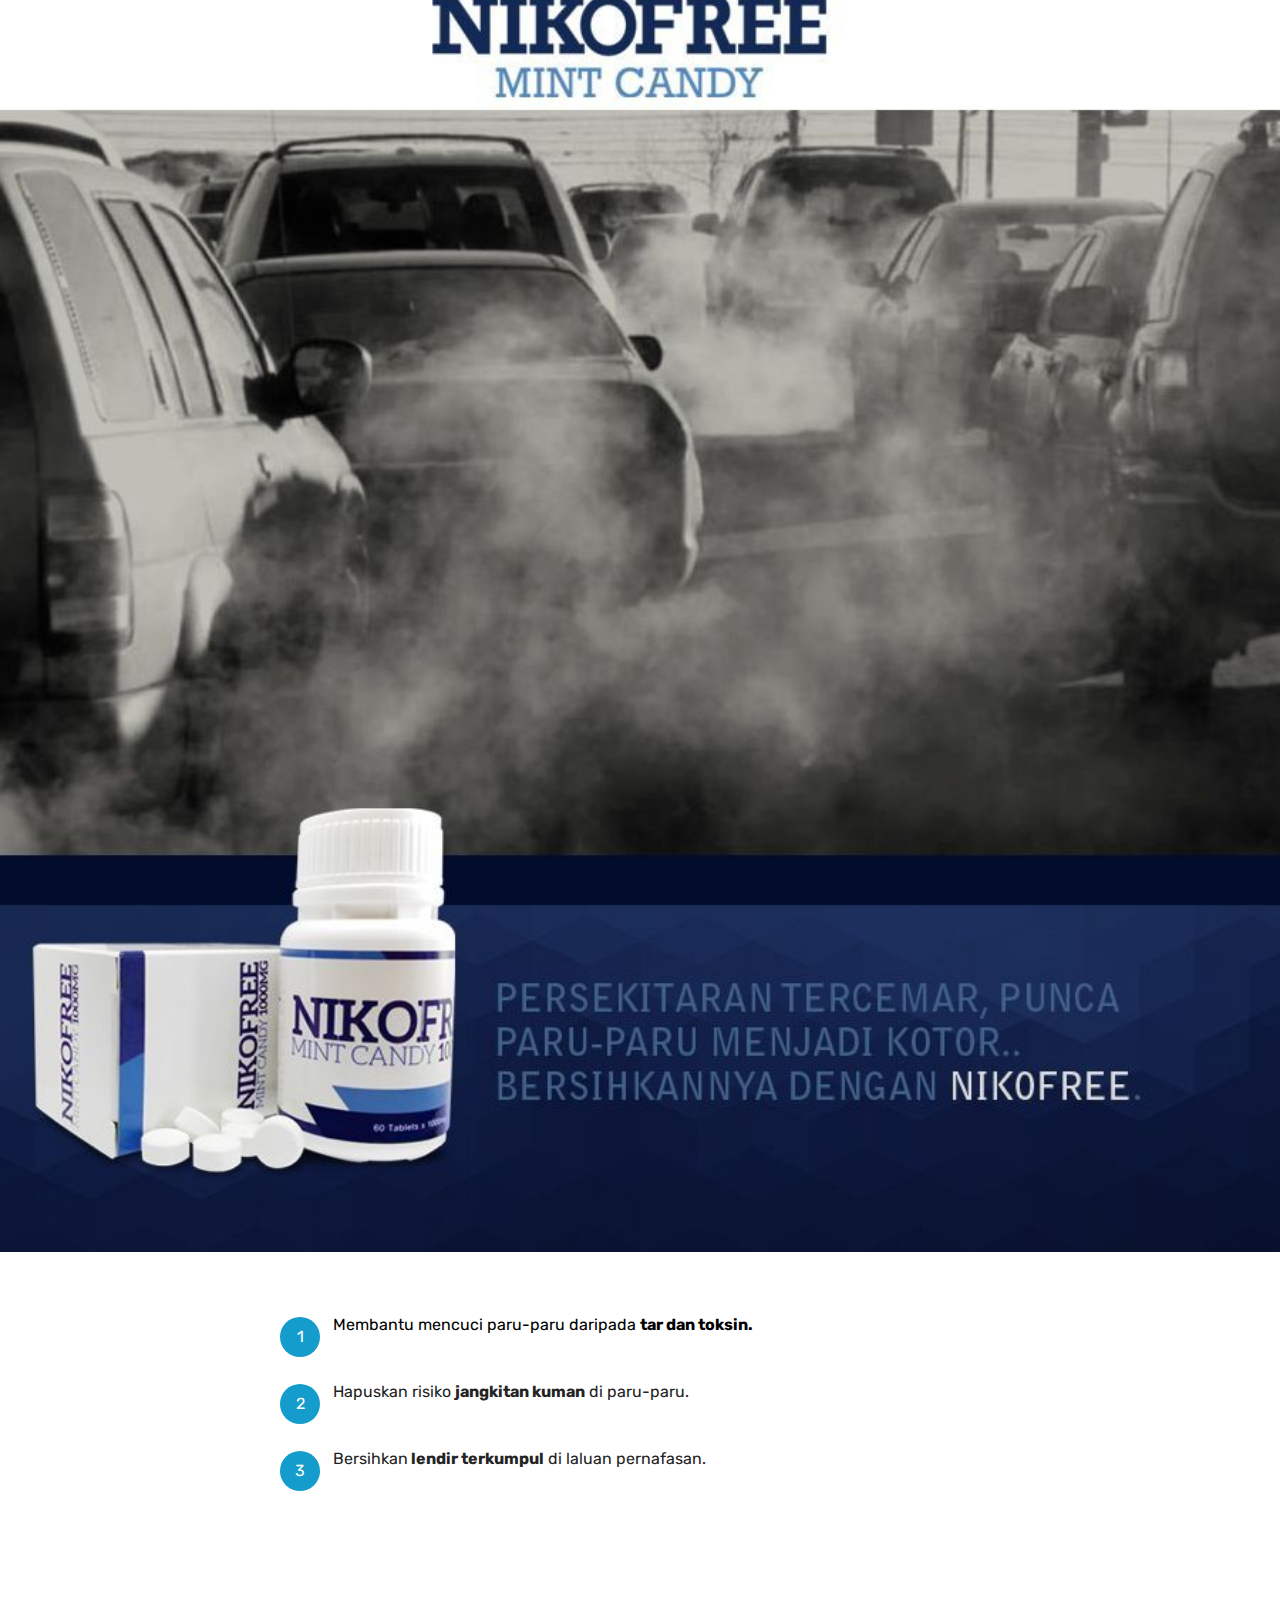
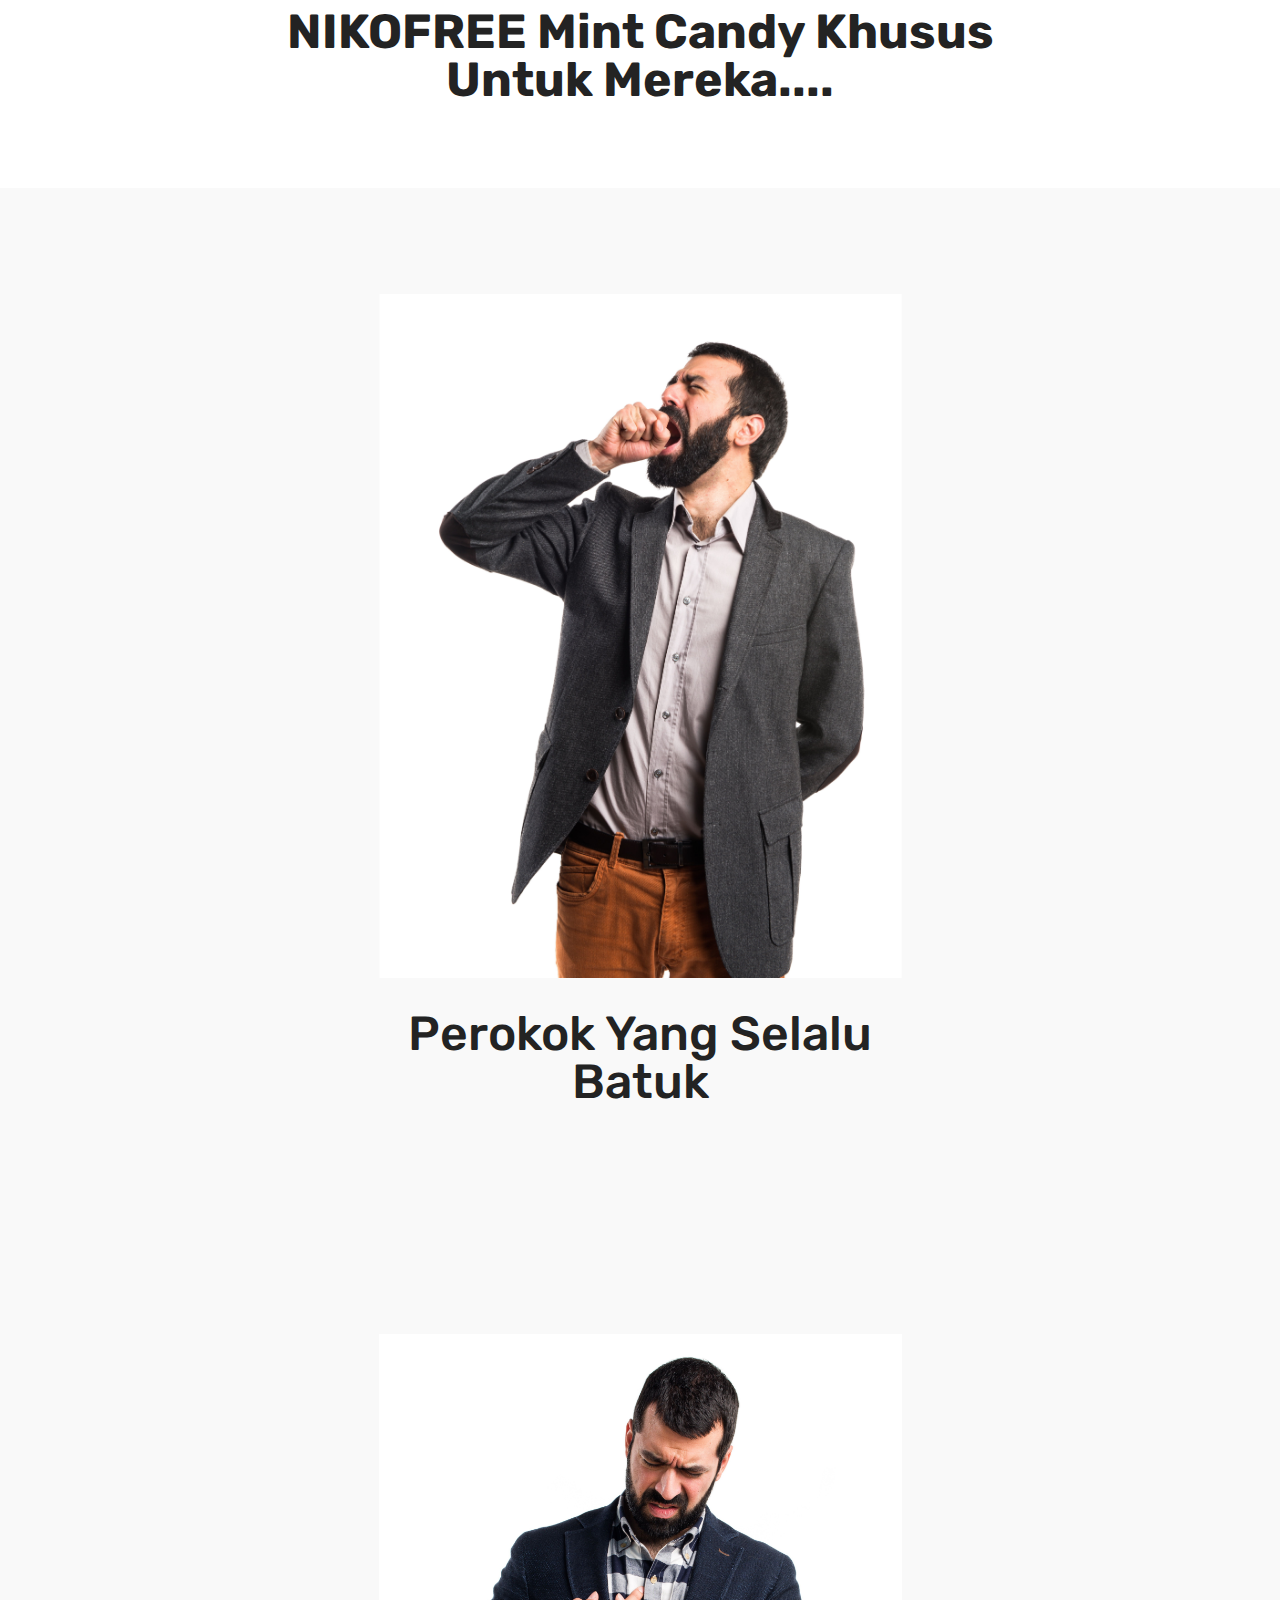
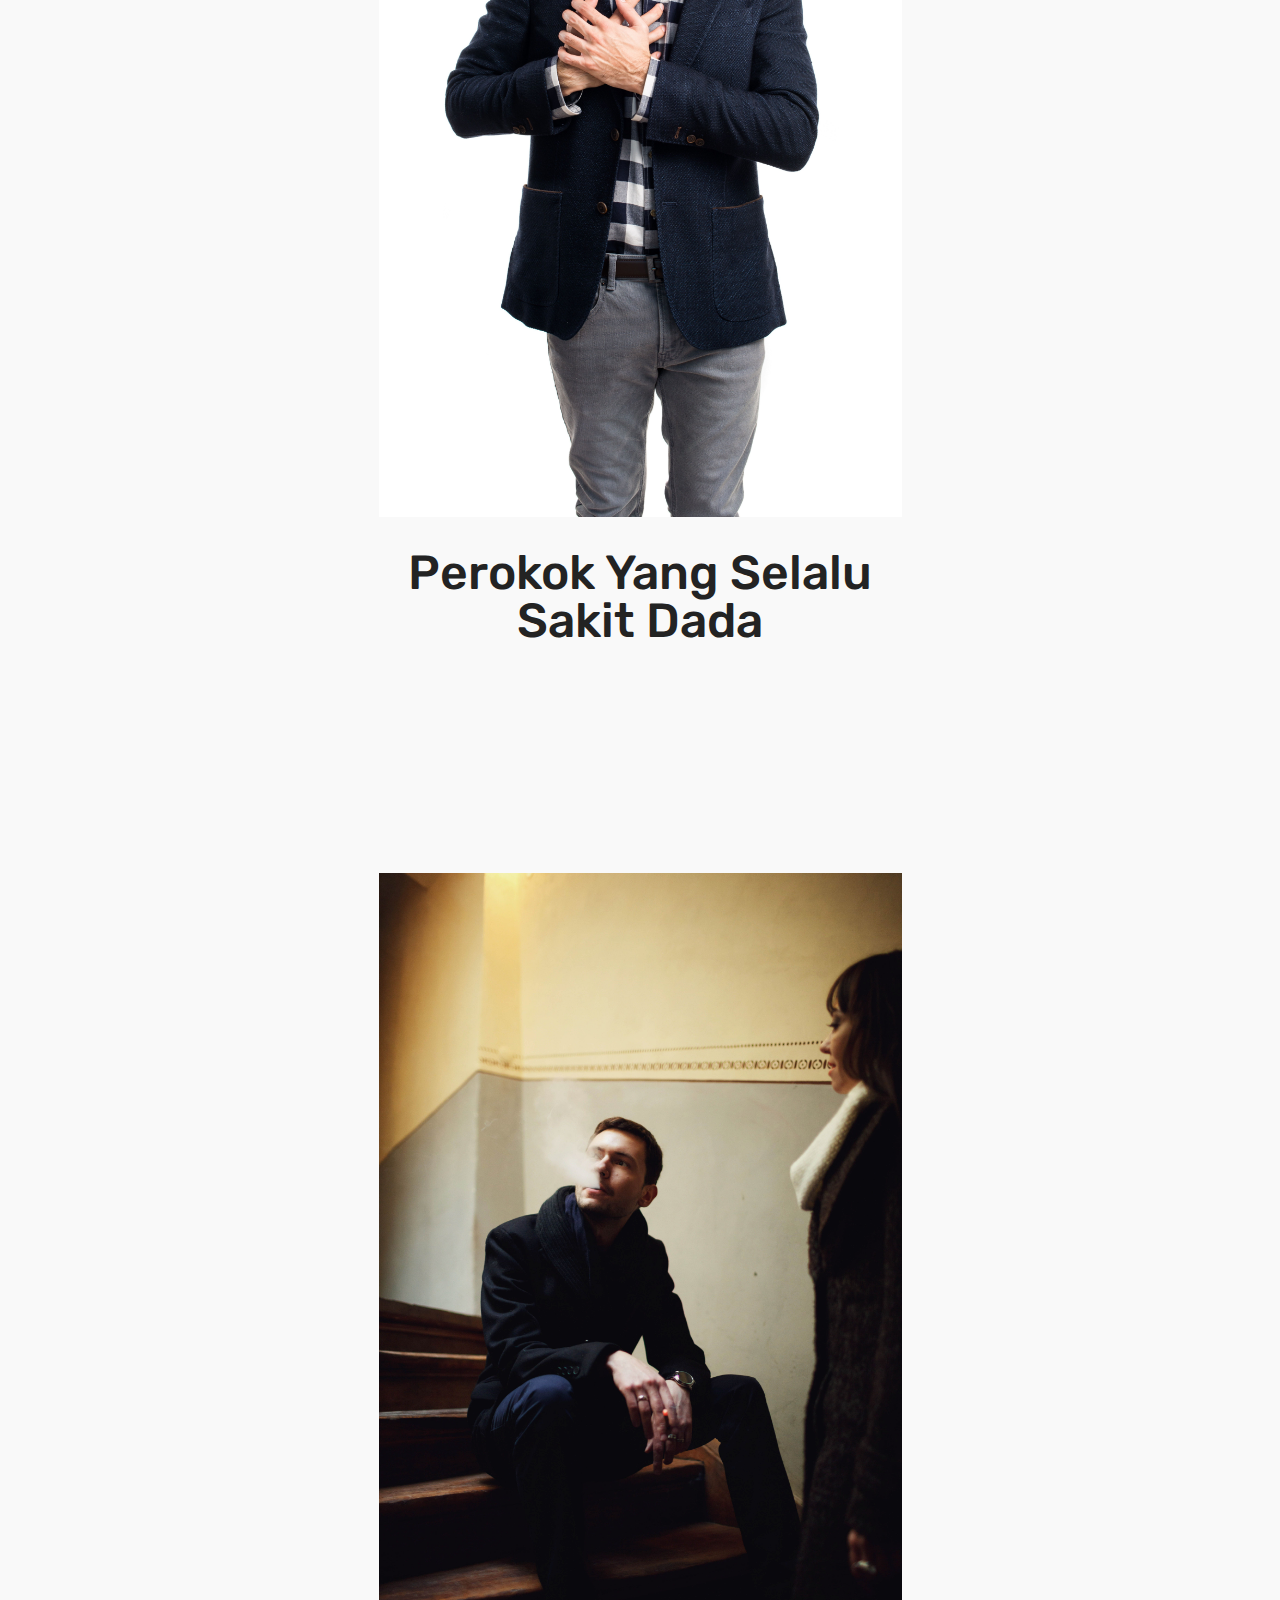
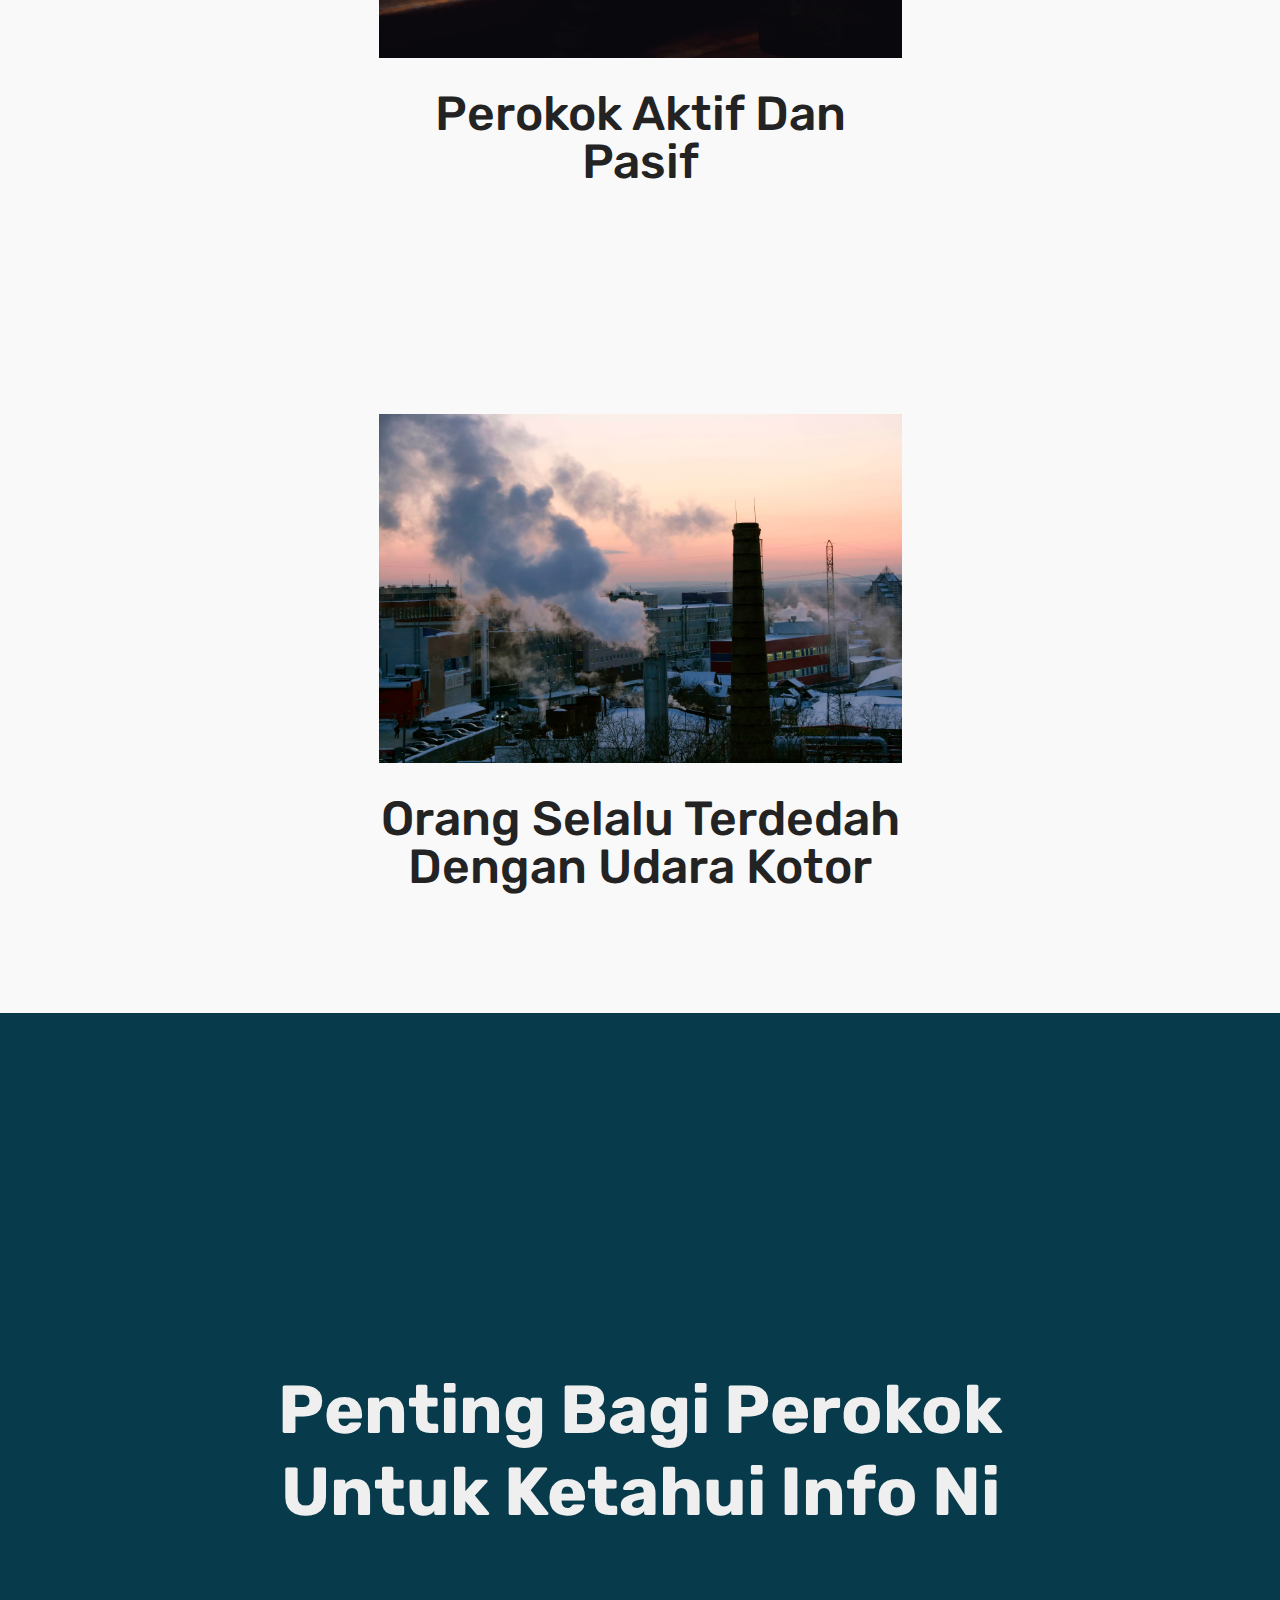
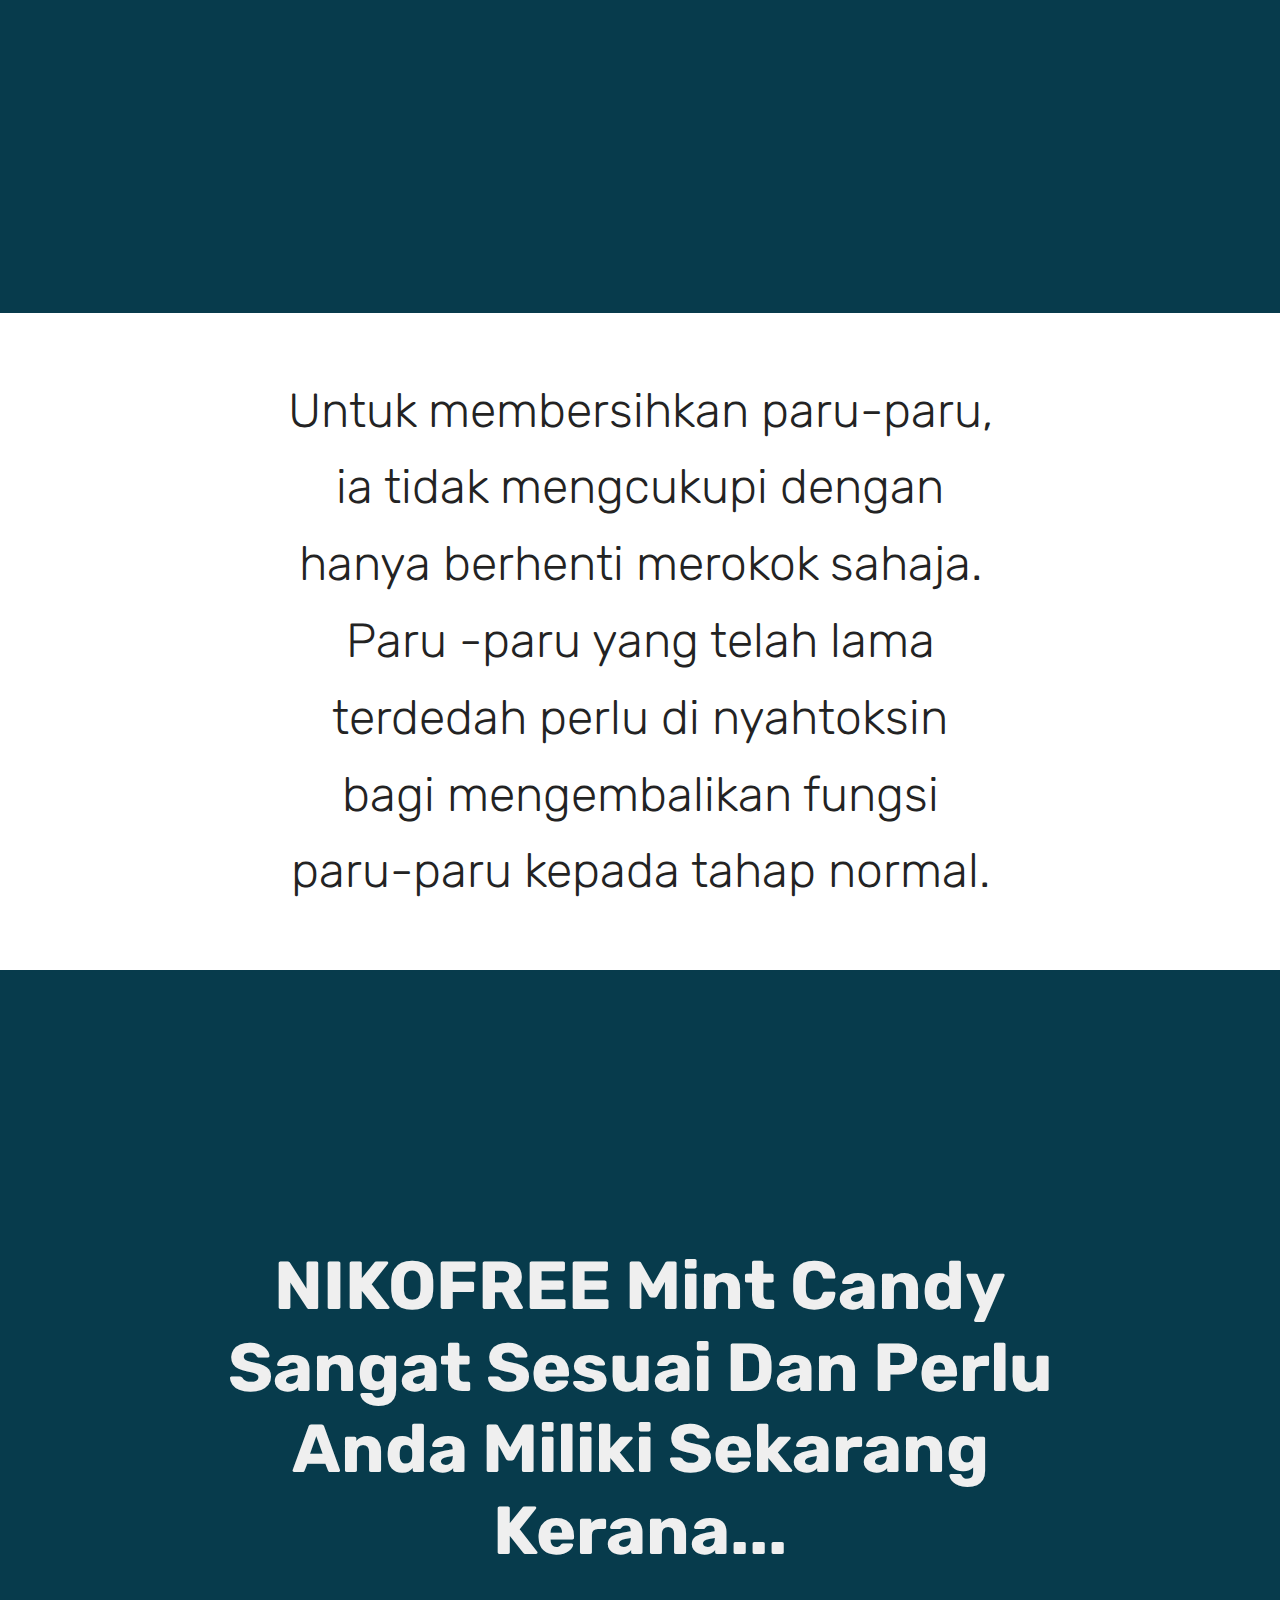
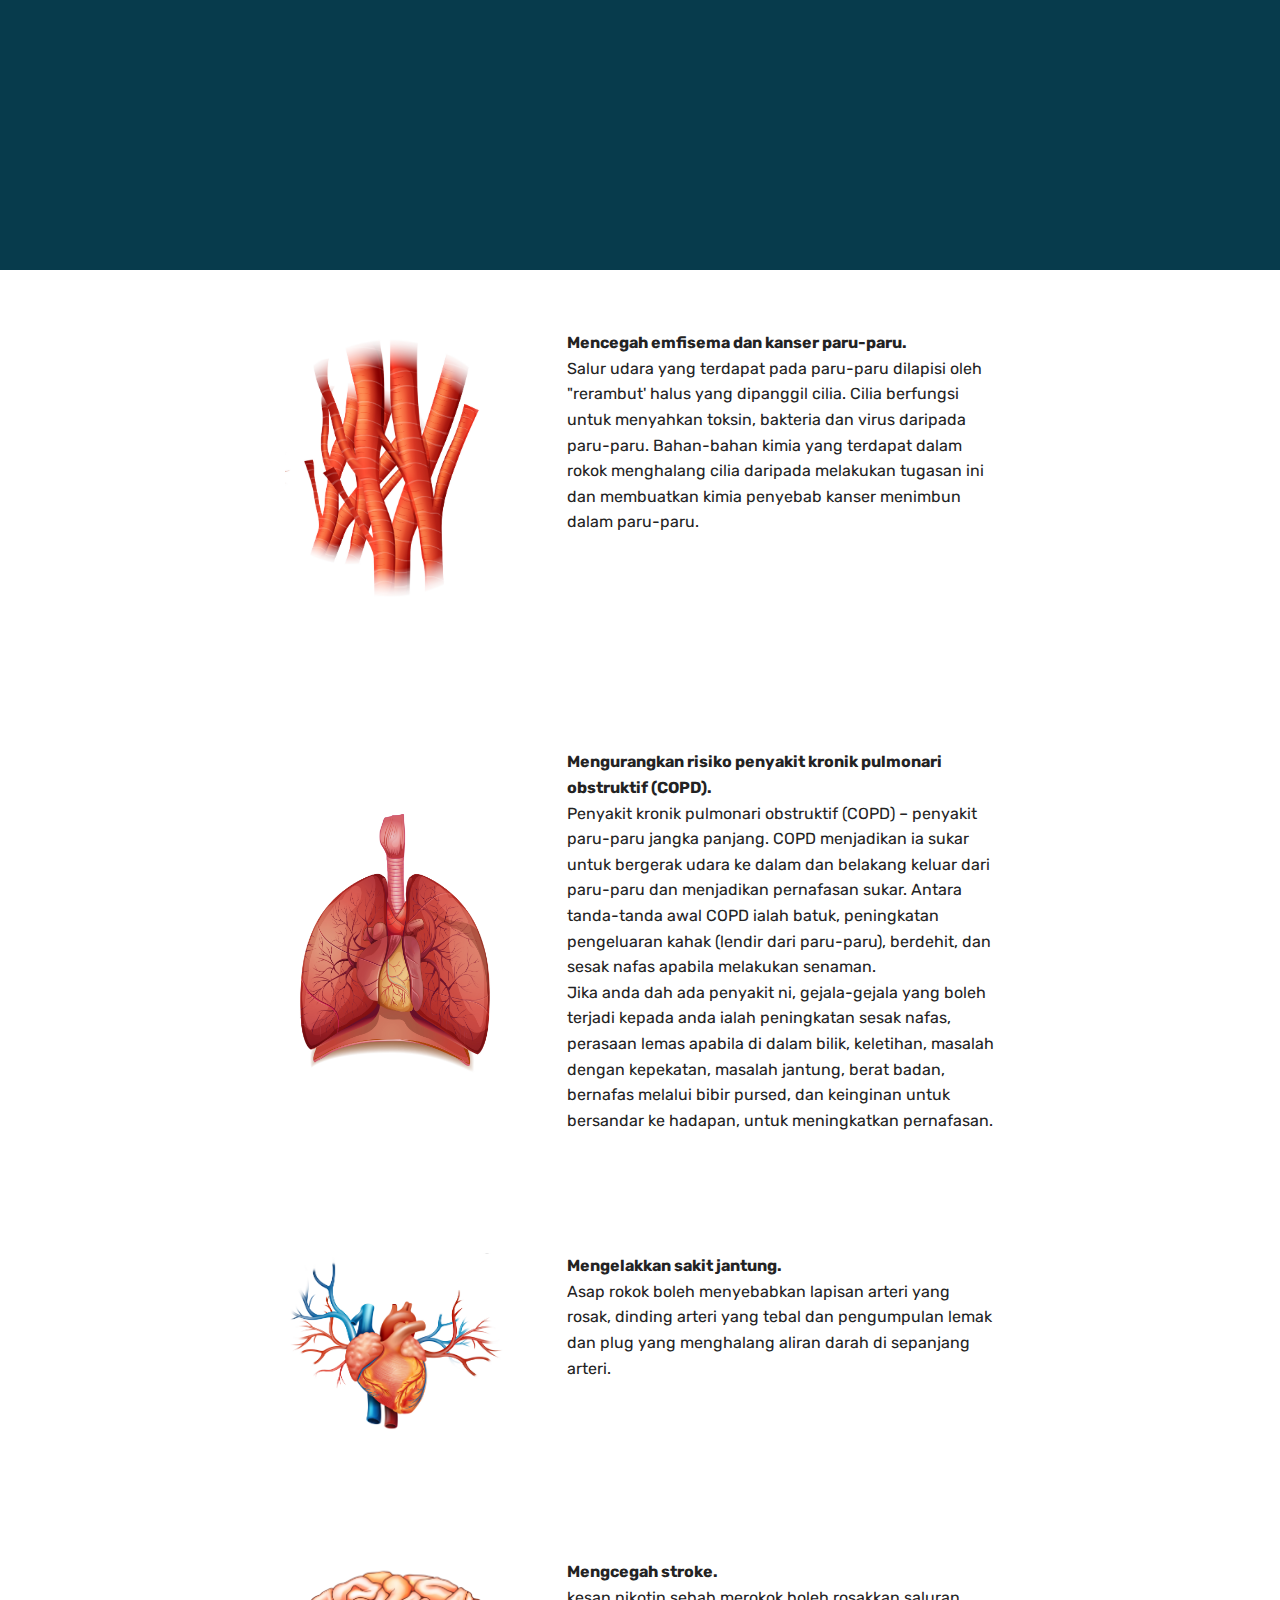
<file: page1.html>
<!DOCTYPE html>
<html>
<head>
  <!-- Site made with Mobirise Website Builder v4.2.3, https://mobirise.com -->
  <meta charset="UTF-8">
  <meta http-equiv="X-UA-Compatible" content="IE=edge">
  <meta name="generator" content="Mobirise v4.2.3, mobirise.com">
  <meta name="viewport" content="width=device-width, initial-scale=1">
  <link rel="shortcut icon" href="assets/images/photo6129857301893457869-128x128-1.png" type="image/x-icon">
  <meta name="description" content="2 Dalam 1 - Berhenti Merokok Dan Bersihkan Paru-Paru">
  <title>Nikofree Miny Candy 1</title>
  <link rel="stylesheet" href="assets/web/assets/mobirise-icons/mobirise-icons.css">
  <link rel="stylesheet" href="assets/tether/tether.min.css">
  <link rel="stylesheet" href="assets/bootstrap/css/bootstrap.min.css">
  <link rel="stylesheet" href="assets/bootstrap/css/bootstrap-grid.min.css">
  <link rel="stylesheet" href="assets/bootstrap/css/bootstrap-reboot.min.css">
  <link rel="stylesheet" href="assets/theme/css/style.css">
  <link rel="stylesheet" href="assets/mobirise/css/mbr-additional.css" type="text/css">
  
  
  
<!-- Facebook Pixel Code -->
<script>
  !function(f,b,e,v,n,t,s)
  {if(f.fbq)return;n=f.fbq=function(){n.callMethod?
  n.callMethod.apply(n,arguments):n.queue.push(arguments)};
  if(!f._fbq)f._fbq=n;n.push=n;n.loaded=!0;n.version='2.0';
  n.queue=[];t=b.createElement(e);t.async=!0;
  t.src=v;s=b.getElementsByTagName(e)[0];
  s.parentNode.insertBefore(t,s)}(window, document,'script',
  'https://connect.facebook.net/en_US/fbevents.js');
  fbq('init', '1958704744445421');
  fbq('track', 'PageView');
</script>
<noscript><img height="1" width="1" style="display:none"
  src="https://www.facebook.com/tr?id=1958704744445421&ev=PageView&noscript=1"
/></noscript>
<!-- End Facebook Pixel Code -->
<!-- Google Code for Remarketing Tag -->
<!--------------------------------------------------
Remarketing tags may not be associated with personally identifiable information or placed on pages related to sensitive categories. See more information and instructions on how to setup the tag on: http://google.com/ads/remarketingsetup
--------------------------------------------------->
<script type="text/javascript">
/* <![CDATA[ */
var google_conversion_id = 951259708;
var google_custom_params = window.google_tag_params;
var google_remarketing_only = true;
/* ]]> */
</script>
<script type="text/javascript" src="//www.googleadservices.com/pagead/conversion.js">
</script>
<noscript>
<div style="display:inline;">
<img height="1" width="1" style="border-style:none;" alt="" src="//googleads.g.doubleclick.net/pagead/viewthroughconversion/951259708/?guid=ON&script=0"/>
</div>
</noscript>
</head>
<body>
<section class="cid-qL0IMM3qpq mbr-fullscreen" id="header2-31" data-rv-view="249">

    

    

    <div class="container align-center">
        <div class="row justify-content-md-center">
            <div class="mbr-white col-md-10">
                <h1 class="mbr-section-title mbr-bold pb-3 mbr-fonts-style display-1"><strong>FORMULA TERKINI</strong> <span style="font-weight: normal;">-</span> <span style="font-weight: normal;">RAHSIA BAGAIMANA DENGAN MAKAN GULA-GULA INI MAMPU MENAMBAHBAIK</span> <strong>PARU-PARU</strong> <span style="font-weight: normal;">SECARA 100% SEMULAJADI</span></h1>
                
                
                
            </div>
        </div>
    </div>
    
</section>

<section class="engine"><a href="https://mobirise.co/o">bootstrap button</a></section><section class="cid-qLCyXpEzca" id="video3-32" data-rv-view="252">

    
    
    <figure class="mbr-figure align-center container">
        <div class="video-block" style="width: 80%;">
            <div><iframe class="mbr-embedded-video" src="https://www.youtube.com/embed/QclEfOxv_CY?rel=0&amp;amp;showinfo=0&amp;autoplay=1&amp;loop=0" width="1280" height="720" frameborder="0" allowfullscreen></iframe></div>
        </div>
    </figure>
</section>

<section class="features14 cid-qL0FPKW7s7" id="features14-33" data-rv-view="254">
    
    

    
    <div class="container align-center">
        <h2 class="mbr-section-title pb-3 mbr-fonts-style display-2">
            NIKOFREE MINT CANDY</h2>
        <h3 class="mbr-section-subtitle pb-5 mbr-fonts-style display-5">
            Membersihkan paru-paru dan merupakan langkah permulaan buat anda untuk berhenti merokok</h3>
        <div class="media-container-column">
            <div class="row justify-content-center">
                <div class="card p-4 col-12 col-md-6 col-lg-4">
                    <div class="media pb-3">
                        <div class="card-img align-self-center">
                            <span class="mbr-iconfont mbri-globe" media-simple="true"></span>
                        </div>
                        <div class="media-body">
                            <h4 class="card-title py-2 align-left mbr-fonts-style display-5">
                                Organik<br></h4>
                        </div>
                    </div>                
                    <div class="card-box align-left">
                        
                    </div>
                </div>

                <div class="card p-4 col-12 col-md-6 col-lg-4">
                <div class="media pb-3">
                    <div class="card-img align-self-center">
                        <span class="mbr-iconfont mbri-hearth" media-simple="true"></span>
                    </div>
                    <div class="media-body">
                        <h4 class="card-title py-2 align-left mbr-fonts-style display-5">
                                Selamat digunakan</h4>
                    </div>
                </div>
                    <div class="card-box align-left">
                        
                    </div>
                </div>

                <div class="card p-4 col-12 col-md-6 col-lg-4">
                <div class="media pb-3">
                    <div class="card-img align-self-center">
                        <span class="mbr-iconfont mbri-users" media-simple="true"></span>
                    </div>
                    <div class="media-body">
                        <h4 class="card-title py-2 align-left mbr-fonts-style display-5">Untuk perokok aktif dan pasif</h4>
                    </div>
                </div>
                    <div class="card-box align-left">
                        
                    </div>
                </div>

                
            </div>
            <div class="media-container-row">
                <div class="mbr-figure" style="width: 100%;">
                    <img src="assets/images/photo6129857301893457871-900x900.jpg" alt="Mobirise" title="" media-simple="true">
                </div>
            </div>
        </div>
    </div>
</section>

<section class="cid-qL0LZ5KiXd mbr-fullscreen" id="header2-34" data-rv-view="257">

    

    

    <div class="container align-center">
        <div class="row justify-content-md-center">
            <div class="mbr-white col-md-10">
                <h1 class="mbr-section-title mbr-bold pb-3 mbr-fonts-style display-1">Mengumumkan Formula Terkini Untuk Membantu Membersihkan Paru-Paru Terbongkar!</h1>
                
                
                
            </div>
        </div>
    </div>
    
</section>

<section class="cid-qL0NJH4BwH" id="image1-35" data-rv-view="260">

    

    <figure class="mbr-figure">
            <div class="image-block" style="width: 66%;">
                <img src="assets/images/photo6168184911438129097-900x900.jpg" width="1400" alt="Mobirise" title="" media-simple="true">
                
            </div>
    </figure>
</section>

<section class="mbr-section article content1 cid-qL0MglrjgX" id="content1-36" data-rv-view="262">
    
     

    <div class="container">
        <div class="media-container-row">
            <div class="mbr-text col-12 col-md-8 mbr-fonts-style display-2">Satu-satunya gula-gula yang diformulasikan dari bahan-bahan organik. Hasil kajian pakar di pusat kajian tempatan selama 3 tahun. Penemuan dos yang terkandung di dalam gula-gula ini mampu membantu membersihkan paru-paru dan mengembalikan keupayaan paru-paru melalui proses penyahtoksin dan pencucian paru-paru secara menyeluruh.</div>
        </div>
    </div>
</section>

<section class="cid-qL0PBqQmRQ" id="image1-37" data-rv-view="263">

    

    <figure class="mbr-figure">
            <div class="image-block" style="width: 66%;">
                <img src="assets/images/photo6235742109894289399-900x900.jpg" width="1400" alt="Mobirise" title="" media-simple="true">
                
            </div>
    </figure>
</section>

<section class="mbr-section article content11 cid-qL0NE65goV" id="content11-38" data-rv-view="265">
     

    <div class="container">
        <div class="media-container-row">
            <div class="mbr-text counter-container col-12 col-md-8 mbr-fonts-style display-7">
                <ol>
                    <li>Membantu mencuci paru-paru daripada <strong>tar dan toksin.<br><br></strong></li>
                    <li><font color="#232323">Hapuskan risiko <strong>jangkitan kuman</strong> di paru-paru.<br><br></font></li>
                    <li><font color="#232323">Bersihkan<strong> lendir terkumpul</strong> di laluan pernafasan.</font></li>
                </ol>
            </div>
        </div>
    </div>
</section>

<section class="mbr-section content4 cid-qL0OWAeeZt" id="content4-39" data-rv-view="266">

    

    <div class="container">
        <div class="media-container-row">
            <div class="title col-12 col-md-8">
                <h2 class="align-center pb-3 mbr-fonts-style display-2"><strong>
                    NIKOFREE Mint Candy Khusus Untuk Mereka....</strong></h2>
                
                
            </div>
        </div>
    </div>
</section>

<section class="features2 cid-qL0RhS6vqp" id="features2-3a" data-rv-view="268">

    

    
    
    <div class="container">
        <div class="media-container-row">
            <div class="card p-3 col-12 col-md-6">
                <div class="card-wrapper">
                    <div class="card-img">
                        <img src="assets/images/2355-4588x6000.jpg" alt="Mobirise" title="" media-simple="true">
                    </div>
                    <div class="card-box">
                        <h4 class="card-title pb-3 mbr-fonts-style display-2">Perokok Yang Selalu Batuk</h4>
                        
                    </div>
                </div>
            </div>

            

            

            
        </div>
    </div>
</section>

<section class="features2 cid-qL0WRsmiDC" id="features2-3b" data-rv-view="271">

    

    
    
    <div class="container">
        <div class="media-container-row">
            <div class="card p-3 col-12 col-md-6">
                <div class="card-wrapper">
                    <div class="card-img">
                        <img src="assets/images/121-4004x6000.jpg" alt="Mobirise" title="" media-simple="true">
                    </div>
                    <div class="card-box">
                        <h4 class="card-title pb-3 mbr-fonts-style display-2">
                            Perokok Yang Selalu Sakit Dada</h4>
                        
                    </div>
                </div>
            </div>

            

            

            
        </div>
    </div>
</section>

<section class="features2 cid-qL0XdkSdZH" id="features2-3c" data-rv-view="274">

    

    
    
    <div class="container">
        <div class="media-container-row">
            <div class="card p-3 col-12 col-md-6">
                <div class="card-wrapper">
                    <div class="card-img">
                        <img src="assets/images/4636-3840x5760.jpg" alt="Mobirise" title="" media-simple="true">
                    </div>
                    <div class="card-box">
                        <h4 class="card-title pb-3 mbr-fonts-style display-2">
                            Perokok Aktif Dan Pasif</h4>
                        
                    </div>
                </div>
            </div>

            

            

            
        </div>
    </div>
</section>

<section class="features2 cid-qL0XwYJRk1" id="features2-3d" data-rv-view="277">

    

    
    
    <div class="container">
        <div class="media-container-row">
            <div class="card p-3 col-12 col-md-6">
                <div class="card-wrapper">
                    <div class="card-img">
                        <img src="assets/images/stockvault-smoke-and-sunset-sky128061-3000x2000.jpg" alt="Mobirise" title="" media-simple="true">
                    </div>
                    <div class="card-box">
                        <h4 class="card-title pb-3 mbr-fonts-style display-2">
                            Orang Selalu Terdedah Dengan Udara Kotor</h4>
                        
                    </div>
                </div>
            </div>

            

            

            
        </div>
    </div>
</section>

<section class="cid-qLjf4TWW2f mbr-fullscreen" id="header2-3e" data-rv-view="280">

    

    

    <div class="container align-center">
        <div class="row justify-content-md-center">
            <div class="mbr-white col-md-10">
                <h1 class="mbr-section-title mbr-bold pb-3 mbr-fonts-style display-1">Penting Bagi Perokok Untuk Ketahui Info Ni</h1>
                
                
                
            </div>
        </div>
    </div>
    
</section>

<section class="mbr-section article content1 cid-qL0ZrMU5tI" id="content1-3f" data-rv-view="283">
    
     

    <div class="container">
        <div class="media-container-row">
            <div class="mbr-text col-12 col-md-8 mbr-fonts-style display-2">Untuk membersihkan paru-paru, ia tidak mengcukupi dengan hanya berhenti merokok sahaja. Paru -paru yang telah lama terdedah perlu di nyahtoksin bagi mengembalikan fungsi paru-paru kepada tahap normal.</div>
        </div>
    </div>
</section>

<section class="cid-qLjfcx0CDO mbr-fullscreen" id="header2-3g" data-rv-view="284">

    

    

    <div class="container align-center">
        <div class="row justify-content-md-center">
            <div class="mbr-white col-md-10">
                <h1 class="mbr-section-title mbr-bold pb-3 mbr-fonts-style display-1">NIKOFREE Mint Candy Sangat Sesuai Dan Perlu Anda Miliki Sekarang Kerana...</h1>
                
                
                
            </div>
        </div>
    </div>
    
</section>

<section class="mbr-section content6 cid-qL6fqhojxO" id="content6-3h" data-rv-view="287">
    
     
    
    <div class="container">
        <div class="media-container-row">
            <div class="col-12 col-md-8">
                <div class="media-container-row">
                    <div class="mbr-figure" style="width: 60%;">
                      <img src="assets/images/4-1249x1713.png" alt="Mobirise" title="" media-simple="true">  
                    </div>
                    <div class="media-content">
                        <div class="mbr-section-text">
                            <p class="mbr-text mb-0 mbr-fonts-style display-7"><strong>Mencegah emfisema dan kanser paru-paru.</strong>&nbsp;<br>Salur udara yang terdapat pada paru-paru dilapisi oleh "rerambut' halus yang dipanggil cilia. Cilia berfungsi untuk menyahkan toksin, bakteria dan virus daripada paru-paru. Bahan-bahan kimia yang terdapat dalam rokok menghalang cilia daripada melakukan tugasan ini dan membuatkan kimia penyebab kanser menimbun dalam paru-paru.</p>
                        </div>
                    </div>
                </div>
            </div>
        </div>
    </div>
</section>

<section class="mbr-section content6 cid-qL6kpGB5BZ" id="content6-3i" data-rv-view="289">
    
     
    
    <div class="container">
        <div class="media-container-row">
            <div class="col-12 col-md-8">
                <div class="media-container-row">
                    <div class="mbr-figure" style="width: 60%;">
                      <img src="assets/images/1-1657x2185.png" alt="Mobirise" title="" media-simple="true">  
                    </div>
                    <div class="media-content">
                        <div class="mbr-section-text">
                            <p class="mbr-text mb-0 mbr-fonts-style display-7"><strong>Mengurangkan risiko penyakit kronik pulmonari obstruktif (COPD).</strong><br>Penyakit kronik pulmonari obstruktif (COPD) – penyakit paru-paru jangka panjang. COPD menjadikan ia sukar untuk bergerak udara ke dalam dan belakang keluar dari paru-paru dan menjadikan pernafasan sukar. Antara tanda-tanda awal COPD ialah batuk, peningkatan pengeluaran kahak (lendir dari paru-paru), berdehit, dan sesak nafas apabila melakukan senaman.<br>Jika anda dah ada penyakit ni, gejala-gejala yang boleh terjadi kepada anda ialah peningkatan sesak nafas, perasaan lemas apabila di dalam bilik, keletihan, masalah dengan kepekatan, masalah jantung, berat badan, bernafas melalui bibir pursed, dan keinginan untuk bersandar ke hadapan, untuk meningkatkan pernafasan.<strong><br></strong></p>
                        </div>
                    </div>
                </div>
            </div>
        </div>
    </div>
</section>

<section class="mbr-section content6 cid-qL6mttH9ok" id="content6-3j" data-rv-view="291">
    
     
    
    <div class="container">
        <div class="media-container-row">
            <div class="col-12 col-md-8">
                <div class="media-container-row">
                    <div class="mbr-figure" style="width: 60%;">
                      <img src="assets/images/2-2113x1801.png" alt="Mobirise" title="" media-simple="true">  
                    </div>
                    <div class="media-content">
                        <div class="mbr-section-text">
                            <p class="mbr-text mb-0 mbr-fonts-style display-7"><strong>Mengelakkan sakit jantung.</strong><strong><br></strong>Asap rokok boleh menyebabkan lapisan arteri yang rosak, dinding arteri yang tebal dan pengumpulan lemak dan plug yang menghalang aliran darah di sepanjang arteri.</p>
                        </div>
                    </div>
                </div>
            </div>
        </div>
    </div>
</section>

<section class="mbr-section content6 cid-qL6mZFpbfL" id="content6-3k" data-rv-view="293">
    
     
    
    <div class="container">
        <div class="media-container-row">
            <div class="col-12 col-md-8">
                <div class="media-container-row">
                    <div class="mbr-figure" style="width: 60%;">
                      <img src="assets/images/3-1785x1332.png" alt="Mobirise" title="" media-simple="true">  
                    </div>
                    <div class="media-content">
                        <div class="mbr-section-text">
                            <p class="mbr-text mb-0 mbr-fonts-style display-7">
                               <strong>Mengcegah stroke.</strong><strong><br></strong>kesan nikotin sebab merokok boleh rosakkan saluran darah, Dinding salur darah akan menjadi tebal dan sempit dan akan menyebabkan aliran darah menjadi sukar dan strok boleh terjadi disebabkan salur darah tersumbat.</p>
                        </div>
                    </div>
                </div>
            </div>
        </div>
    </div>
</section>

<section class="mbr-section article content1 cid-qL19uz0a9u" id="content1-3l" data-rv-view="295">
    
     

    <div class="container">
        <div class="media-container-row">
            <div class="mbr-text col-12 col-md-8 mbr-fonts-style display-7"></div>
        </div>
    </div>
</section>

<section class="cid-qL1881L778" id="image2-3m" data-rv-view="296">

    

    <figure class="mbr-figure">
        <div class="image-block" style="width: 100%;">
            <img src="assets/images/photo6145694422566807529-900x900.jpg" alt="Mobirise" title="" media-simple="true">
            
        </div>
    </figure>
</section>

<section class="mbr-section article content1 cid-qL19AEz2Cc" id="content1-3n" data-rv-view="298">
    
     

    <div class="container">
        <div class="media-container-row">
            <div class="mbr-text col-12 col-md-8 mbr-fonts-style display-7"></div>
        </div>
    </div>
</section>

<section class="cid-qLjfmLErBD mbr-fullscreen" id="header2-3o" data-rv-view="299">

    

    

    <div class="container align-center">
        <div class="row justify-content-md-center">
            <div class="mbr-white col-md-10">
                <h1 class="mbr-section-title mbr-bold pb-3 mbr-fonts-style display-1">Bahan - Bahan Efektif Nikofree</h1>
                
                
                
            </div>
        </div>
    </div>
    
</section>

<section class="features2 cid-qL1b8ZxaLC" id="features2-3p" data-rv-view="302">

    

    
    
    <div class="container">
        <div class="media-container-row">
            <div class="card p-3 col-12 col-md-6">
                <div class="card-wrapper">
                    <div class="card-img">
                        <img src="assets/images/1665-4000x2667.jpg" alt="Mobirise" title="" media-simple="true">
                    </div>
                    <div class="card-box">
                        <h4 class="card-title pb-3 mbr-fonts-style display-2">
                            Lemon</h4>
                        <p class="mbr-text mbr-fonts-style display-7">Lemon merupakan satu buah yang amat terkenal dengan fungsi detox atau nyahtoksinnya. Buah lemon mempunyai pelbagai vitamin zat, antaranya ialah vitamin C, zat thiamin, vitamin B-6, asam pantotenat, kalsium, zat besi, magnesium dan kalium.
<br>
<br>Untuk mengelakkan paru-paru di tebuk disebabkan oleh jangkitan kuman disebabkan asap rokok, pengambilan lemon ni amat bagus bertujuan untuk membersihkan paru-paru dari dalam, membuang kotoran-kotoran yang ada di dalam. Lagi bagus jika di ambil selepas bangun dari tidur. Ia akan membantu proses pembersihan paru-paru anda yang kotor tu kembali bersih.
<br>
<br>Lemon mengandungi antioksidan berkhasiat untuk paru-paru agar terhindar dari kotoran-kotoran yang boleh mengakibatkan organ paru-paru mengalami gangguan lain seperti asma, infeksi atau penyakit paru-paru lain.&nbsp;<br></p>
                    </div>
                </div>
            </div>

            

            

            
        </div>
    </div>
</section>

<section class="features2 cid-qL1bqqejnq" id="features2-3q" data-rv-view="305">

    

    
    
    <div class="container">
        <div class="media-container-row">
            <div class="card p-3 col-12 col-md-6">
                <div class="card-wrapper">
                    <div class="card-img">
                        <img src="assets/images/cumin-seeds-1200x926.jpg" alt="Mobirise" title="" media-simple="true">
                    </div>
                    <div class="card-box">
                        <h4 class="card-title pb-3 mbr-fonts-style display-2">
                            Jintan Putih</h4>
                        <p class="mbr-text mbr-fonts-style display-7">Penelitian yang dilakukan Cancer Chemoprevention Research Center (CCRC) Fakulti Farmasi, UGM, menemukan penggunaan biji jintan putih yang bisa dimanfaatkan sebagai ubat penyingkir sel kanser hati.
<br>
<br>Dengan mengambil sampel penelitian tikus jantan umur 50 hari, penyelidikan ini dilakukan pada Mac dan April 2006. Penyelidikan yang mempunyai lima orang penyelidik dari Farmasi ini ternyata mampu memberikan satu rawatan alternatif kepada terapi konvensional dalam mengatasi kanser.
<br>
<br>Berdasar hasil-hasil pengujian secara preklinikal, dapat disimpulkan bahwa cuminum cyminum (jintan putih, Red) memiliki sifat-sifat sebagai antibakteri, antikarsinogenik, antiperglikenema, antioksidan, dan anticacing. Komponen yang diduga mempunyai aktiviti antikanser dari jintan putih salah satunya adalah enzim GST. "Mekanisme antikanser dari ekstrak biji jintan putih disyaki melalui enzim glutation-s-transferase (GST-red)," jelas Ahmad Fauzi R., penyelidik termuda dalam penyelidikan ini.&nbsp;<br></p>
                    </div>
                </div>
            </div>

            

            

            
        </div>
    </div>
</section>

<section class="features2 cid-qLj8rmL7zY" id="features2-3r" data-rv-view="308">

    

    
    
    <div class="container">
        <div class="media-container-row">
            <div class="card p-3 col-12 col-md-6">
                <div class="card-wrapper">
                    <div class="card-img">
                        <img src="assets/images/453-3232x2172.jpg" alt="Mobirise" title="" media-simple="true">
                    </div>
                    <div class="card-box">
                        <h4 class="card-title pb-3 mbr-fonts-style display-2">
                            Apple Hijau</h4>
                        <p class="mbr-text mbr-fonts-style display-7">Para saintis juga mengesahkan epal merupakan penyumbang kepada kesihatan jantung dan paru-paru.
<br>
<br>Pengambilan dua hingga tiga biji epal sehari dapat mengurangkan tahap kolesterol dalam badan.
<br>
<br>Menurut pakar pemakanan di Pusat Perubatan Prince Court, Kuala Lumpur, Tan Yeng Sing, epal menjadi kegemaran bukan sahaja kerana rasanya tetapi khasiatnya.
<br>
<br>Epal tidak mengandungi lemak, sebaliknya mempunyai kandungan nutrien dan serat termasuk antioksida yang meningkatkan prestasi badan dan kulit seseorang.
<br>
<br>Bercerita mengenai kelebihan buah epal, pigmen yang terdapat pada kulit buah tersebut mengandungi sejenis bahan yang dipanggil likopena.&nbsp;<br><br>"Ia adalah rahsia yang membuatkan buah epal sangat luar biasa. Bahan ini mempunyai pelbagai khasiat antioksida semula jadi yang baik untuk kesihatan badan.
<br>
<br>kajian menunjukkan epal sememangnya baik untuk mengurangkan risiko sakit jantung dan kanser, sekali gus mengurangkan kolesterol darah.
<br>
<br>"Seperti kebanyakan buah, epal mengandungi vitamin C. Ia juga hos sebatian antioksida lain bagi mengurangkan risiko kanser dengan menghalang kerosakan deoksirinukleik (DNA).
<br>
<br>"Kandungan seratnya membantu mengawal pergerakan usus dan merendahkan risiko kanser kolon," ujarnya.&nbsp;<br></p>
                    </div>
                </div>
            </div>

            

            

            
        </div>
    </div>
</section>

<section class="features2 cid-qLj8EZ1eNZ" id="features2-3s" data-rv-view="311">

    

    
    
    <div class="container">
        <div class="media-container-row">
            <div class="card p-3 col-12 col-md-6">
                <div class="card-wrapper">
                    <div class="card-img">
                        <img src="assets/images/5936-3936x2624.jpg" alt="Mobirise" title="" media-simple="true">
                    </div>
                    <div class="card-box">
                        <h4 class="card-title pb-3 mbr-fonts-style display-2">
                            Bawang Putih</h4>
                        <p class="mbr-text mbr-fonts-style display-7">Satu kajian di China menemukan bahawa orang dewasa yang mengambil bawang putih secara teratur mengurangkan 44 peratus lebih kecil kemungkinannya menghidapi penyakit kanser dan mematikannya, walaupun mereka seorang perokok sekalipun. Kajian telah dibuat atas penduduk di wilayah Jiansu dengan membandingkan 1424 pesakit kanser paru-paru dengan 4500 orang dewasa yang sihat.
<br>
<br>Sebuah studi dari Presbyterian Hospital New York dan Weill Cornell Medical Center menyarankan bahawa sebatian yang ditemukan dalam bawang putih, selenium, mungkin memiliki sifat anti-kanser.&nbsp;<br><br>Para penyelidik  juga menemukan bahawa ‘allicin’, bahan yang ditemukan dalam bawang putih dapat membunuh bakteri yang merangsang radang paru-paru yang mengancam jiwa. Terutama pada penderita  cystic fibrosis yang merupakan kelainan genetik yang sebagian besar mempengaruhi paru paru. 
<br>
<br>Cystic fibrosis adalah suatu keadaan yang mempengaruhi sel sel yang mengeluarkan peluh, lendir dan cairan pencernaan lainnya. Rembesan biasanya dalam bentuk cecair dan nipis tapi bagi mereka yang menderita cystic fibrosis, mereka tebal dan melekit dan ia akan menhalang lorong-lorong dan tabung, terutama di paru-paru.&nbsp;<br></p>
                    </div>
                </div>
            </div>

            

            

            
        </div>
    </div>
</section>

<section class="features2 cid-qLj8PuVXLL" id="features2-3t" data-rv-view="314">

    

    
    
    <div class="container">
        <div class="media-container-row">
            <div class="card p-3 col-12 col-md-6">
                <div class="card-wrapper">
                    <div class="card-img">
                        <img src="assets/images/65-4000x2837.jpg" alt="Mobirise" title="" media-simple="true">
                    </div>
                    <div class="card-box">
                        <h4 class="card-title pb-3 mbr-fonts-style display-2">
                            Halia</h4>
                        <p class="mbr-text mbr-fonts-style display-7">Halia mempunyai ciri-ciri antiseptik dan anti-bakteria dan juga membantu tiub bronkial untuk menghapuskan bahan-bahan berbahaya dari paru-paru.
<br>Secara amnya, bagi perokok yang mengamalkan pengambilan halia, mereka akan merasakan sistem pernafasan lebih lega dan lancar.
<br></p>
                    </div>
                </div>
            </div>

            

            

            
        </div>
    </div>
</section>

<section class="cid-qLjftEwa5I mbr-fullscreen" id="header2-3u" data-rv-view="317">

    

    

    <div class="container align-center">
        <div class="row justify-content-md-center">
            <div class="mbr-white col-md-10">
                <h1 class="mbr-section-title mbr-bold pb-3 mbr-fonts-style display-1">Bagaimana NIKOFREE Berfungsi</h1>
                
                
                
            </div>
        </div>
    </div>
    
</section>

<section class="mbr-section article content10 cid-qL6sPLqmiz" id="content10-3v" data-rv-view="320">
    
     

    <div class="container">
        <div class="inner-container" style="width: 66%;">
            <hr class="line" style="width: 25%;">
            <div class="section-text align-center mbr-white mbr-fonts-style display-5">
                    Fungsi utama Nikofree adalah untuk mencuci paru-paru dari asap rokok. Salur udara yang terdapat pada paru-paru di lapisi oleh cilia yang berfungsi untuk menyingkirkan toksin bakteria dan virus daripada paru-paru. Asap dan bahan-bahan kimia yang terkandung dalam rokok menghalang cilia berfungsi dengan baik dan meyebabkan paru-paru menjadi kotor dan kimia penyebab kanser menimbun dalam paru-paru.<br><br>Gabungan herba yang terkandung dalam Nikofree yang kaya dengan antioksida seperti halia dan bawang putih membantu menyahkan toksin dalam badan dan memusnahkan radikal bebas yang boleh menyebabkan kanser paru-paru.</div>
            <hr class="line" style="width: 25%;">
        </div>
    </div>
</section>

<section class="mbr-section article content10 cid-qL6vYfVVIr" id="content10-3w" data-rv-view="322">
    
     

    <div class="container">
        <div class="inner-container" style="width: 66%;">
            <hr class="line" style="width: 25%;">
            <div class="section-text align-center mbr-white mbr-fonts-style display-5">
                    Asap rokok juga boleh menyebabkan lapisan arteri &nbsp;yang terdapat di jantung rosak dan menyebabkan dinding arteri menjadi tebal, pengumpulan lemak dan plug yang menghalang aliran darah disepanjang arteri. Ini menyebabkan perokok merasa sakit dada kerana jantung terpaksa bekerja keras mengepam darah dan boleh mengakibatkan masalah serangan jantung.<br><br>Nikofree di formulasi dengan bahan antioksida seperti jintan manis untuk membantu melancarkan aliran darah ke arteri dan membantu jantung berfungsi dengan baik. Ia juga membantu mencegah pembuluh darah daripada tersumbat dan membolehkan darah mengalir ke tubuh dengan baik. Ini dapat membantu meningkatkan keupayaan paru-paru dan membaik pulih sistem pernafasan perokok dan mengurangkan kesan sakit dada dan cepat yang dialami perokok.</div>
            <hr class="line" style="width: 25%;">
        </div>
    </div>
</section>

<section class="mbr-section article content10 cid-qL6yTOhl9A" id="content10-3x" data-rv-view="324">
    
     

    <div class="container">
        <div class="inner-container" style="width: 66%;">
            <hr class="line" style="width: 25%;">
            <div class="section-text align-center mbr-white mbr-fonts-style display-5">
                    Sebagai anti radang dan bengkak. Nikofree amat baik untuk pesakit yang menghidap arthritis dan apa jua penyakit yang menyebabkan keradangan luka dan bengkak.<br><br>Contoh penyakit yang berkaitan dengan radang seperti kencing manis. Nikofree mengandungi bahan semulajadi seperti bawang putih yang mengandungi allicin yang mana dapat membantu proses anti keradangan, anti kanser, anti hipertensi dan anti darah beku yang dapat memulihkan luka dan bengkak.</div>
            <hr class="line" style="width: 25%;">
        </div>
    </div>
</section>

<section class="cid-qLjfzdrm6R mbr-fullscreen" id="header2-3y" data-rv-view="326">

    

    

    <div class="container align-center">
        <div class="row justify-content-md-center">
            <div class="mbr-white col-md-10">
                <h1 class="mbr-section-title mbr-bold pb-3 mbr-fonts-style display-1">Jika berminat untuk kami bantu anda boleh hubungi kami di<br><br><a href="http://" target="_blank"><strong>013-641 1868</strong></a><br><br>atau klik butang di bawah untuk terus ke whatsapp</h1>
                
                
                
            </div>
        </div>
    </div>
    
</section>

<section class="mbr-section info2 cid-qLjLGg2h9C" id="info2-3z" data-rv-view="329">

    

    

    <div class="container">
        <div class="row justify-content-center">
            <div class="media-container-column col-12 col-lg-3 col-md-4">
                <div class="mbr-section-btn align-left py-4"><a class="btn btn-primary display-4" href="http://nikofreesyawal.wasap.my"><span class="mbri-touch mbr-iconfont mbr-iconfont-btn"></span>
                    
                    Klik Sini Untuk Whatsapp</a></div>
            </div>
            <div class="media-container-column title col-12 col-lg-7 col-md-6">
                <h2 class="align-right mbr-bold mbr-white pb-3 mbr-fonts-style display-2">BERTINDAK SEBELOM SAKIT</h2>
                
            </div>
        </div>
    </div>
</section>


  <script src="assets/web/assets/jquery/jquery.min.js"></script>
  <script src="assets/popper/popper.min.js"></script>
  <script src="assets/tether/tether.min.js"></script>
  <script src="assets/bootstrap/js/bootstrap.min.js"></script>
  <script src="assets/smooth-scroll/smooth-scroll.js"></script>
  <script src="assets/theme/js/script.js"></script>
  
  
</body>
</html>
</file>
<file: assets/web/assets/mobirise-icons/mobirise-icons.css>
@font-face {
  font-family: 'MobiriseIcons';
  src:  url('mobirise-icons.eot?spat4u');
  src:  url('mobirise-icons.eot?spat4u#iefix') format('embedded-opentype'),
    url('mobirise-icons.ttf?spat4u') format('truetype'),
    url('mobirise-icons.woff?spat4u') format('woff'),
    url('mobirise-icons.svg?spat4u#MobiriseIcons') format('svg');
  font-weight: normal;
  font-style: normal;
}

[class^="mbri-"], [class*=" mbri-"] {
  /* use !important to prevent issues with browser extensions that change fonts */
  font-family: MobiriseIcons !important;
  speak: none;
  font-style: normal;
  font-weight: normal;
  font-variant: normal;
  text-transform: none;
  line-height: 1;

  /* Better Font Rendering =========== */
  -webkit-font-smoothing: antialiased;
  -moz-osx-font-smoothing: grayscale;
}

.mbri-add-submenu:before {
  content: "\e900";
}
.mbri-alert:before {
  content: "\e901";
}
.mbri-align-center:before {
  content: "\e902";
}
.mbri-align-justify:before {
  content: "\e903";
}
.mbri-align-left:before {
  content: "\e904";
}
.mbri-align-right:before {
  content: "\e905";
}
.mbri-android:before {
  content: "\e906";
}
.mbri-apple:before {
  content: "\e907";
}
.mbri-arrow-down:before {
  content: "\e908";
}
.mbri-arrow-next:before {
  content: "\e909";
}
.mbri-arrow-prev:before {
  content: "\e90a";
}
.mbri-arrow-up:before {
  content: "\e90b";
}
.mbri-bold:before {
  content: "\e90c";
}
.mbri-bookmark:before {
  content: "\e90d";
}
.mbri-bootstrap:before {
  content: "\e90e";
}
.mbri-briefcase:before {
  content: "\e90f";
}
.mbri-browse:before {
  content: "\e910";
}
.mbri-bulleted-list:before {
  content: "\e911";
}
.mbri-calendar:before {
  content: "\e912";
}
.mbri-camera:before {
  content: "\e913";
}
.mbri-cart-add:before {
  content: "\e914";
}
.mbri-cart-full:before {
  content: "\e915";
}
.mbri-cash:before {
  content: "\e916";
}
.mbri-change-style:before {
  content: "\e917";
}
.mbri-chat:before {
  content: "\e918";
}
.mbri-clock:before {
  content: "\e919";
}
.mbri-close:before {
  content: "\e91a";
}
.mbri-cloud:before {
  content: "\e91b";
}
.mbri-code:before {
  content: "\e91c";
}
.mbri-contact-form:before {
  content: "\e91d";
}
.mbri-credit-card:before {
  content: "\e91e";
}
.mbri-cursor-click:before {
  content: "\e91f";
}
.mbri-cust-feedback:before {
  content: "\e920";
}
.mbri-database:before {
  content: "\e921";
}
.mbri-delivery:before {
  content: "\e922";
}
.mbri-desktop:before {
  content: "\e923";
}
.mbri-devices:before {
  content: "\e924";
}
.mbri-down:before {
  content: "\e925";
}
.mbri-download:before {
  content: "\e989";
}
.mbri-drag-n-drop:before {
  content: "\e927";
}
.mbri-drag-n-drop2:before {
  content: "\e928";
}
.mbri-edit:before {
  content: "\e929";
}
.mbri-edit2:before {
  content: "\e92a";
}
.mbri-error:before {
  content: "\e92b";
}
.mbri-extension:before {
  content: "\e92c";
}
.mbri-features:before {
  content: "\e92d";
}
.mbri-file:before {
  content: "\e92e";
}
.mbri-flag:before {
  content: "\e92f";
}
.mbri-folder:before {
  content: "\e930";
}
.mbri-gift:before {
  content: "\e931";
}
.mbri-github:before {
  content: "\e932";
}
.mbri-globe:before {
  content: "\e933";
}
.mbri-globe-2:before {
  content: "\e934";
}
.mbri-growing-chart:before {
  content: "\e935";
}
.mbri-hearth:before {
  content: "\e936";
}
.mbri-help:before {
  content: "\e937";
}
.mbri-home:before {
  content: "\e938";
}
.mbri-hot-cup:before {
  content: "\e939";
}
.mbri-idea:before {
  content: "\e93a";
}
.mbri-image-gallery:before {
  content: "\e93b";
}
.mbri-image-slider:before {
  content: "\e93c";
}
.mbri-info:before {
  content: "\e93d";
}
.mbri-italic:before {
  content: "\e93e";
}
.mbri-key:before {
  content: "\e93f";
}
.mbri-laptop:before {
  content: "\e940";
}
.mbri-layers:before {
  content: "\e941";
}
.mbri-left-right:before {
  content: "\e942";
}
.mbri-left:before {
  content: "\e943";
}
.mbri-letter:before {
  content: "\e944";
}
.mbri-like:before {
  content: "\e945";
}
.mbri-link:before {
  content: "\e946";
}
.mbri-lock:before {
  content: "\e947";
}
.mbri-login:before {
  content: "\e948";
}
.mbri-logout:before {
  content: "\e949";
}
.mbri-magic-stick:before {
  content: "\e94a";
}
.mbri-map-pin:before {
  content: "\e94b";
}
.mbri-menu:before {
  content: "\e94c";
}
.mbri-mobile:before {
  content: "\e94d";
}
.mbri-mobile2:before {
  content: "\e94e";
}
.mbri-mobirise:before {
  content: "\e94f";
}
.mbri-more-horizontal:before {
  content: "\e950";
}
.mbri-more-vertical:before {
  content: "\e951";
}
.mbri-music:before {
  content: "\e952";
}
.mbri-new-file:before {
  content: "\e953";
}
.mbri-numbered-list:before {
  content: "\e954";
}
.mbri-opened-folder:before {
  content: "\e955";
}
.mbri-pages:before {
  content: "\e956";
}
.mbri-paper-plane:before {
  content: "\e957";
}
.mbri-paperclip:before {
  content: "\e958";
}
.mbri-photo:before {
  content: "\e959";
}
.mbri-photos:before {
  content: "\e95a";
}
.mbri-pin:before {
  content: "\e95b";
}
.mbri-play:before {
  content: "\e95c";
}
.mbri-plus:before {
  content: "\e95d";
}
.mbri-preview:before {
  content: "\e95e";
}
.mbri-print:before {
  content: "\e95f";
}
.mbri-protect:before {
  content: "\e960";
}
.mbri-question:before {
  content: "\e961";
}
.mbri-quote-left:before {
  content: "\e962";
}
.mbri-quote-right:before {
  content: "\e963";
}
.mbri-refresh:before {
  content: "\e964";
}
.mbri-responsive:before {
  content: "\e965";
}
.mbri-right:before {
  content: "\e966";
}
.mbri-rocket:before {
  content: "\e967";
}
.mbri-sad-face:before {
  content: "\e968";
}
.mbri-sale:before {
  content: "\e969";
}
.mbri-save:before {
  content: "\e96a";
}
.mbri-search:before {
  content: "\e96b";
}
.mbri-setting:before {
  content: "\e96c";
}
.mbri-setting2:before {
  content: "\e96d";
}
.mbri-setting3:before {
  content: "\e96e";
}
.mbri-share:before {
  content: "\e96f";
}
.mbri-shopping-bag:before {
  content: "\e970";
}
.mbri-shopping-basket:before {
  content: "\e971";
}
.mbri-shopping-cart:before {
  content: "\e972";
}
.mbri-sites:before {
  content: "\e973";
}
.mbri-smile-face:before {
  content: "\e974";
}
.mbri-speed:before {
  content: "\e975";
}
.mbri-star:before {
  content: "\e976";
}
.mbri-success:before {
  content: "\e977";
}
.mbri-sun:before {
  content: "\e978";
}
.mbri-sun2:before {
  content: "\e979";
}
.mbri-tablet:before {
  content: "\e97a";
}
.mbri-tablet-vertical:before {
  content: "\e97b";
}
.mbri-target:before {
  content: "\e97c";
}
.mbri-timer:before {
  content: "\e97d";
}
.mbri-to-ftp:before {
  content: "\e97e";
}
.mbri-to-local-drive:before {
  content: "\e97f";
}
.mbri-touch-swipe:before {
  content: "\e980";
}
.mbri-touch:before {
  content: "\e981";
}
.mbri-trash:before {
  content: "\e982";
}
.mbri-underline:before {
  content: "\e983";
}
.mbri-unlink:before {
  content: "\e984";
}
.mbri-unlock:before {
  content: "\e985";
}
.mbri-up-down:before {
  content: "\e986";
}
.mbri-up:before {
  content: "\e987";
}
.mbri-update:before {
  content: "\e988";
}
.mbri-upload:before {
 content: "\e926"; 
}
.mbri-user:before {
  content: "\e98a";
}
.mbri-user2:before {
  content: "\e98b";
}
.mbri-users:before {
  content: "\e98c";
}
.mbri-video:before {
  content: "\e98d";
}
.mbri-video-play:before {
  content: "\e98e";
}
.mbri-watch:before {
  content: "\e98f";
}
.mbri-website-theme:before {
  content: "\e990";
}
.mbri-wifi:before {
  content: "\e991";
}
.mbri-windows:before {
  content: "\e992";
}
.mbri-zoom-out:before {
  content: "\e993";
}
.mbri-redo:before {
  content: "\e994";
}
.mbri-undo:before {
  content: "\e995";
}
</file>
<file: assets/theme/css/style.css>
/*!
 * Mobirise v4 theme (https://mobirise.com/)
 * Copyright 2017 Mobirise
 */
section {
  background-color: #eeeeee; }

section,
.container,
.container-fluid {
  position: relative;
  word-wrap: break-word; }

a.mbr-iconfont:hover {
  text-decoration: none; }

.article .lead p, .article .lead ul, .article .lead ol, .article .lead pre, .article .lead blockquote {
  margin-bottom: 0; }

a {
  font-style: normal;
  font-weight: 400;
  cursor: pointer; }
  a, a:hover {
    text-decoration: none; }

figure {
  margin-bottom: 0; }

body {
  color: #232323; }

h1, h2, h3, h4, h5, h6,
.h1, .h2, .h3, .h4, .h5, .h6,
.display-1, .display-2, .display-3, .display-4 {
  line-height: 1;
  word-break: break-word;
  word-wrap: break-word; }

b, strong {
  font-weight: bold; }

blockquote {
  padding: 10px 0 10px 20px;
  position: relative;
  border-left: 2px solid;
  border-color: #ff3366; }

input:-webkit-autofill, input:-webkit-autofill:hover, input:-webkit-autofill:focus, input:-webkit-autofill:active {
  transition-delay: 9999s;
  transition-property: background-color, color; }

textarea[type="hidden"] {
  display: none; }

body {
  position: relative; }

section {
  background-position: 50% 50%;
  background-repeat: no-repeat;
  background-size: cover; }
  section .mbr-background-video,
  section .mbr-background-video-preview {
    position: absolute;
    bottom: 0;
    left: 0;
    right: 0;
    top: 0; }

.hidden {
  visibility: hidden; }

.mbr-z-index20 {
  z-index: 20; }

/*! Base colors */
.mbr-white {
  color: #ffffff; }

.mbr-black {
  color: #000000; }

.mbr-bg-white {
  background-color: #ffffff; }

.mbr-bg-black {
  background-color: #000000; }

/*! Text-aligns */
.align-left {
  text-align: left; }

.align-center {
  text-align: center; }

.align-right {
  text-align: right; }

@media (max-width: 767px) {
  .align-left, .align-center, .align-right, .mbr-section-btn, .mbr-section-title {
    text-align: center; } }
/*! Font-weight  */
.mbr-light {
  font-weight: 300; }

.mbr-regular {
  font-weight: 400; }

.mbr-semibold {
  font-weight: 500; }

.mbr-bold {
  font-weight: 700; }

/*! Media  */
.media-size-item {
  -webkit-flex: 1 1 auto;
  -moz-flex: 1 1 auto;
  -ms-flex: 1 1 auto;
  -o-flex: 1 1 auto;
  flex: 1 1 auto; }

.media-content {
  -webkit-flex-basis: 100%;
  flex-basis: 100%; }

.media-container-row {
  display: -ms-flexbox;
  display: -webkit-flex;
  display: flex;
  -webkit-flex-direction: row;
  -ms-flex-direction: row;
  flex-direction: row;
  -webkit-flex-wrap: wrap;
  -ms-flex-wrap: wrap;
  flex-wrap: wrap;
  -webkit-justify-content: center;
  -ms-flex-pack: center;
  justify-content: center;
  -webkit-align-content: center;
  -ms-flex-line-pack: center;
  align-content: center;
  -webkit-align-items: start;
  -ms-flex-align: start;
  align-items: start; }
  .media-container-row .media-size-item {
    width: 400px; }

.media-container-column {
  display: -ms-flexbox;
  display: -webkit-flex;
  display: flex;
  -webkit-flex-direction: column;
  -ms-flex-direction: column;
  flex-direction: column;
  -webkit-flex-wrap: wrap;
  -ms-flex-wrap: wrap;
  flex-wrap: wrap;
  -webkit-justify-content: center;
  -ms-flex-pack: center;
  justify-content: center;
  -webkit-align-content: center;
  -ms-flex-line-pack: center;
  align-content: center;
  -webkit-align-items: stretch;
  -ms-flex-align: stretch;
  align-items: stretch; }
  .media-container-column > * {
    width: 100%; }

@media (min-width: 992px) {
  .media-container-row {
    -webkit-flex-wrap: nowrap;
    -ms-flex-wrap: nowrap;
    flex-wrap: nowrap; } }
figure {
  overflow: hidden; }

figure[mbr-media-size] {
  transition: width 0.1s; }

.mbr-figure img, .mbr-figure iframe {
  display: block;
  width: 100%; }

.card {
  background-color: transparent;
  border: none; }

.card-img {
  text-align: center;
  flex-shrink: 0; }

.media {
  max-width: 100%;
  margin: 0 auto; }

.mbr-figure {
  -ms-flex-item-align: center;
  -ms-grid-row-align: center;
  -webkit-align-self: center;
  align-self: center; }

.media-container > div {
  max-width: 100%; }

.mbr-figure img, .card-img img {
  width: 100%; }

@media (max-width: 991px) {
  .media-size-item {
    width: auto !important; }

  .media {
    width: auto; }

  .mbr-figure {
    width: 100% !important; } }
/*! Buttons */
.mbr-section-btn {
  margin-left: -.25rem;
  margin-right: -.25rem;
  font-size: 0; }

nav .mbr-section-btn {
  margin-left: 0rem;
  margin-right: 0rem; }

/*! Btn icon margin */
.btn .mbr-iconfont, .btn.btn-sm .mbr-iconfont {
  cursor: pointer;
  margin-right: 0.5rem; }

.btn.btn-md .mbr-iconfont, .btn.btn-md .mbr-iconfont {
  margin-right: 0.8rem; }

.mbr-regular {
  font-weight: 400; }

.mbr-semibold {
  font-weight: 500; }

.mbr-bold {
  font-weight: 700; }

[type="submit"] {
  -webkit-appearance: none; }

/*! Full-screen */
.mbr-fullscreen .mbr-overlay {
  min-height: 100vh; }

.mbr-fullscreen {
  display: flex;
  display: -webkit-flex;
  display: -moz-flex;
  display: -ms-flex;
  display: -o-flex;
  align-items: center;
  -webkit-align-items: center;
  min-height: 100vh;
  padding-top: 3rem;
  padding-bottom: 3rem; }

/*! Map */
.map {
  height: 25rem;
  position: relative; }
  .map iframe {
    width: 100%;
    height: 100%; }

/* Form */
.form-asterisk {
  font-family: initial;
  position: absolute;
  top: -2px;
  font-weight: normal; }

/*! Scroll to top arrow */
.mbr-arrow-up {
  bottom: 25px;
  right: 90px;
  position: fixed;
  text-align: right;
  z-index: 5000;
  color: #ffffff;
  font-size: 32px;
  transform: rotate(180deg);
  -webkit-transform: rotate(180deg); }

.mbr-arrow-up a {
  background: rgba(0, 0, 0, 0.2);
  border-radius: 3px;
  color: #fff;
  display: inline-block;
  height: 60px;
  width: 60px;
  outline-style: none !important;
  position: relative;
  text-decoration: none;
  transition: all .3s ease-in-out;
  cursor: pointer;
  text-align: center; }
  .mbr-arrow-up a:hover {
    background-color: rgba(0, 0, 0, 0.4); }
  .mbr-arrow-up a i {
    line-height: 60px; }

.mbr-arrow-up-icon {
  display: block;
  color: #fff; }

.mbr-arrow-up-icon::before {
  content: "\203a";
  display: inline-block;
  font-family: serif;
  font-size: 32px;
  line-height: 1;
  font-style: normal;
  position: relative;
  top: 6px;
  left: -4px;
  -webkit-transform: rotate(-90deg);
  transform: rotate(-90deg); }

/*! Arrow Down */
.mbr-arrow {
  position: absolute;
  bottom: 45px;
  left: 50%;
  width: 60px;
  height: 60px;
  cursor: pointer;
  background-color: rgba(80, 80, 80, 0.5);
  border-radius: 50%;
  -webkit-transform: translateX(-50%);
  transform: translateX(-50%); }
  .mbr-arrow > a {
    display: inline-block;
    text-decoration: none;
    outline-style: none;
    -webkit-animation: arrowdown 1.7s ease-in-out infinite;
    animation: arrowdown 1.7s ease-in-out infinite; }
    .mbr-arrow > a > i {
      position: absolute;
      top: -2px;
      left: 15px;
      font-size: 2rem; }

@keyframes arrowdown {
  0% {
    transform: translateY(0px);
    -webkit-transform: translateY(0px); }
  50% {
    transform: translateY(-5px);
    -webkit-transform: translateY(-5px); }
  100% {
    transform: translateY(0px);
    -webkit-transform: translateY(0px); } }
@-webkit-keyframes arrowdown {
  0% {
    transform: translateY(0px);
    -webkit-transform: translateY(0px); }
  50% {
    transform: translateY(-5px);
    -webkit-transform: translateY(-5px); }
  100% {
    transform: translateY(0px);
    -webkit-transform: translateY(0px); } }
@media (max-width: 500px) {
  .mbr-arrow-up {
    left: 50%;
    right: auto;
    transform: translateX(-50%) rotate(180deg);
    -webkit-transform: translateX(-50%) rotate(180deg); } }
/*Gradients animation*/
@keyframes gradient-animation {
  from {
    background-position: 0% 100%;
    animation-timing-function: ease-in-out; }
  to {
    background-position: 100% 0%;
    animation-timing-function: ease-in-out; } }
@-webkit-keyframes gradient-animation {
  from {
    background-position: 0% 100%;
    animation-timing-function: ease-in-out; }
  to {
    background-position: 100% 0%;
    animation-timing-function: ease-in-out; } }
.bg-gradient {
  background-size: 200% 200%;
  animation: gradient-animation 5s infinite alternate;
  -webkit-animation: gradient-animation 5s infinite alternate; }

.menu .navbar-brand {
  display: -webkit-flex; }
  .menu .navbar-brand span {
    display: flex;
    display: -webkit-flex; }
  .menu .navbar-brand .navbar-caption-wrap {
    display: -webkit-flex; }
  .menu .navbar-brand .navbar-logo img {
    display: -webkit-flex; }
@media (min-width: 768px) and (max-width: 991px) {
  .menu .navbar-toggleable-sm .navbar-nav {
    display: -webkit-box;
    display: -webkit-flex;
    display: -ms-flexbox; } }
@media (min-width: 992px) {
  .menu .navbar-nav.nav-dropdown {
    display: -webkit-flex; }
  .menu .navbar-toggleable-sm .navbar-collapse {
    display: -webkit-flex !important; } }

/*# sourceMappingURL=style.css.map */
.engine {
	position: absolute;
	text-indent: -2400px;
	text-align: center;
	padding: 0;
	top: 0;
	left: -2400px;
}
</file>
<file: assets/mobirise/css/mbr-additional.css>
@import url(https://fonts.googleapis.com/css?family=Rubik:300,300i,400,400i,500,500i,700,700i,900,900i);





body {
  font-style: normal;
  line-height: 1.5;
}
.mbr-section-title {
  font-style: normal;
  line-height: 1.2;
}
.mbr-section-subtitle {
  line-height: 1.3;
}
.mbr-text {
  font-style: normal;
  line-height: 1.6;
}
.display-1 {
  font-family: 'Rubik', sans-serif;
  font-size: 4.25rem;
}
.display-1 > .mbr-iconfont {
  font-size: 6.8rem;
}
.display-2 {
  font-family: 'Rubik', sans-serif;
  font-size: 3rem;
}
.display-2 > .mbr-iconfont {
  font-size: 4.8rem;
}
.display-4 {
  font-family: 'Rubik', sans-serif;
  font-size: 1rem;
}
.display-4 > .mbr-iconfont {
  font-size: 1.6rem;
}
.display-5 {
  font-family: 'Rubik', sans-serif;
  font-size: 1.5rem;
}
.display-5 > .mbr-iconfont {
  font-size: 2.4rem;
}
.display-7 {
  font-family: 'Rubik', sans-serif;
  font-size: 1rem;
}
.display-7 > .mbr-iconfont {
  font-size: 1.6rem;
}
/* ---- Fluid typography for mobile devices ---- */
/* 1.4 - font scale ratio ( bootstrap == 1.42857 ) */
/* 100vw - current viewport width */
/* (48 - 20)  48 == 48rem == 768px, 20 == 20rem == 320px(minimal supported viewport) */
/* 0.65 - min scale variable, may vary */
@media (max-width: 768px) {
  .display-1 {
    font-size: 3.4rem;
    font-size: calc( 2.1374999999999997rem + (4.25 - 2.1374999999999997) * ((100vw - 20rem) / (48 - 20)));
    line-height: calc( 1.4 * (2.1374999999999997rem + (4.25 - 2.1374999999999997) * ((100vw - 20rem) / (48 - 20))));
  }
  .display-2 {
    font-size: 2.4rem;
    font-size: calc( 1.7rem + (3 - 1.7) * ((100vw - 20rem) / (48 - 20)));
    line-height: calc( 1.4 * (1.7rem + (3 - 1.7) * ((100vw - 20rem) / (48 - 20))));
  }
  .display-4 {
    font-size: 0.8rem;
    font-size: calc( 1rem + (1 - 1) * ((100vw - 20rem) / (48 - 20)));
    line-height: calc( 1.4 * (1rem + (1 - 1) * ((100vw - 20rem) / (48 - 20))));
  }
  .display-5 {
    font-size: 1.2rem;
    font-size: calc( 1.175rem + (1.5 - 1.175) * ((100vw - 20rem) / (48 - 20)));
    line-height: calc( 1.4 * (1.175rem + (1.5 - 1.175) * ((100vw - 20rem) / (48 - 20))));
  }
}
/* Buttons */
.btn {
  font-weight: 500;
  border-width: 2px;
  font-style: normal;
  letter-spacing: 1px;
  margin: .4rem .8rem;
  white-space: normal;
  -webkit-transition: all 0.3s ease-in-out;
  -moz-transition: all 0.3s ease-in-out;
  transition: all 0.3s ease-in-out;
  padding: 1rem 3rem;
  border-radius: 3px;
  display: inline-flex;
  align-items: center;
  justify-content: center;
  word-break: break-word;
}
.btn-sm {
  font-weight: 500;
  letter-spacing: 1px;
  -webkit-transition: all 0.3s ease-in-out;
  -moz-transition: all 0.3s ease-in-out;
  transition: all 0.3s ease-in-out;
  padding: 0.6rem 1.5rem;
  border-radius: 3px;
}
.btn-md {
  font-weight: 500;
  letter-spacing: 1px;
  margin: .4rem .8rem !important;
  -webkit-transition: all 0.3s ease-in-out;
  -moz-transition: all 0.3s ease-in-out;
  transition: all 0.3s ease-in-out;
  padding: 1rem 3rem;
  border-radius: 3px;
}
.btn-lg {
  font-weight: 500;
  letter-spacing: 1px;
  margin: .4rem .8rem !important;
  -webkit-transition: all 0.3s ease-in-out;
  -moz-transition: all 0.3s ease-in-out;
  transition: all 0.3s ease-in-out;
  padding: 1.2rem 3.2rem;
  border-radius: 3px;
}
.bg-primary {
  background-color: #1aea48 !important;
}
.bg-success {
  background-color: #f7ed4a !important;
}
.bg-info {
  background-color: #82786e !important;
}
.bg-warning {
  background-color: #879a9f !important;
}
.bg-danger {
  background-color: #b1a374 !important;
}
.btn-primary,
.btn-primary:active {
  background-color: #1aea48 !important;
  border-color: #1aea48 !important;
  color: #ffffff !important;
}
.btn-primary:hover,
.btn-primary:focus,
.btn-primary.focus,
.btn-primary.active {
  color: #ffffff !important;
  background-color: #0fa831 !important;
  border-color: #0fa831 !important;
}
.btn-primary.disabled,
.btn-primary:disabled {
  color: #ffffff !important;
  background-color: #0fa831 !important;
  border-color: #0fa831 !important;
}
.btn-secondary,
.btn-secondary:active {
  background-color: #1aea48 !important;
  border-color: #1aea48 !important;
  color: #ffffff !important;
}
.btn-secondary:hover,
.btn-secondary:focus,
.btn-secondary.focus,
.btn-secondary.active {
  color: #ffffff !important;
  background-color: #0fa831 !important;
  border-color: #0fa831 !important;
}
.btn-secondary.disabled,
.btn-secondary:disabled {
  color: #ffffff !important;
  background-color: #0fa831 !important;
  border-color: #0fa831 !important;
}
.btn-info,
.btn-info:active {
  background-color: #82786e !important;
  border-color: #82786e !important;
  color: #ffffff !important;
}
.btn-info:hover,
.btn-info:focus,
.btn-info.focus,
.btn-info.active {
  color: #ffffff !important;
  background-color: #59524b !important;
  border-color: #59524b !important;
}
.btn-info.disabled,
.btn-info:disabled {
  color: #ffffff !important;
  background-color: #59524b !important;
  border-color: #59524b !important;
}
.btn-success,
.btn-success:active {
  background-color: #f7ed4a !important;
  border-color: #f7ed4a !important;
  color: #3f3c03 !important;
}
.btn-success:hover,
.btn-success:focus,
.btn-success.focus,
.btn-success.active {
  color: #3f3c03 !important;
  background-color: #eadd0a !important;
  border-color: #eadd0a !important;
}
.btn-success.disabled,
.btn-success:disabled {
  color: #3f3c03 !important;
  background-color: #eadd0a !important;
  border-color: #eadd0a !important;
}
.btn-warning,
.btn-warning:active {
  background-color: #879a9f !important;
  border-color: #879a9f !important;
  color: #ffffff !important;
}
.btn-warning:hover,
.btn-warning:focus,
.btn-warning.focus,
.btn-warning.active {
  color: #ffffff !important;
  background-color: #617479 !important;
  border-color: #617479 !important;
}
.btn-warning.disabled,
.btn-warning:disabled {
  color: #ffffff !important;
  background-color: #617479 !important;
  border-color: #617479 !important;
}
.btn-danger,
.btn-danger:active {
  background-color: #b1a374 !important;
  border-color: #b1a374 !important;
  color: #ffffff !important;
}
.btn-danger:hover,
.btn-danger:focus,
.btn-danger.focus,
.btn-danger.active {
  color: #ffffff !important;
  background-color: #8b7d4e !important;
  border-color: #8b7d4e !important;
}
.btn-danger.disabled,
.btn-danger:disabled {
  color: #ffffff !important;
  background-color: #8b7d4e !important;
  border-color: #8b7d4e !important;
}
.btn-white {
  color: #333333 !important;
}
.btn-white,
.btn-white:active {
  background-color: #ffffff !important;
  border-color: #ffffff !important;
  color: #808080 !important;
}
.btn-white:hover,
.btn-white:focus,
.btn-white.focus,
.btn-white.active {
  color: #808080 !important;
  background-color: #d9d9d9 !important;
  border-color: #d9d9d9 !important;
}
.btn-white.disabled,
.btn-white:disabled {
  color: #808080 !important;
  background-color: #d9d9d9 !important;
  border-color: #d9d9d9 !important;
}
.btn-black,
.btn-black:active {
  background-color: #333333 !important;
  border-color: #333333 !important;
  color: #ffffff !important;
}
.btn-black:hover,
.btn-black:focus,
.btn-black.focus,
.btn-black.active {
  color: #ffffff !important;
  background-color: #0d0d0d !important;
  border-color: #0d0d0d !important;
}
.btn-black.disabled,
.btn-black:disabled {
  color: #ffffff !important;
  background-color: #0d0d0d !important;
  border-color: #0d0d0d !important;
}
.btn-primary-outline,
.btn-primary-outline:active {
  background: none;
  border-color: #0d912a;
  color: #0d912a;
}
.btn-primary-outline:hover,
.btn-primary-outline:focus,
.btn-primary-outline.focus,
.btn-primary-outline.active {
  color: #ffffff;
  background-color: #1aea48;
  border-color: #1aea48;
}
.btn-primary-outline.disabled,
.btn-primary-outline:disabled {
  color: #ffffff !important;
  background-color: #1aea48 !important;
  border-color: #1aea48 !important;
}
.btn-secondary-outline,
.btn-secondary-outline:active {
  background: none;
  border-color: #0d912a;
  color: #0d912a;
}
.btn-secondary-outline:hover,
.btn-secondary-outline:focus,
.btn-secondary-outline.focus,
.btn-secondary-outline.active {
  color: #ffffff;
  background-color: #1aea48;
  border-color: #1aea48;
}
.btn-secondary-outline.disabled,
.btn-secondary-outline:disabled {
  color: #ffffff !important;
  background-color: #1aea48 !important;
  border-color: #1aea48 !important;
}
.btn-info-outline,
.btn-info-outline:active {
  background: none;
  border-color: #4b453f;
  color: #4b453f;
}
.btn-info-outline:hover,
.btn-info-outline:focus,
.btn-info-outline.focus,
.btn-info-outline.active {
  color: #ffffff;
  background-color: #82786e;
  border-color: #82786e;
}
.btn-info-outline.disabled,
.btn-info-outline:disabled {
  color: #ffffff !important;
  background-color: #82786e !important;
  border-color: #82786e !important;
}
.btn-success-outline,
.btn-success-outline:active {
  background: none;
  border-color: #d2c609;
  color: #d2c609;
}
.btn-success-outline:hover,
.btn-success-outline:focus,
.btn-success-outline.focus,
.btn-success-outline.active {
  color: #3f3c03;
  background-color: #f7ed4a;
  border-color: #f7ed4a;
}
.btn-success-outline.disabled,
.btn-success-outline:disabled {
  color: #3f3c03 !important;
  background-color: #f7ed4a !important;
  border-color: #f7ed4a !important;
}
.btn-warning-outline,
.btn-warning-outline:active {
  background: none;
  border-color: #55666b;
  color: #55666b;
}
.btn-warning-outline:hover,
.btn-warning-outline:focus,
.btn-warning-outline.focus,
.btn-warning-outline.active {
  color: #ffffff;
  background-color: #879a9f;
  border-color: #879a9f;
}
.btn-warning-outline.disabled,
.btn-warning-outline:disabled {
  color: #ffffff !important;
  background-color: #879a9f !important;
  border-color: #879a9f !important;
}
.btn-danger-outline,
.btn-danger-outline:active {
  background: none;
  border-color: #7a6e45;
  color: #7a6e45;
}
.btn-danger-outline:hover,
.btn-danger-outline:focus,
.btn-danger-outline.focus,
.btn-danger-outline.active {
  color: #ffffff;
  background-color: #b1a374;
  border-color: #b1a374;
}
.btn-danger-outline.disabled,
.btn-danger-outline:disabled {
  color: #ffffff !important;
  background-color: #b1a374 !important;
  border-color: #b1a374 !important;
}
.btn-black-outline,
.btn-black-outline:active {
  background: none;
  border-color: #000000;
  color: #000000;
}
.btn-black-outline:hover,
.btn-black-outline:focus,
.btn-black-outline.focus,
.btn-black-outline.active {
  color: #ffffff;
  background-color: #333333;
  border-color: #333333;
}
.btn-black-outline.disabled,
.btn-black-outline:disabled {
  color: #ffffff !important;
  background-color: #333333 !important;
  border-color: #333333 !important;
}
.btn-white-outline,
.btn-white-outline:active,
.btn-white-outline.active {
  background: none;
  border-color: #ffffff;
  color: #ffffff;
}
.btn-white-outline:hover,
.btn-white-outline:focus,
.btn-white-outline.focus {
  color: #333333;
  background-color: #ffffff;
  border-color: #ffffff;
}
.text-primary {
  color: #1aea48 !important;
}
.text-secondary {
  color: #1aea48 !important;
}
.text-success {
  color: #f7ed4a !important;
}
.text-info {
  color: #82786e !important;
}
.text-warning {
  color: #879a9f !important;
}
.text-danger {
  color: #b1a374 !important;
}
.text-white {
  color: #ffffff !important;
}
.text-black {
  color: #000000 !important;
}
a.text-primary:hover,
a.text-primary:focus {
  color: #0d912a !important;
}
a.text-secondary:hover,
a.text-secondary:focus {
  color: #0d912a !important;
}
a.text-success:hover,
a.text-success:focus {
  color: #d2c609 !important;
}
a.text-info:hover,
a.text-info:focus {
  color: #4b453f !important;
}
a.text-warning:hover,
a.text-warning:focus {
  color: #55666b !important;
}
a.text-danger:hover,
a.text-danger:focus {
  color: #7a6e45 !important;
}
a.text-white:hover,
a.text-white:focus {
  color: #b3b3b3 !important;
}
a.text-black:hover,
a.text-black:focus {
  color: #4d4d4d !important;
}
.alert-success {
  background-color: #70c770;
}
.alert-info {
  background-color: #82786e;
}
.alert-warning {
  background-color: #879a9f;
}
.alert-danger {
  background-color: #b1a374;
}
.mbr-section-btn a.btn:not(.btn-form) {
  border-radius: 100px;
}
.mbr-section-btn a.btn:not(.btn-form):hover,
.mbr-section-btn a.btn:not(.btn-form):focus {
  box-shadow: none !important;
}
.mbr-section-btn a.btn:not(.btn-form):hover,
.mbr-section-btn a.btn:not(.btn-form):focus {
  box-shadow: 0 10px 40px 0 rgba(0, 0, 0, 0.2) !important;
  -webkit-box-shadow: 0 10px 40px 0 rgba(0, 0, 0, 0.2) !important;
}
.mbr-gallery-filter li a {
  border-radius: 100px !important;
}
.mbr-gallery-filter li.active .btn {
  background-color: #1aea48;
  border-color: #1aea48;
  color: #ffffff;
}
.mbr-gallery-filter li.active .btn:focus {
  box-shadow: none;
}
.nav-tabs .nav-link {
  border-radius: 100px !important;
}
.btn-form {
  border-radius: 0;
}
.btn-form:hover {
  cursor: pointer;
}
a,
a:hover {
  color: #1aea48;
}
.mbr-plan-header.bg-primary .mbr-plan-subtitle,
.mbr-plan-header.bg-primary .mbr-plan-price-desc {
  color: #d5fbdd;
}
.mbr-plan-header.bg-success .mbr-plan-subtitle,
.mbr-plan-header.bg-success .mbr-plan-price-desc {
  color: #ffffff;
}
.mbr-plan-header.bg-info .mbr-plan-subtitle,
.mbr-plan-header.bg-info .mbr-plan-price-desc {
  color: #beb8b2;
}
.mbr-plan-header.bg-warning .mbr-plan-subtitle,
.mbr-plan-header.bg-warning .mbr-plan-price-desc {
  color: #ced6d8;
}
.mbr-plan-header.bg-danger .mbr-plan-subtitle,
.mbr-plan-header.bg-danger .mbr-plan-price-desc {
  color: #dfd9c6;
}
/* Scroll to top button*/
.scrollToTop_wraper {
  display: none;
}
#scrollToTop a i:before {
  content: '';
  position: absolute;
  height: 40%;
  top: 25%;
  background: #fff;
  width: 2px;
  left: calc(50% - 1px);
}
#scrollToTop a i:after {
  content: '';
  position: absolute;
  display: block;
  border-top: 2px solid #fff;
  border-right: 2px solid #fff;
  width: 40%;
  height: 40%;
  left: 30%;
  bottom: 30%;
  transform: rotate(135deg);
}
/* Others*/
.note-check a[data-value=Rubik] {
  font-style: normal;
}
.mbr-arrow a {
  color: #ffffff;
}
@media (max-width: 767px) {
  .mbr-arrow {
    display: none;
  }
}
.form-control-label {
  position: relative;
  cursor: pointer;
  margin-bottom: .357em;
  padding: 0;
}
.alert {
  color: #ffffff;
  border-radius: 0;
  border: 0;
  font-size: .875rem;
  line-height: 1.5;
  margin-bottom: 1.875rem;
  padding: 1.25rem;
  position: relative;
}
.alert.alert-form::after {
  background-color: inherit;
  bottom: -7px;
  content: "";
  display: block;
  height: 14px;
  left: 50%;
  margin-left: -7px;
  position: absolute;
  transform: rotate(45deg);
  width: 14px;
}
.form-control {
  background-color: #f5f5f5;
  box-shadow: none;
  color: #565656;
  font-family: 'Rubik', sans-serif;
  font-size: 1rem;
  line-height: 1.43;
  min-height: 3.5em;
  padding: 1.07em .5em;
}
.form-control > .mbr-iconfont {
  font-size: 1.6rem;
}
.form-control,
.form-control:focus {
  border: 1px solid #e8e8e8;
}
.form-active .form-control:invalid {
  border-color: red;
}
.mbr-overlay {
  background-color: #000;
  bottom: 0;
  left: 0;
  opacity: .5;
  position: absolute;
  right: 0;
  top: 0;
  z-index: 0;
}
blockquote {
  font-style: italic;
  padding: 10px 0 10px 20px;
  font-size: 1.09rem;
  position: relative;
  border-color: #1aea48;
  border-width: 3px;
}
ul,
ol,
pre,
blockquote {
  margin-bottom: 2.3125rem;
}
pre {
  background: #f4f4f4;
  padding: 10px 24px;
  white-space: pre-wrap;
}
.inactive {
  -webkit-user-select: none;
  -moz-user-select: none;
  -ms-user-select: none;
  user-select: none;
  pointer-events: none;
  -webkit-user-drag: none;
  user-drag: none;
}
.mbr-section__comments .row {
  justify-content: center;
}
/* Forms */
.mbr-form .btn {
  margin: .4rem 0;
}
.mbr-form .input-group-btn a.btn {
  border-radius: 100px !important;
}
.mbr-form .input-group-btn a.btn:hover {
  box-shadow: 0 10px 40px 0 rgba(0, 0, 0, 0.2);
}
.mbr-form .input-group-btn button[type="submit"] {
  border-radius: 100px !important;
  padding: 1rem 3rem;
}
.mbr-form .input-group-btn button[type="submit"]:hover {
  box-shadow: 0 10px 40px 0 rgba(0, 0, 0, 0.2);
}
.form2 .form-control {
  border-top-left-radius: 100px;
  border-bottom-left-radius: 100px;
}
.form2 .input-group-btn a.btn {
  border-top-left-radius: 0 !important;
  border-bottom-left-radius: 0 !important;
}
.form2 .input-group-btn button[type="submit"] {
  border-top-left-radius: 0 !important;
  border-bottom-left-radius: 0 !important;
}
.form3 input[type="email"] {
  border-radius: 100px !important;
}
@media (max-width: 349px) {
  .form2 input[type="email"] {
    border-radius: 100px !important;
  }
  .form2 .input-group-btn a.btn {
    border-radius: 100px !important;
  }
  .form2 .input-group-btn button[type="submit"] {
    border-radius: 100px !important;
  }
}
@media (max-width: 767px) {
  .btn {
    font-size: .75rem !important;
  }
  .btn .mbr-iconfont {
    font-size: 1rem !important;
  }
}
/* Social block */
.btn-social {
  font-size: 20px;
  border-radius: 50%;
  padding: 0;
  width: 44px;
  height: 44px;
  line-height: 44px;
  text-align: center;
  position: relative;
  border: 2px solid #c0a375;
  border-color: #1aea48;
  color: #232323;
  cursor: pointer;
}
.btn-social i {
  top: 0;
  line-height: 44px;
  width: 44px;
}
.btn-social:hover {
  color: #fff;
  background: #1aea48;
}
.btn-social + .btn {
  margin-left: .1rem;
}
/* Footer */
.mbr-footer-content li::before,
.mbr-footer .mbr-contacts li::before {
  background: #1aea48;
}
.mbr-footer-content li a:hover,
.mbr-footer .mbr-contacts li a:hover {
  color: #1aea48;
}
.footer3 input[type="email"],
.footer4 input[type="email"] {
  border-radius: 100px !important;
}
.footer3 .input-group-btn a.btn,
.footer4 .input-group-btn a.btn {
  border-radius: 100px !important;
}
.footer3 .input-group-btn button[type="submit"],
.footer4 .input-group-btn button[type="submit"] {
  border-radius: 100px !important;
}
/* Headers*/
.header13 .form-inline input[type="email"],
.header14 .form-inline input[type="email"] {
  border-radius: 100px;
}
.header13 .form-inline input[type="text"],
.header14 .form-inline input[type="text"] {
  border-radius: 100px;
}
.header13 .form-inline input[type="tel"],
.header14 .form-inline input[type="tel"] {
  border-radius: 100px;
}
.header13 .form-inline a.btn,
.header14 .form-inline a.btn {
  border-radius: 100px;
}
.header13 .form-inline button,
.header14 .form-inline button {
  border-radius: 100px !important;
}
.offset-1 {
  margin-left: 8.33333%;
}
.offset-2 {
  margin-left: 16.66667%;
}
.offset-3 {
  margin-left: 25%;
}
.offset-4 {
  margin-left: 33.33333%;
}
.offset-5 {
  margin-left: 41.66667%;
}
.offset-6 {
  margin-left: 50%;
}
.offset-7 {
  margin-left: 58.33333%;
}
.offset-8 {
  margin-left: 66.66667%;
}
.offset-9 {
  margin-left: 75%;
}
.offset-10 {
  margin-left: 83.33333%;
}
.offset-11 {
  margin-left: 91.66667%;
}
@media (min-width: 576px) {
  .offset-sm-0 {
    margin-left: 0%;
  }
  .offset-sm-1 {
    margin-left: 8.33333%;
  }
  .offset-sm-2 {
    margin-left: 16.66667%;
  }
  .offset-sm-3 {
    margin-left: 25%;
  }
  .offset-sm-4 {
    margin-left: 33.33333%;
  }
  .offset-sm-5 {
    margin-left: 41.66667%;
  }
  .offset-sm-6 {
    margin-left: 50%;
  }
  .offset-sm-7 {
    margin-left: 58.33333%;
  }
  .offset-sm-8 {
    margin-left: 66.66667%;
  }
  .offset-sm-9 {
    margin-left: 75%;
  }
  .offset-sm-10 {
    margin-left: 83.33333%;
  }
  .offset-sm-11 {
    margin-left: 91.66667%;
  }
}
@media (min-width: 768px) {
  .offset-md-0 {
    margin-left: 0%;
  }
  .offset-md-1 {
    margin-left: 8.33333%;
  }
  .offset-md-2 {
    margin-left: 16.66667%;
  }
  .offset-md-3 {
    margin-left: 25%;
  }
  .offset-md-4 {
    margin-left: 33.33333%;
  }
  .offset-md-5 {
    margin-left: 41.66667%;
  }
  .offset-md-6 {
    margin-left: 50%;
  }
  .offset-md-7 {
    margin-left: 58.33333%;
  }
  .offset-md-8 {
    margin-left: 66.66667%;
  }
  .offset-md-9 {
    margin-left: 75%;
  }
  .offset-md-10 {
    margin-left: 83.33333%;
  }
  .offset-md-11 {
    margin-left: 91.66667%;
  }
}
@media (min-width: 992px) {
  .offset-lg-0 {
    margin-left: 0%;
  }
  .offset-lg-1 {
    margin-left: 8.33333%;
  }
  .offset-lg-2 {
    margin-left: 16.66667%;
  }
  .offset-lg-3 {
    margin-left: 25%;
  }
  .offset-lg-4 {
    margin-left: 33.33333%;
  }
  .offset-lg-5 {
    margin-left: 41.66667%;
  }
  .offset-lg-6 {
    margin-left: 50%;
  }
  .offset-lg-7 {
    margin-left: 58.33333%;
  }
  .offset-lg-8 {
    margin-left: 66.66667%;
  }
  .offset-lg-9 {
    margin-left: 75%;
  }
  .offset-lg-10 {
    margin-left: 83.33333%;
  }
  .offset-lg-11 {
    margin-left: 91.66667%;
  }
}
@media (min-width: 1200px) {
  .offset-xl-0 {
    margin-left: 0%;
  }
  .offset-xl-1 {
    margin-left: 8.33333%;
  }
  .offset-xl-2 {
    margin-left: 16.66667%;
  }
  .offset-xl-3 {
    margin-left: 25%;
  }
  .offset-xl-4 {
    margin-left: 33.33333%;
  }
  .offset-xl-5 {
    margin-left: 41.66667%;
  }
  .offset-xl-6 {
    margin-left: 50%;
  }
  .offset-xl-7 {
    margin-left: 58.33333%;
  }
  .offset-xl-8 {
    margin-left: 66.66667%;
  }
  .offset-xl-9 {
    margin-left: 75%;
  }
  .offset-xl-10 {
    margin-left: 83.33333%;
  }
  .offset-xl-11 {
    margin-left: 91.66667%;
  }
}
.navbar-toggler {
  -webkit-align-self: flex-start;
  -ms-flex-item-align: start;
  align-self: flex-start;
  padding: 0.25rem 0.75rem;
  font-size: 1.25rem;
  line-height: 1;
  background: transparent;
  border: 1px solid transparent;
  -webkit-border-radius: 0.25rem;
  border-radius: 0.25rem;
}
.navbar-toggler:focus,
.navbar-toggler:hover {
  text-decoration: none;
}
.navbar-toggler-icon {
  display: inline-block;
  width: 1.5em;
  height: 1.5em;
  vertical-align: middle;
  content: "";
  background: no-repeat center center;
  -webkit-background-size: 100% 100%;
  -o-background-size: 100% 100%;
  background-size: 100% 100%;
}
.navbar-toggler-left {
  position: absolute;
  left: 1rem;
}
.navbar-toggler-right {
  position: absolute;
  right: 1rem;
}
@media (max-width: 575px) {
  .navbar-toggleable .navbar-nav .dropdown-menu {
    position: static;
    float: none;
  }
  .navbar-toggleable > .container {
    padding-right: 0;
    padding-left: 0;
  }
}
@media (min-width: 576px) {
  .navbar-toggleable {
    -webkit-box-orient: horizontal;
    -webkit-box-direction: normal;
    -webkit-flex-direction: row;
    -ms-flex-direction: row;
    flex-direction: row;
    -webkit-flex-wrap: nowrap;
    -ms-flex-wrap: nowrap;
    flex-wrap: nowrap;
    -webkit-box-align: center;
    -webkit-align-items: center;
    -ms-flex-align: center;
    align-items: center;
  }
  .navbar-toggleable .navbar-nav {
    -webkit-box-orient: horizontal;
    -webkit-box-direction: normal;
    -webkit-flex-direction: row;
    -ms-flex-direction: row;
    flex-direction: row;
  }
  .navbar-toggleable .navbar-nav .nav-link {
    padding-right: .5rem;
    padding-left: .5rem;
  }
  .navbar-toggleable > .container {
    display: -webkit-box;
    display: -webkit-flex;
    display: -ms-flexbox;
    display: flex;
    -webkit-flex-wrap: nowrap;
    -ms-flex-wrap: nowrap;
    flex-wrap: nowrap;
    -webkit-box-align: center;
    -webkit-align-items: center;
    -ms-flex-align: center;
    align-items: center;
  }
  .navbar-toggleable .navbar-collapse {
    display: -webkit-box !important;
    display: -webkit-flex !important;
    display: -ms-flexbox !important;
    display: flex !important;
    width: 100%;
  }
  .navbar-toggleable .navbar-toggler {
    display: none;
  }
}
@media (max-width: 767px) {
  .navbar-toggleable-sm .navbar-nav .dropdown-menu {
    position: static;
    float: none;
  }
  .navbar-toggleable-sm > .container {
    padding-right: 0;
    padding-left: 0;
  }
}
@media (min-width: 768px) {
  .navbar-toggleable-sm {
    -webkit-box-orient: horizontal;
    -webkit-box-direction: normal;
    -webkit-flex-direction: row;
    -ms-flex-direction: row;
    flex-direction: row;
    -webkit-flex-wrap: nowrap;
    -ms-flex-wrap: nowrap;
    flex-wrap: nowrap;
    -webkit-box-align: center;
    -webkit-align-items: center;
    -ms-flex-align: center;
    align-items: center;
  }
  .navbar-toggleable-sm .navbar-nav {
    -webkit-box-orient: horizontal;
    -webkit-box-direction: normal;
    -webkit-flex-direction: row;
    -ms-flex-direction: row;
    flex-direction: row;
  }
  .navbar-toggleable-sm .navbar-nav .nav-link {
    padding-right: .5rem;
    padding-left: .5rem;
  }
  .navbar-toggleable-sm > .container {
    display: -webkit-box;
    display: -webkit-flex;
    display: -ms-flexbox;
    display: flex;
    -webkit-flex-wrap: nowrap;
    -ms-flex-wrap: nowrap;
    flex-wrap: nowrap;
    -webkit-box-align: center;
    -webkit-align-items: center;
    -ms-flex-align: center;
    align-items: center;
  }
  .navbar-toggleable-sm .navbar-collapse {
    display: -webkit-box !important;
    display: -webkit-flex !important;
    display: -ms-flexbox !important;
    display: flex !important;
    width: 100%;
  }
  .navbar-toggleable-sm .navbar-toggler {
    display: none;
  }
}
@media (max-width: 991px) {
  .navbar-toggleable-md .navbar-nav .dropdown-menu {
    position: static;
    float: none;
  }
  .navbar-toggleable-md > .container {
    padding-right: 0;
    padding-left: 0;
  }
}
@media (min-width: 992px) {
  .navbar-toggleable-md {
    -webkit-box-orient: horizontal;
    -webkit-box-direction: normal;
    -webkit-flex-direction: row;
    -ms-flex-direction: row;
    flex-direction: row;
    -webkit-flex-wrap: nowrap;
    -ms-flex-wrap: nowrap;
    flex-wrap: nowrap;
    -webkit-box-align: center;
    -webkit-align-items: center;
    -ms-flex-align: center;
    align-items: center;
  }
  .navbar-toggleable-md .navbar-nav {
    -webkit-box-orient: horizontal;
    -webkit-box-direction: normal;
    -webkit-flex-direction: row;
    -ms-flex-direction: row;
    flex-direction: row;
  }
  .navbar-toggleable-md .navbar-nav .nav-link {
    padding-right: .5rem;
    padding-left: .5rem;
  }
  .navbar-toggleable-md > .container {
    display: -webkit-box;
    display: -webkit-flex;
    display: -ms-flexbox;
    display: flex;
    -webkit-flex-wrap: nowrap;
    -ms-flex-wrap: nowrap;
    flex-wrap: nowrap;
    -webkit-box-align: center;
    -webkit-align-items: center;
    -ms-flex-align: center;
    align-items: center;
  }
  .navbar-toggleable-md .navbar-collapse {
    display: -webkit-box !important;
    display: -webkit-flex !important;
    display: -ms-flexbox !important;
    display: flex !important;
    width: 100%;
  }
  .navbar-toggleable-md .navbar-toggler {
    display: none;
  }
}
@media (max-width: 1199px) {
  .navbar-toggleable-lg .navbar-nav .dropdown-menu {
    position: static;
    float: none;
  }
  .navbar-toggleable-lg > .container {
    padding-right: 0;
    padding-left: 0;
  }
}
@media (min-width: 1200px) {
  .navbar-toggleable-lg {
    -webkit-box-orient: horizontal;
    -webkit-box-direction: normal;
    -webkit-flex-direction: row;
    -ms-flex-direction: row;
    flex-direction: row;
    -webkit-flex-wrap: nowrap;
    -ms-flex-wrap: nowrap;
    flex-wrap: nowrap;
    -webkit-box-align: center;
    -webkit-align-items: center;
    -ms-flex-align: center;
    align-items: center;
  }
  .navbar-toggleable-lg .navbar-nav {
    -webkit-box-orient: horizontal;
    -webkit-box-direction: normal;
    -webkit-flex-direction: row;
    -ms-flex-direction: row;
    flex-direction: row;
  }
  .navbar-toggleable-lg .navbar-nav .nav-link {
    padding-right: .5rem;
    padding-left: .5rem;
  }
  .navbar-toggleable-lg > .container {
    display: -webkit-box;
    display: -webkit-flex;
    display: -ms-flexbox;
    display: flex;
    -webkit-flex-wrap: nowrap;
    -ms-flex-wrap: nowrap;
    flex-wrap: nowrap;
    -webkit-box-align: center;
    -webkit-align-items: center;
    -ms-flex-align: center;
    align-items: center;
  }
  .navbar-toggleable-lg .navbar-collapse {
    display: -webkit-box !important;
    display: -webkit-flex !important;
    display: -ms-flexbox !important;
    display: flex !important;
    width: 100%;
  }
  .navbar-toggleable-lg .navbar-toggler {
    display: none;
  }
}
.navbar-toggleable-xl {
  -webkit-box-orient: horizontal;
  -webkit-box-direction: normal;
  -webkit-flex-direction: row;
  -ms-flex-direction: row;
  flex-direction: row;
  -webkit-flex-wrap: nowrap;
  -ms-flex-wrap: nowrap;
  flex-wrap: nowrap;
  -webkit-box-align: center;
  -webkit-align-items: center;
  -ms-flex-align: center;
  align-items: center;
}
.navbar-toggleable-xl .navbar-nav .dropdown-menu {
  position: static;
  float: none;
}
.navbar-toggleable-xl > .container {
  padding-right: 0;
  padding-left: 0;
}
.navbar-toggleable-xl .navbar-nav {
  -webkit-box-orient: horizontal;
  -webkit-box-direction: normal;
  -webkit-flex-direction: row;
  -ms-flex-direction: row;
  flex-direction: row;
}
.navbar-toggleable-xl .navbar-nav .nav-link {
  padding-right: .5rem;
  padding-left: .5rem;
}
.navbar-toggleable-xl > .container {
  display: -webkit-box;
  display: -webkit-flex;
  display: -ms-flexbox;
  display: flex;
  -webkit-flex-wrap: nowrap;
  -ms-flex-wrap: nowrap;
  flex-wrap: nowrap;
  -webkit-box-align: center;
  -webkit-align-items: center;
  -ms-flex-align: center;
  align-items: center;
}
.navbar-toggleable-xl .navbar-collapse {
  display: -webkit-box !important;
  display: -webkit-flex !important;
  display: -ms-flexbox !important;
  display: flex !important;
  width: 100%;
}
.navbar-toggleable-xl .navbar-toggler {
  display: none;
}
.card-img {
  width: auto;
}
.menu .navbar.collapsed:not(.beta-menu) {
  flex-direction: column;
}
.carousel-item.active,
.carousel-item-next,
.carousel-item-prev {
  display: -webkit-box;
  display: -webkit-flex;
  display: -ms-flexbox;
  display: flex;
}
.note-air-layout .dropup .dropdown-menu,
.note-air-layout .navbar-fixed-bottom .dropdown .dropdown-menu {
  bottom: initial !important;
}
html,
body {
  height: auto;
  min-height: 100vh;
}
.dropup .dropdown-toggle::after {
  display: none;
}
.cid-qL0IMM3qpq {
  background-color: #073b4c;
}
.cid-qL0IMM3qpq H1 {
  color: #ffffff;
}
.cid-qL0IMM3qpq B {
  color: #f7ed4a;
}
.cid-qLCyXpEzca {
  padding-top: 60px;
  padding-bottom: 60px;
  background: #ffffff;
  background: linear-gradient(0deg, #ffffff, #073b4c);
}
.cid-qLCyXpEzca .video-block {
  margin: auto;
}
@media (max-width: 768px) {
  .cid-qLCyXpEzca .video-block {
    width: 100% !important;
  }
}
.cid-qL0FPKW7s7 {
  padding-top: 90px;
  padding-bottom: 90px;
  background-color: #f9f9f9;
}
.cid-qL0FPKW7s7 h3 {
  font-weight: 300;
}
.cid-qL0FPKW7s7 .card-img {
  width: initial;
}
.cid-qL0FPKW7s7 .card-img .mbr-iconfont {
  font-size: 48px;
  padding-right: 1rem;
}
.cid-qL0FPKW7s7 .media-container-row {
  word-wrap: break-word;
  padding-bottom: 2rem;
}
.cid-qL0FPKW7s7 .media {
  margin: initial;
  align-items: center;
}
.cid-qL0FPKW7s7 .mbr-section-subtitle {
  color: #767676;
}
.cid-qL0FPKW7s7 .mbr-text {
  color: #767676;
}
.cid-qL0FPKW7s7 .media-container-column {
  display: -webkit-flex;
  flex-direction: column;
  -webkit-flex-direction: column;
}
.cid-qL0LZ5KiXd {
  background-color: #ffffff;
}
.cid-qL0LZ5KiXd H1 {
  color: #073b4c;
}
.cid-qL0NJH4BwH {
  background: #ffffff;
}
.cid-qL0NJH4BwH .image-block {
  margin: auto;
  width: 100% !important;
}
.cid-qL0NJH4BwH figcaption {
  position: relative;
}
.cid-qL0NJH4BwH figcaption div {
  position: absolute;
  bottom: 0;
  width: 100%;
}
@media (max-width: 768px) {
  .cid-qL0NJH4BwH .image-block {
    width: 100% !important;
  }
}
.cid-qL0MglrjgX {
  padding-top: 60px;
  padding-bottom: 60px;
  background-color: #ffffff;
}
.cid-qL0MglrjgX .mbr-text,
.cid-qL0MglrjgX blockquote {
  color: #767676;
}
.cid-qL0MglrjgX .mbr-text {
  color: #232323;
  text-align: center;
}
.cid-qL0PBqQmRQ {
  background: #ffffff;
}
.cid-qL0PBqQmRQ .image-block {
  margin: auto;
  width: 100% !important;
}
.cid-qL0PBqQmRQ figcaption {
  position: relative;
}
.cid-qL0PBqQmRQ figcaption div {
  position: absolute;
  bottom: 0;
  width: 100%;
}
@media (max-width: 768px) {
  .cid-qL0PBqQmRQ .image-block {
    width: 100% !important;
  }
}
.cid-qL0NE65goV {
  padding-top: 60px;
  padding-bottom: 60px;
  background-color: #ffffff;
}
.cid-qL0NE65goV .counter-container {
  color: #767676;
}
.cid-qL0NE65goV .counter-container ol {
  margin-bottom: 0;
  counter-reset: myCounter;
}
.cid-qL0NE65goV .counter-container ol li {
  margin-bottom: 1rem;
}
.cid-qL0NE65goV .counter-container ol li {
  list-style: none;
  padding-left: .5rem;
}
.cid-qL0NE65goV .counter-container ol li:before {
  position: absolute;
  left: 0px;
  margin-top: -10px;
  counter-increment: myCounter;
  content: counter(myCounter);
  display: inline-block;
  text-align: center;
  margin: 5px 10px;
  line-height: 40px;
  transition: all .2s;
  color: #ffffff;
  background: #149dcc;
  width: 40px;
  height: 40px;
  border-radius: 50%;
}
.cid-qL0NE65goV .mbr-text B {
  color: #232323;
}
.cid-qL0NE65goV .mbr-text LI {
  color: #000000;
}
.cid-qL0OWAeeZt {
  padding-top: 60px;
  padding-bottom: 60px;
  background-color: #ffffff;
}
.cid-qL0OWAeeZt .mbr-section-subtitle {
  color: #767676;
}
.cid-qL0RhS6vqp {
  padding-top: 90px;
  padding-bottom: 90px;
  background-color: #f9f9f9;
}
.cid-qL0RhS6vqp h4 {
  font-weight: 500;
  margin-bottom: 0;
  text-align: left;
}
.cid-qL0RhS6vqp p {
  color: #767676;
  text-align: left;
}
.cid-qL0RhS6vqp .card-box {
  padding-top: 2rem;
}
.cid-qL0RhS6vqp .card-title {
  text-align: center;
}
.cid-qL0WRsmiDC {
  padding-top: 90px;
  padding-bottom: 90px;
  background-color: #f9f9f9;
}
.cid-qL0WRsmiDC h4 {
  font-weight: 500;
  margin-bottom: 0;
  text-align: left;
}
.cid-qL0WRsmiDC p {
  color: #767676;
  text-align: left;
}
.cid-qL0WRsmiDC .card-box {
  padding-top: 2rem;
}
.cid-qL0WRsmiDC .card-title {
  text-align: center;
}
.cid-qL0XdkSdZH {
  padding-top: 90px;
  padding-bottom: 90px;
  background-color: #f9f9f9;
}
.cid-qL0XdkSdZH h4 {
  font-weight: 500;
  margin-bottom: 0;
  text-align: left;
}
.cid-qL0XdkSdZH p {
  color: #767676;
  text-align: left;
}
.cid-qL0XdkSdZH .card-box {
  padding-top: 2rem;
}
.cid-qL0XdkSdZH .card-title {
  text-align: center;
}
.cid-qL0XwYJRk1 {
  padding-top: 90px;
  padding-bottom: 90px;
  background-color: #f9f9f9;
}
.cid-qL0XwYJRk1 h4 {
  font-weight: 500;
  margin-bottom: 0;
  text-align: left;
}
.cid-qL0XwYJRk1 p {
  color: #767676;
  text-align: left;
}
.cid-qL0XwYJRk1 .card-box {
  padding-top: 2rem;
}
.cid-qL0XwYJRk1 .card-title {
  text-align: center;
}
.cid-qLjf4TWW2f {
  background-color: #073b4c;
}
.cid-qLjf4TWW2f H1 {
  color: #efefef;
}
.cid-qL0ZrMU5tI {
  padding-top: 60px;
  padding-bottom: 60px;
  background-color: #ffffff;
}
.cid-qL0ZrMU5tI .mbr-text,
.cid-qL0ZrMU5tI blockquote {
  color: #767676;
}
.cid-qL0ZrMU5tI .mbr-text {
  color: #232323;
  text-align: center;
}
.cid-qLjfcx0CDO {
  background-color: #073b4c;
}
.cid-qLjfcx0CDO H1 {
  color: #efefef;
}
.cid-qL6fqhojxO {
  padding-top: 60px;
  padding-bottom: 60px;
  background-color: #ffffff;
}
@media (min-width: 992px) {
  .cid-qL6fqhojxO .mbr-figure {
    padding-right: 4rem;
  }
}
@media (max-width: 992px) {
  .cid-qL6fqhojxO .mbr-figure {
    padding-bottom: 1rem;
  }
}
.cid-qL6fqhojxO .mbr-text {
  color: #232323;
}
.cid-qL6kpGB5BZ {
  padding-top: 60px;
  padding-bottom: 60px;
  background-color: #ffffff;
}
@media (min-width: 992px) {
  .cid-qL6kpGB5BZ .mbr-figure {
    padding-right: 4rem;
  }
}
@media (max-width: 992px) {
  .cid-qL6kpGB5BZ .mbr-figure {
    padding-bottom: 1rem;
  }
}
.cid-qL6kpGB5BZ .mbr-text {
  color: #232323;
}
.cid-qL6mttH9ok {
  padding-top: 60px;
  padding-bottom: 60px;
  background-color: #ffffff;
}
@media (min-width: 992px) {
  .cid-qL6mttH9ok .mbr-figure {
    padding-right: 4rem;
  }
}
@media (max-width: 992px) {
  .cid-qL6mttH9ok .mbr-figure {
    padding-bottom: 1rem;
  }
}
.cid-qL6mttH9ok .mbr-text {
  color: #232323;
}
.cid-qL6mttH9ok .mbr-text B {
  color: #232323;
}
.cid-qL6mZFpbfL {
  padding-top: 60px;
  padding-bottom: 60px;
  background-color: #ffffff;
}
@media (min-width: 992px) {
  .cid-qL6mZFpbfL .mbr-figure {
    padding-right: 4rem;
  }
}
@media (max-width: 992px) {
  .cid-qL6mZFpbfL .mbr-figure {
    padding-bottom: 1rem;
  }
}
.cid-qL6mZFpbfL .mbr-text {
  color: #232323;
}
.cid-qL6mZFpbfL .mbr-text B {
  color: #232323;
}
.cid-qL19uz0a9u {
  padding-top: 60px;
  padding-bottom: 60px;
  background-color: #ffffff;
}
.cid-qL19uz0a9u .mbr-text,
.cid-qL19uz0a9u blockquote {
  color: #767676;
}
.cid-qL1881L778 {
  background: #ffffff;
  background: linear-gradient(45deg, #ffffff, #149dcc);
}
.cid-qL1881L778 .image-block {
  margin: auto;
  width: 100% !important;
}
.cid-qL1881L778 .mbr-figure {
  margin: 0 auto;
}
.cid-qL1881L778 figcaption {
  position: relative;
}
.cid-qL1881L778 figcaption div {
  position: absolute;
  bottom: 0;
  width: 100%;
}
@media (max-width: 768px) {
  .cid-qL1881L778 .image-block {
    width: 100% !important;
  }
}
.cid-qL19AEz2Cc {
  padding-top: 60px;
  padding-bottom: 60px;
  background-color: #ffffff;
}
.cid-qL19AEz2Cc .mbr-text,
.cid-qL19AEz2Cc blockquote {
  color: #767676;
}
.cid-qLjfmLErBD {
  background-color: #073b4c;
}
.cid-qLjfmLErBD H1 {
  color: #efefef;
}
.cid-qL1b8ZxaLC {
  padding-top: 90px;
  padding-bottom: 90px;
  background-color: #f9f9f9;
}
.cid-qL1b8ZxaLC h4 {
  font-weight: 500;
  margin-bottom: 0;
  text-align: left;
}
.cid-qL1b8ZxaLC p {
  color: #767676;
  text-align: left;
}
.cid-qL1b8ZxaLC .card-box {
  padding-top: 2rem;
}
.cid-qL1b8ZxaLC .card-title {
  text-align: center;
}
.cid-qL1b8ZxaLC P {
  text-align: center;
}
.cid-qL1bqqejnq {
  padding-top: 90px;
  padding-bottom: 90px;
  background-color: #f9f9f9;
}
.cid-qL1bqqejnq h4 {
  font-weight: 500;
  margin-bottom: 0;
  text-align: left;
}
.cid-qL1bqqejnq p {
  color: #767676;
  text-align: left;
}
.cid-qL1bqqejnq .card-box {
  padding-top: 2rem;
}
.cid-qL1bqqejnq .card-title {
  text-align: center;
}
.cid-qL1bqqejnq P {
  text-align: center;
}
.cid-qLj8rmL7zY {
  padding-top: 90px;
  padding-bottom: 90px;
  background-color: #f9f9f9;
}
.cid-qLj8rmL7zY h4 {
  font-weight: 500;
  margin-bottom: 0;
  text-align: left;
}
.cid-qLj8rmL7zY p {
  color: #767676;
  text-align: left;
}
.cid-qLj8rmL7zY .card-box {
  padding-top: 2rem;
}
.cid-qLj8rmL7zY .card-title {
  text-align: center;
}
.cid-qLj8rmL7zY P {
  text-align: center;
}
.cid-qLj8EZ1eNZ {
  padding-top: 90px;
  padding-bottom: 90px;
  background-color: #f9f9f9;
}
.cid-qLj8EZ1eNZ h4 {
  font-weight: 500;
  margin-bottom: 0;
  text-align: left;
}
.cid-qLj8EZ1eNZ p {
  color: #767676;
  text-align: left;
}
.cid-qLj8EZ1eNZ .card-box {
  padding-top: 2rem;
}
.cid-qLj8EZ1eNZ .card-title {
  text-align: center;
}
.cid-qLj8EZ1eNZ P {
  text-align: center;
}
.cid-qLj8PuVXLL {
  padding-top: 90px;
  padding-bottom: 90px;
  background-color: #f9f9f9;
}
.cid-qLj8PuVXLL h4 {
  font-weight: 500;
  margin-bottom: 0;
  text-align: left;
}
.cid-qLj8PuVXLL p {
  color: #767676;
  text-align: left;
}
.cid-qLj8PuVXLL .card-box {
  padding-top: 2rem;
}
.cid-qLj8PuVXLL .card-title {
  text-align: center;
}
.cid-qLj8PuVXLL P {
  text-align: center;
}
.cid-qLjftEwa5I {
  background-color: #073b4c;
}
.cid-qLjftEwa5I H1 {
  color: #ffffff;
}
.cid-qL6sPLqmiz {
  padding-top: 30px;
  padding-bottom: 30px;
  background-color: #ffffff;
}
.cid-qL6sPLqmiz .line {
  background-color: #232323;
  color: #232323;
  align: center;
  height: 2px;
  margin: 0 auto;
}
.cid-qL6sPLqmiz .section-text {
  padding: 2rem 0;
  color: #232323;
}
.cid-qL6sPLqmiz .inner-container {
  margin: 0 auto;
}
@media (max-width: 768px) {
  .cid-qL6sPLqmiz .inner-container {
    width: 100% !important;
  }
}
.cid-qL6vYfVVIr {
  padding-top: 30px;
  padding-bottom: 30px;
  background-color: #ffffff;
}
.cid-qL6vYfVVIr .line {
  background-color: #232323;
  color: #232323;
  align: center;
  height: 2px;
  margin: 0 auto;
}
.cid-qL6vYfVVIr .section-text {
  padding: 2rem 0;
  color: #232323;
}
.cid-qL6vYfVVIr .inner-container {
  margin: 0 auto;
}
@media (max-width: 768px) {
  .cid-qL6vYfVVIr .inner-container {
    width: 100% !important;
  }
}
.cid-qL6yTOhl9A {
  padding-top: 30px;
  padding-bottom: 30px;
  background-color: #ffffff;
}
.cid-qL6yTOhl9A .line {
  background-color: #232323;
  color: #232323;
  align: center;
  height: 2px;
  margin: 0 auto;
}
.cid-qL6yTOhl9A .section-text {
  padding: 2rem 0;
  color: #232323;
}
.cid-qL6yTOhl9A .inner-container {
  margin: 0 auto;
}
@media (max-width: 768px) {
  .cid-qL6yTOhl9A .inner-container {
    width: 100% !important;
  }
}
.cid-qLjfzdrm6R {
  background-color: #073b4c;
}
.cid-qLjfzdrm6R H1 {
  color: #efefef;
}
.cid-qLjLGg2h9C {
  padding-top: 90px;
  padding-bottom: 90px;
  background: linear-gradient(45deg, #ffffff, #073b4c);
}
.cid-qLjLGg2h9C .btn {
  margin: 0 0 .5rem 0;
}
.cid-qLjLGg2h9C H2 {
  text-align: center;
}
.cid-qL0IMM3qpq {
  background-color: #073b4c;
}
.cid-qL0IMM3qpq H1 {
  color: #ffffff;
}
.cid-qL0IMM3qpq B {
  color: #f7ed4a;
}
.cid-qLCyXpEzca {
  padding-top: 60px;
  padding-bottom: 60px;
  background: #ffffff;
  background: linear-gradient(0deg, #ffffff, #073b4c);
}
.cid-qLCyXpEzca .video-block {
  margin: auto;
}
@media (max-width: 768px) {
  .cid-qLCyXpEzca .video-block {
    width: 100% !important;
  }
}
.cid-qL0FPKW7s7 {
  padding-top: 90px;
  padding-bottom: 90px;
  background-color: #f9f9f9;
}
.cid-qL0FPKW7s7 h3 {
  font-weight: 300;
}
.cid-qL0FPKW7s7 .card-img {
  width: initial;
}
.cid-qL0FPKW7s7 .card-img .mbr-iconfont {
  font-size: 48px;
  padding-right: 1rem;
}
.cid-qL0FPKW7s7 .media-container-row {
  word-wrap: break-word;
  padding-bottom: 2rem;
}
.cid-qL0FPKW7s7 .media {
  margin: initial;
  align-items: center;
}
.cid-qL0FPKW7s7 .mbr-section-subtitle {
  color: #767676;
}
.cid-qL0FPKW7s7 .mbr-text {
  color: #767676;
}
.cid-qL0FPKW7s7 .media-container-column {
  display: -webkit-flex;
  flex-direction: column;
  -webkit-flex-direction: column;
}
.cid-qL0LZ5KiXd {
  background-color: #ffffff;
}
.cid-qL0LZ5KiXd H1 {
  color: #073b4c;
}
.cid-qL0NJH4BwH {
  background: #ffffff;
}
.cid-qL0NJH4BwH .image-block {
  margin: auto;
  width: 100% !important;
}
.cid-qL0NJH4BwH figcaption {
  position: relative;
}
.cid-qL0NJH4BwH figcaption div {
  position: absolute;
  bottom: 0;
  width: 100%;
}
@media (max-width: 768px) {
  .cid-qL0NJH4BwH .image-block {
    width: 100% !important;
  }
}
.cid-qL0MglrjgX {
  padding-top: 60px;
  padding-bottom: 60px;
  background-color: #ffffff;
}
.cid-qL0MglrjgX .mbr-text,
.cid-qL0MglrjgX blockquote {
  color: #767676;
}
.cid-qL0MglrjgX .mbr-text {
  color: #232323;
  text-align: center;
}
.cid-qL0PBqQmRQ {
  background: #ffffff;
}
.cid-qL0PBqQmRQ .image-block {
  margin: auto;
  width: 100% !important;
}
.cid-qL0PBqQmRQ figcaption {
  position: relative;
}
.cid-qL0PBqQmRQ figcaption div {
  position: absolute;
  bottom: 0;
  width: 100%;
}
@media (max-width: 768px) {
  .cid-qL0PBqQmRQ .image-block {
    width: 100% !important;
  }
}
.cid-qL0NE65goV {
  padding-top: 60px;
  padding-bottom: 60px;
  background-color: #ffffff;
}
.cid-qL0NE65goV .counter-container {
  color: #767676;
}
.cid-qL0NE65goV .counter-container ol {
  margin-bottom: 0;
  counter-reset: myCounter;
}
.cid-qL0NE65goV .counter-container ol li {
  margin-bottom: 1rem;
}
.cid-qL0NE65goV .counter-container ol li {
  list-style: none;
  padding-left: .5rem;
}
.cid-qL0NE65goV .counter-container ol li:before {
  position: absolute;
  left: 0px;
  margin-top: -10px;
  counter-increment: myCounter;
  content: counter(myCounter);
  display: inline-block;
  text-align: center;
  margin: 5px 10px;
  line-height: 40px;
  transition: all .2s;
  color: #ffffff;
  background: #149dcc;
  width: 40px;
  height: 40px;
  border-radius: 50%;
}
.cid-qL0NE65goV .mbr-text B {
  color: #232323;
}
.cid-qL0NE65goV .mbr-text LI {
  color: #000000;
}
.cid-qL0OWAeeZt {
  padding-top: 60px;
  padding-bottom: 60px;
  background-color: #ffffff;
}
.cid-qL0OWAeeZt .mbr-section-subtitle {
  color: #767676;
}
.cid-qL0RhS6vqp {
  padding-top: 90px;
  padding-bottom: 90px;
  background-color: #f9f9f9;
}
.cid-qL0RhS6vqp h4 {
  font-weight: 500;
  margin-bottom: 0;
  text-align: left;
}
.cid-qL0RhS6vqp p {
  color: #767676;
  text-align: left;
}
.cid-qL0RhS6vqp .card-box {
  padding-top: 2rem;
}
.cid-qL0RhS6vqp .card-title {
  text-align: center;
}
.cid-qL0WRsmiDC {
  padding-top: 90px;
  padding-bottom: 90px;
  background-color: #f9f9f9;
}
.cid-qL0WRsmiDC h4 {
  font-weight: 500;
  margin-bottom: 0;
  text-align: left;
}
.cid-qL0WRsmiDC p {
  color: #767676;
  text-align: left;
}
.cid-qL0WRsmiDC .card-box {
  padding-top: 2rem;
}
.cid-qL0WRsmiDC .card-title {
  text-align: center;
}
.cid-qL0XdkSdZH {
  padding-top: 90px;
  padding-bottom: 90px;
  background-color: #f9f9f9;
}
.cid-qL0XdkSdZH h4 {
  font-weight: 500;
  margin-bottom: 0;
  text-align: left;
}
.cid-qL0XdkSdZH p {
  color: #767676;
  text-align: left;
}
.cid-qL0XdkSdZH .card-box {
  padding-top: 2rem;
}
.cid-qL0XdkSdZH .card-title {
  text-align: center;
}
.cid-qL0XwYJRk1 {
  padding-top: 90px;
  padding-bottom: 90px;
  background-color: #f9f9f9;
}
.cid-qL0XwYJRk1 h4 {
  font-weight: 500;
  margin-bottom: 0;
  text-align: left;
}
.cid-qL0XwYJRk1 p {
  color: #767676;
  text-align: left;
}
.cid-qL0XwYJRk1 .card-box {
  padding-top: 2rem;
}
.cid-qL0XwYJRk1 .card-title {
  text-align: center;
}
.cid-qLjf4TWW2f {
  background-color: #073b4c;
}
.cid-qLjf4TWW2f H1 {
  color: #efefef;
}
.cid-qL0ZrMU5tI {
  padding-top: 60px;
  padding-bottom: 60px;
  background-color: #ffffff;
}
.cid-qL0ZrMU5tI .mbr-text,
.cid-qL0ZrMU5tI blockquote {
  color: #767676;
}
.cid-qL0ZrMU5tI .mbr-text {
  color: #232323;
  text-align: center;
}
.cid-qLjfcx0CDO {
  background-color: #073b4c;
}
.cid-qLjfcx0CDO H1 {
  color: #efefef;
}
.cid-qL6fqhojxO {
  padding-top: 60px;
  padding-bottom: 60px;
  background-color: #ffffff;
}
@media (min-width: 992px) {
  .cid-qL6fqhojxO .mbr-figure {
    padding-right: 4rem;
  }
}
@media (max-width: 992px) {
  .cid-qL6fqhojxO .mbr-figure {
    padding-bottom: 1rem;
  }
}
.cid-qL6fqhojxO .mbr-text {
  color: #232323;
}
.cid-qL6kpGB5BZ {
  padding-top: 60px;
  padding-bottom: 60px;
  background-color: #ffffff;
}
@media (min-width: 992px) {
  .cid-qL6kpGB5BZ .mbr-figure {
    padding-right: 4rem;
  }
}
@media (max-width: 992px) {
  .cid-qL6kpGB5BZ .mbr-figure {
    padding-bottom: 1rem;
  }
}
.cid-qL6kpGB5BZ .mbr-text {
  color: #232323;
}
.cid-qL6mttH9ok {
  padding-top: 60px;
  padding-bottom: 60px;
  background-color: #ffffff;
}
@media (min-width: 992px) {
  .cid-qL6mttH9ok .mbr-figure {
    padding-right: 4rem;
  }
}
@media (max-width: 992px) {
  .cid-qL6mttH9ok .mbr-figure {
    padding-bottom: 1rem;
  }
}
.cid-qL6mttH9ok .mbr-text {
  color: #232323;
}
.cid-qL6mttH9ok .mbr-text B {
  color: #232323;
}
.cid-qL6mZFpbfL {
  padding-top: 60px;
  padding-bottom: 60px;
  background-color: #ffffff;
}
@media (min-width: 992px) {
  .cid-qL6mZFpbfL .mbr-figure {
    padding-right: 4rem;
  }
}
@media (max-width: 992px) {
  .cid-qL6mZFpbfL .mbr-figure {
    padding-bottom: 1rem;
  }
}
.cid-qL6mZFpbfL .mbr-text {
  color: #232323;
}
.cid-qL6mZFpbfL .mbr-text B {
  color: #232323;
}
.cid-qL19uz0a9u {
  padding-top: 60px;
  padding-bottom: 60px;
  background-color: #ffffff;
}
.cid-qL19uz0a9u .mbr-text,
.cid-qL19uz0a9u blockquote {
  color: #767676;
}
.cid-qL1881L778 {
  background: #ffffff;
  background: linear-gradient(45deg, #ffffff, #149dcc);
}
.cid-qL1881L778 .image-block {
  margin: auto;
  width: 100% !important;
}
.cid-qL1881L778 .mbr-figure {
  margin: 0 auto;
}
.cid-qL1881L778 figcaption {
  position: relative;
}
.cid-qL1881L778 figcaption div {
  position: absolute;
  bottom: 0;
  width: 100%;
}
@media (max-width: 768px) {
  .cid-qL1881L778 .image-block {
    width: 100% !important;
  }
}
.cid-qL19AEz2Cc {
  padding-top: 60px;
  padding-bottom: 60px;
  background-color: #ffffff;
}
.cid-qL19AEz2Cc .mbr-text,
.cid-qL19AEz2Cc blockquote {
  color: #767676;
}
.cid-qLjfmLErBD {
  background-color: #073b4c;
}
.cid-qLjfmLErBD H1 {
  color: #efefef;
}
.cid-qL1b8ZxaLC {
  padding-top: 90px;
  padding-bottom: 90px;
  background-color: #f9f9f9;
}
.cid-qL1b8ZxaLC h4 {
  font-weight: 500;
  margin-bottom: 0;
  text-align: left;
}
.cid-qL1b8ZxaLC p {
  color: #767676;
  text-align: left;
}
.cid-qL1b8ZxaLC .card-box {
  padding-top: 2rem;
}
.cid-qL1b8ZxaLC .card-title {
  text-align: center;
}
.cid-qL1b8ZxaLC P {
  text-align: center;
}
.cid-qL1bqqejnq {
  padding-top: 90px;
  padding-bottom: 90px;
  background-color: #f9f9f9;
}
.cid-qL1bqqejnq h4 {
  font-weight: 500;
  margin-bottom: 0;
  text-align: left;
}
.cid-qL1bqqejnq p {
  color: #767676;
  text-align: left;
}
.cid-qL1bqqejnq .card-box {
  padding-top: 2rem;
}
.cid-qL1bqqejnq .card-title {
  text-align: center;
}
.cid-qL1bqqejnq P {
  text-align: center;
}
.cid-qLj8rmL7zY {
  padding-top: 90px;
  padding-bottom: 90px;
  background-color: #f9f9f9;
}
.cid-qLj8rmL7zY h4 {
  font-weight: 500;
  margin-bottom: 0;
  text-align: left;
}
.cid-qLj8rmL7zY p {
  color: #767676;
  text-align: left;
}
.cid-qLj8rmL7zY .card-box {
  padding-top: 2rem;
}
.cid-qLj8rmL7zY .card-title {
  text-align: center;
}
.cid-qLj8rmL7zY P {
  text-align: center;
}
.cid-qLj8EZ1eNZ {
  padding-top: 90px;
  padding-bottom: 90px;
  background-color: #f9f9f9;
}
.cid-qLj8EZ1eNZ h4 {
  font-weight: 500;
  margin-bottom: 0;
  text-align: left;
}
.cid-qLj8EZ1eNZ p {
  color: #767676;
  text-align: left;
}
.cid-qLj8EZ1eNZ .card-box {
  padding-top: 2rem;
}
.cid-qLj8EZ1eNZ .card-title {
  text-align: center;
}
.cid-qLj8EZ1eNZ P {
  text-align: center;
}
.cid-qLj8PuVXLL {
  padding-top: 90px;
  padding-bottom: 90px;
  background-color: #f9f9f9;
}
.cid-qLj8PuVXLL h4 {
  font-weight: 500;
  margin-bottom: 0;
  text-align: left;
}
.cid-qLj8PuVXLL p {
  color: #767676;
  text-align: left;
}
.cid-qLj8PuVXLL .card-box {
  padding-top: 2rem;
}
.cid-qLj8PuVXLL .card-title {
  text-align: center;
}
.cid-qLj8PuVXLL P {
  text-align: center;
}
.cid-qLjftEwa5I {
  background-color: #073b4c;
}
.cid-qLjftEwa5I H1 {
  color: #ffffff;
}
.cid-qL6sPLqmiz {
  padding-top: 30px;
  padding-bottom: 30px;
  background-color: #ffffff;
}
.cid-qL6sPLqmiz .line {
  background-color: #232323;
  color: #232323;
  align: center;
  height: 2px;
  margin: 0 auto;
}
.cid-qL6sPLqmiz .section-text {
  padding: 2rem 0;
  color: #232323;
}
.cid-qL6sPLqmiz .inner-container {
  margin: 0 auto;
}
@media (max-width: 768px) {
  .cid-qL6sPLqmiz .inner-container {
    width: 100% !important;
  }
}
.cid-qL6vYfVVIr {
  padding-top: 30px;
  padding-bottom: 30px;
  background-color: #ffffff;
}
.cid-qL6vYfVVIr .line {
  background-color: #232323;
  color: #232323;
  align: center;
  height: 2px;
  margin: 0 auto;
}
.cid-qL6vYfVVIr .section-text {
  padding: 2rem 0;
  color: #232323;
}
.cid-qL6vYfVVIr .inner-container {
  margin: 0 auto;
}
@media (max-width: 768px) {
  .cid-qL6vYfVVIr .inner-container {
    width: 100% !important;
  }
}
.cid-qL6yTOhl9A {
  padding-top: 30px;
  padding-bottom: 30px;
  background-color: #ffffff;
}
.cid-qL6yTOhl9A .line {
  background-color: #232323;
  color: #232323;
  align: center;
  height: 2px;
  margin: 0 auto;
}
.cid-qL6yTOhl9A .section-text {
  padding: 2rem 0;
  color: #232323;
}
.cid-qL6yTOhl9A .inner-container {
  margin: 0 auto;
}
@media (max-width: 768px) {
  .cid-qL6yTOhl9A .inner-container {
    width: 100% !important;
  }
}
.cid-qLjfzdrm6R {
  background-color: #073b4c;
}
.cid-qLjfzdrm6R H1 {
  color: #efefef;
}
.cid-qLjLGg2h9C {
  padding-top: 90px;
  padding-bottom: 90px;
  background: linear-gradient(45deg, #ffffff, #073b4c);
}
.cid-qLjLGg2h9C .btn {
  margin: 0 0 .5rem 0;
}
.cid-qLjLGg2h9C H2 {
  text-align: center;
}
</file>
